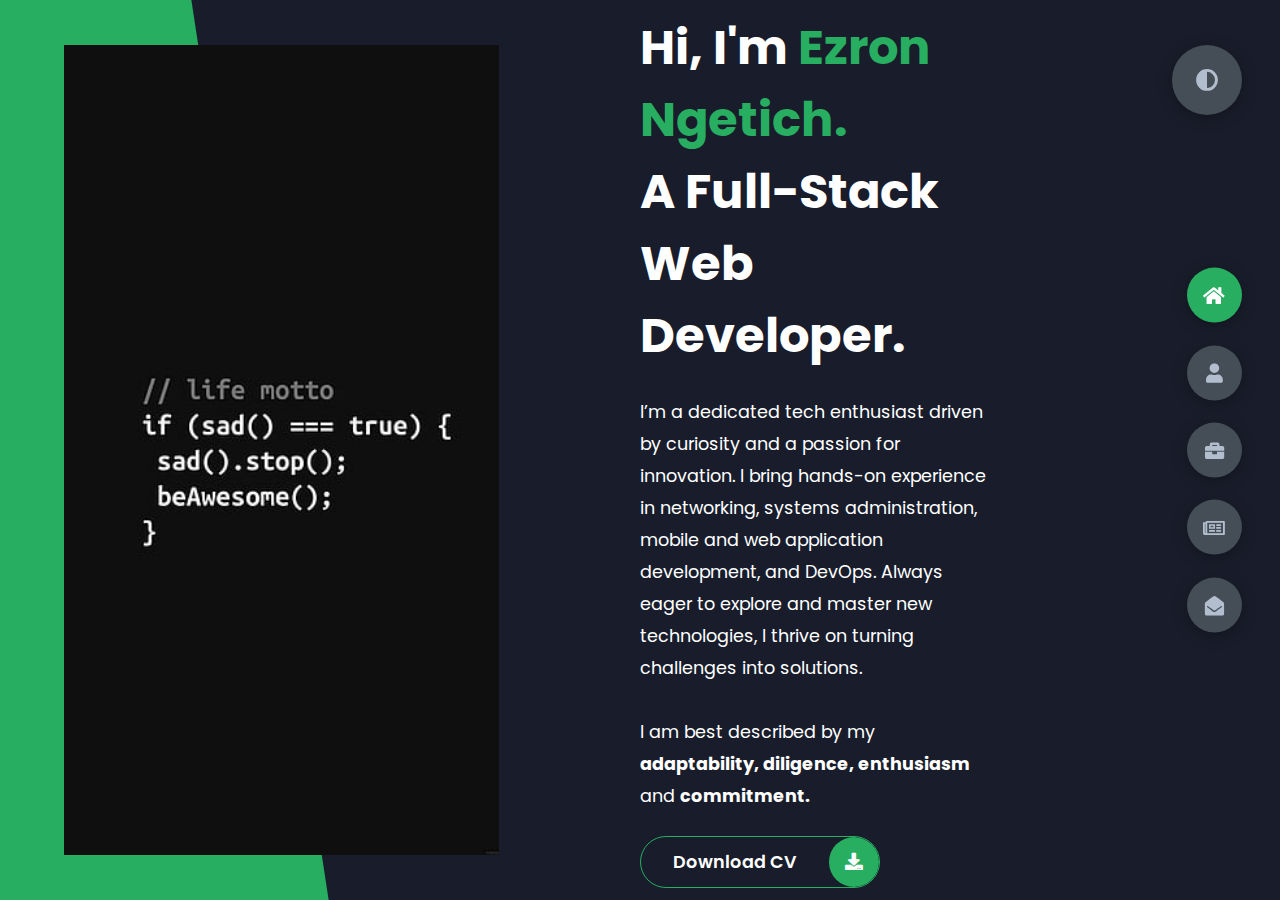
<file: index.html>
<!DOCTYPE html>
<html lang="en">
<head>
    <meta charset="UTF-8">
    <meta http-equiv="X-UA-Compatible" content="IE=edge">
    <meta name="viewport" content="width=device-width, initial-scale=1.0">
    <title>Ezron | Portfolio</title>
    <link rel="stylesheet" href="styles/styles.css">
    <link rel="preconnect" href="https://fonts.googleapis.com">
    <link rel="preconnect" href="https://fonts.gstatic.com" crossorigin>
    <link rel="stylesheet" href="https://cdnjs.cloudflare.com/ajax/libs/font-awesome/5.15.4/css/all.min.css" integrity="sha512-1ycn6IcaQQ40/MKBW2W4Rhis/DbILU74C1vSrLJxCq57o941Ym01SwNsOMqvEBFlcgUa6xLiPY/NS5R+E6ztJQ==" crossorigin="anonymous" referrerpolicy="no-referrer" />
    <link href="https://fonts.googleapis.com/css2?family=Poppins:wght@400;500;600;700;800&display=swap" rel="stylesheet">
</head>
<body class="main-content">
    <header class="container header active" id="home">
        <div class="header-content">
            <div class="left-header">
                <div class="h-shape"></div>
                <div class="image">
                    <img src="img/hero.jpg" alt="">
                </div>
            </div>
            <div class="right-header">
                <h1 class="name">
                    Hi, I'm <span>Ezron Ngetich.</span>
                    <br>A  Full-Stack Web Developer.
                </h1>
                <p>
                    I’m a dedicated tech enthusiast driven by curiosity and a passion for innovation. 
                    I bring hands-on experience in networking, systems administration, mobile and web application development, and DevOps. 
                    Always eager to explore and master new technologies, I thrive on turning challenges into solutions. 

                    <br> 
                    <br>

                    I am best described by my <strong>adaptability, diligence, enthusiasm</strong> 
                    and <strong>commitment.</strong>                     
                </p>
                <div class="btn-con">
                    <a href="CV/ezron_resume.pdf" download="Ngetich Ezron CV" class="main-btn">
                        <span class="btn-text">Download CV</span>
                        <span class="btn-icon"><i class="fas fa-download"></i></span>
                    </a>
                </div>
            </div>
        </div>
    </header>
    <main>
        <section class="container about" id="about">
            <div class="main-title">
                <h2>About <span>me</span><span class="bg-text">my stats</span></h2>
            </div>
            <div class="about-container">
                <div class="left-about">
                    <h4>Who is Ezron?</h4>
                    <p>
                        I am a passionate <strong>IT Specialist</strong> with passion for innovation. <br>
                        I <strong>love</strong> 
                        bringing ideas to life. My curiosity drives me to constantly 
                        learn and grow and I thorougly enjoy tackling complex problems and creating 
                        elegant solutions. <br>
                        Whether its building a network configurations, building mobile and web applications, system administration tasks, automations, I approach 
                        every project with a creative and detail oriented mindset, dedicated to delivering the best 
                        possible results.<br><br>

                        I'm <strong>happy</strong> when I'm creating, learning, exploring and thinking how to make things better. 
                        I have recently completed my <strong>Software Development Course</strong> and I am 
                        <strong>available</strong> for any innovative, explorative and creative works in this field. 
                        <br><br>
                        <strong>Thank you</strong> For visiting my Portfolio. I look forward to collaborating with you on your 
                        next project. Feel free to reach out and say hello!                                               
                    </p>
                    <div class="btn-con">
                        <a href="CV/ezron_resume.pdf" download="Ngetich Ezron CV" class="main-btn">
                            <span class="btn-text">Download CV</span>
                            <span class="btn-icon"><i class="fas fa-download"></i></span>
                        </a>
                    </div>
                </div>
                <div class="right-about">
                    <div class="about-item">
                        <div class="abt-text">
                            <p class="large-text">120+</p>
                            <p class="small-text">Projects <br /> Completed</p>
                        </div>
                    </div>
                    <div class="about-item">
                        <div class="abt-text">
                            <p class="large-text">3+</p>
                            <p class="small-text">Years of <br /> experience</p>
                        </div>
                    </div>
                    <div class="about-item">
                        <div class="abt-text">
                            <p class="large-text">70+</p>
                            <p class="small-text">Happy <br /> Clients</p>
                        </div>
                    </div>
                    <div class="about-item">
                        <div class="abt-text">
                            <p class="large-text">30+</p>
                            <p class="small-text">Customer <br /> reviews</p>
                        </div>
                    </div>
                </div>
            </div>
            <div class="about-stats">
                <h4 class="stat-title">Skills, tools and technologies I use to bring products to life.</h4>
                <div class="progress-bars">
                    <div class="progress-bar">
                        <p class="prog-title">Laravel</p>
                        <div class="progress-con">
                            <p class="prog-text">80%</p>
                            <div class="progress">
                                <span class="html"></span>
                            </div>
                        </div>
                    </div>
                    <div class="progress-bar">
                        <p class="prog-title">MySQL</p>
                        <div class="progress-con">
                            <p class="prog-text">80%</p>
                            <div class="progress">
                                <span class="css"></span>
                            </div>
                        </div>
                    </div>
                    <div class="progress-bar">
                        <p class="prog-title">React</p>
                        <div class="progress-con">
                            <p class="prog-text">75%</p>
                            <div class="progress">
                                <span class="js"></span>
                            </div>
                        </div>
                    </div>
                    <div class="progress-bar">
                        <p class="prog-title">React Native</p>
                        <div class="progress-con">
                            <p class="prog-text">75%</p>
                            <div class="progress">
                                <span class="react"></span>
                            </div>
                        </div>
                    </div>
                    <div class="progress-bar">
                        <p class="prog-title">NodeJS</p>
                        <div class="progress-con">
                            <p class="prog-text">87%</p>
                            <div class="progress">
                                <span class="node"></span>
                            </div>
                        </div>
                    </div>
                    <div class="progress-bar">
                        <p class="prog-title">C#</p>
                        <div class="progress-con">
                            <p class="prog-text">65%</p>
                            <div class="progress">
                                <span class="mongodb"></span>
                            </div>
                        </div>
                    </div>
                    <div class="progress-bar">
                        <p class="prog-title">Python</p>
                        <div class="progress-con">
                            <p class="prog-text">45%</p>
                            <div class="progress">
                                <span class="sql"></span>
                            </div>
                        </div>
                    </div>
                    
                    <div class="progress-bar">
                        <p class="prog-title">Ansible</p>
                        <div class="progress-con">
                            <p class="prog-text">75%</p>
                            <div class="progress">
                                <span class="python"></span>
                            </div>
                        </div>
                    </div>
                    <div class="progress-bar">
                        <p class="prog-title">Bash</p>
                        <div class="progress-con">
                            <p class="prog-text">65%</p>
                            <div class="progress">
                                <span class="Java"></span>
                            </div>
                        </div>
                    </div>
                    



                </div>


            </div>
            <h4 class="stat-title">My Timeline</h4>
            <div class="timeline">
                <div class="timeline-item">
                    <div class="tl-icon">
                        <i class="fas fa-briefcase"></i>
                    </div>
                    <p class="tl-duration">June 2023 - present</p>
                    <h5>Avitech Solutions Limited<span> NOC Engineer / developer</span></h5>
                    <p>
                        At Avitech, I have taken on diverse roles that have shaped my professional journey. <br>
                        As a <strong>NOC Engineer </strong>, I have configured network devices, managed monitoring systems, and supported DIA customers. 
                        My role as a Field Technician allowed me to install home internet, maintain data center equipment, 
                        and implement CCTV solutions. <br><br>
                        
                        As a <strong>Systems Administrator </strong>, I have deployed Proxmox, VPNs, email servers, 
                        and internal collaboration tools. I have also designed and maintained the company’s websites and internal 
                        applications as a <strong> Web Developer</strong>. 

                        <br><br>
                        Additionally, mentoring university attachment students as a <strong>Supervisor </strong> provided a rewarding opportunity to 
                        impart practical knowledge in programming, networking, and system management. <br><br>
                        
                        Together, these roles underscore my commitment to delivering innovative solutions and fostering growth within Avitech.                       
                    </p>
                </div>


                <div class="timeline-item">
                    <div class="tl-icon">
                        <i class="fas fa-briefcase"></i>
                    </div>
                    <p class="tl-duration">MARCH 2023 - MAY 2023</p>
                    <h5>Samchi Digital<span> - Attachment</span></h5>
                    <p>
                        Samchi Digital, located at Absa Towers, Nairobi, provided me with an invaluable opportunity to gain industry experience 
                        during my attachment. In this dual role, I contributed to both <strong>web advisory </strong> and <strong> sales</strong> initiatives, enhancing 
                        the company’s digital presence and marketing strategies. <br><br>
                        
                        Additionally, I supported the sales team by <strong>engaging potential clients </strong> 
                        and promoting advertising opportunities during the airing of Samchi Digital's TV programs.<br><br>

                        I also crafted and sent professional <strong>emails </strong> to promote advertising opportunities and actively participated in strategy meetings, 
                        offering insights to refine customer engagement efforts. This experience honed my skills in digital strategy, 
                        client communication, and collaborative teamwork.                        
                    </p>
                </div>

                

                <div class="timeline-item">
                    <div class="tl-icon">
                        <i class="fas fa-briefcase"></i>
                    </div>
                    <p class="tl-duration">2019 - 2022</p>
                    <h5>Software Development Degree<span> - KCA University</span></h5>
                    <p>
                        In my Software Development Course, I have enjoyed diving deep into the world of 
                        coding and exploring the possibilities of Software Development. Some of the key things 
                        I have learnt along this term include Value of <strong>collaboration and team work</strong>, 
                        importance of good <strong>software design and architectre</strong> and also the need to stay 
                        up-to-date with the latest technologies and programming languages.<br><br>
                        
                        My course has been an incredibly rewarding experience that has helped me develop the skills and 
                        knowledge necessary to succeed in a rapidly evolving field.                        
                    </p>
                </div>
                

                <div class="timeline-item">
                    <div class="tl-icon">
                        <i class="fas fa-briefcase"></i>
                    </div>
                    <p class="tl-duration">2020 - present</p>
                    <h5>Web Developer<span> / Freelancing</span></h5>
                    <p>
                        Over the past three years of freelancing in web development, I have found immense joy 
                        in turning clients' vision into reality.<br>
                        Along the way, I have learnt several key lessons that have helped me become a better
                        developer: importance of <strong>clear communication</strong>, value of <strong>time management</strong>, need to be adaptible 
                        and willing to learn new technologies.<br><br>

                        With every project I have undertaken, I have strived to build strong relationships with my clients
                        and deliver high quality work that meets their unique needs and exceeds their expectations.                        
                    </p>
                </div>
               
                
                
            </div>
        </section>
        <section class="container" id="portfolio">
            <div class="main-title">
                <h2>My <span>Portfolio</span><span class="bg-text">My Work</span></h2>
            </div>
            <p class="port-text">
                I love building stuff. Hover the images to get links for the live project and the source code in my GitHub. 
                <br>
                Better yet, you can explore the project to read on the things I learnt, the challenges faced and my 
                thought process.                
            </p>
            <div class="portfolios">
                <div class="portfolio-item-item">
                    <div class="portfolio-item">
                        <div class="image">
                            <img src="img/port1.png" alt="">
                        </div>
                        <div class="hover-items">
                            <h3>Project Source</h3>
                            <div class="icons">
                                <a class="icon">
                                    <i class="fab fa-github"></i>
                                </a>
                                <a href="https://ezreactcalculator.netlify.app/" class="icon">
                                    <i class="fas fa-external-link-alt"></i></i>
                                </a>
                            </div>
                        </div>
                    </div>
                    <div class="descriptive-text">
                        <h2>React-Calculator</h2>
                        <div>
                            <p><strong><u>Summary</u></strong></p>
                            <p>
                                The Development process involved using React component architecture, managing state effectively, designing a
                                user-friendly interface, and writing tests to ensure the calculator was robust and reliable. <br>React, CSS, and HTML were used to develop the application. <br>The project provided an
                                opportunity to learn and develop fundamental skills in React development.</p>
                        </div>

                        <a href="rsces/calculator.html">
                            Explore more 
                        </a>



                    </div>
                </div>
            </div>
            
            <div class="portfolios">
                <div class="portfolio-item-item">
                    <div class="portfolio-item">
                        <div class="image">
                            <img src="img/port2.png" alt="">
                        </div>
                        <div class="hover-items">
                            <h3>Project Source</h3>
                            <div class="icons">
                                <a class="icon">
                                    <i class="fab fa-github"></i>
                                </a>
                                <a href="https://ezcocktailsdb.netlify.app/" class="icon">
                                    <i class="fas fa-external-link-alt"></i></i>
                                </a>
                            </div>
                        </div>
                    </div>
                    <div class="descriptive-text">
                        <h2>Cocktails Db</h2>
                        <div>
                            <p><strong><u>Summary</u></strong></p>
                            <p>
                                This project provided me a comprehensive understanding of how different technologies like ReactJS, Axios,
                                and React Router DOM can be used together to build a functional and user-friendly web application. It provided a
                                practical working experience of ReactJS and its associated libraries, which can be applied in building other web
                                applications.
                            </p>

                        <a href="rsces/cocktails.html">
                            Explore more 
                        </a>

                        
                    </div>
                </div>
            </div>
            
            <div class="portfolios">
                <div class="portfolio-item-item">
                    <div class="portfolio-item">
                        <div class="image">
                            <img src="img/port3.png" alt="">
                        </div>
                        <div class="hover-items">
                            <h3>Project Source</h3>
                            <div class="icons">
                                <a class="icon">
                                    <i class="fab fa-github"></i>
                                </a>
                                <a href="https://ngetichstoreproj.netlify.app/" class="icon">
                                    <i class="fas fa-external-link-alt"></i></i>
                                </a>
                                
                            </div>
                        </div>
                    </div>
                    <div class="descriptive-text">
                        <h2>Comfy Store</h2>
                        <div>
                            <p><strong><u>Summary</u></strong></p>
                            <p>                       
                                Comfy Store is a comprehensive e-commerce platform that provides customers
                                with a
                                seamless shopping experience. The project highlights the importance of using a combination of client-side and
                                server-side technologies to create a responsive and engaging web application. It features a fully functional
                                cart and an advanced search functionality.</p>
                        </div>

                        <a href="rsces/comfy.html">
                            Explore more 
                        </a>


                    </div>
                </div>
            </div>
            
            <div class="portfolios">
                <div class="portfolio-item-item">
                    <div class="portfolio-item">
                        <div class="image">
                            <img src="img/port4.png" alt="">
                        </div>
                        <div class="hover-items">
                            <h3>Project Source</h3>
                            <div class="icons">
                                <a class="icon">
                                    <i class="fab fa-github"></i>
                                </a>
                                <a href="#" class="icon">
                                    <i class="fas fa-external-link-alt"></i></i>
                                </a>
                                
                            </div>
                        </div>
                    </div>
                    <div class="descriptive-text">
                        <h2>Complaint Management System</h2>
                        <div>
                            <p><strong><u>Summary</u></strong></p>
                            <p>                        
                                CMS provides an example of how Python,
                                SQLite3 database, and Tkinter GUI library can be used to develop a simple yet effective desktop application for
                                managing
                                customer complaints. It highlights the importance of clear requirements, efficient architecture design,
                                testing
                                and debugging, and the use of software development best practices for a successful project.
                            </p>
                        </div>

                        <a href="rsces/complaint.html">
                            Explore more 
                        </a>


                    </div>
                </div>
            </div>
            
            
            <div class="portfolios">
                <div class="portfolio-item-item">
                    <div class="portfolio-item">
                        <div class="image">
                            <img src="img/port5.png" alt="">
                        </div>
                        <div class="hover-items">
                            <h3>Project Source</h3>
                            <div class="icons">
                                <a class="icon">
                                    <i class="fab fa-github"></i>
                                </a>
                               
                                <a href="https://ezweatherfinder.netlify.app/" class="icon">
                                    <i class="fas fa-external-link-alt"></i></i>
                                </a>
                            </div>
                        </div>
                    </div>
                    <div class="descriptive-text">
                        <h2>React-Weather-Finder</h2>
                        <div>
                            <p><strong><u>Summary</u></strong></p>
                            <p>                        
                                In this project, I aimed to provide a user-friendly and responsive web app that delivers accurate and
                                up-to-date weather info to users. <br>It requires careful planning, attention to detail, and problem-solving
                                skills to overcome challenges and create a robust and efficient application.
                            </p>
                        </div>

                        <a href="rsces/weather.html">
                            Explore more
                        </a>


                    </div>
                </div>
            </div>
            
            <!-- <div class="portfolios">
                <div class="portfolio-item-item">
                    <div class="portfolio-item">
                        <div class="image">
                            <img src="img/github.png" alt="">
                        </div>
                        <div class="hover-items">
                            <h3>Project Source</h3>
                            <div class="icons">
                                <a href="https://github.com/ngetichezron?tab=repositories" class="icon">
                                    <i class="fab fa-github"></i>
                                </a>
                                
                            </div>
                        </div>
                    </div>
                    <div class="descriptive-text">
                        <p>
                            If you are interested in more of my projects, you can head 
                            over to my GitHub account to check them out.
                        </p>

                        <a href="rsces/cocktails.html">
                            Check out more of my projects...
                        </a>
                        
                    </div>
                </div>
            </div> -->
            



        </section>
        <section class="container" id="blogs">
            <div class="blogs-content">
                <div class="main-title">
                    <h2>My <span>Blogs</span><span class="bg-text">My Blogs</span></h2>
                </div>
                <div class="blogs">
                    <div class="blog">
                        <a href="https://futureofar.blogspot.com/">
                            <img src="img/blog1.png" alt="">
                        </a>
                        <div class="blog-text">
                            <h4>
                                The Future of Augmented Reality
                            </h4>
                            <p>
                                Have you ever wondered what the future holds for Augmented Reality? Will we be able to seamlessly merge the digital and
                                physical worlds? How will AR change the way we work, learn, and play? If you are curious and want
                                to explore the exciting possibilities of AR technology, join me on this journey as we dive deep into the future of
                                Augmented Reality!
                            </p>
                        </div>
                    </div>
                    <div class="blog">
                        <a href="https://stepstobecomedesignexpert.blogspot.com/">
                            <img src="img/blog2.png" alt="">
                        </a>
                        <div class="blog-text">
                            <h4>
                                How to Become an Expert in Web Design
                            </h4>
                            <p>
                                Do you aspire to become an expert in web design and create stunning websites that engage and inspire users? Are you
                                looking to hone your skills and stay up-to-date with the latest design trends and tools? Do you
                                want to unlock the secrets of creating websites that are visually appealing and optimized for usability? In this blog,
                                we will explore the key principles, best practices, and essential resources that can help you become a master of web
                                design.
                            </p>
                        </div>
                    </div>
                    <div class="blog">
                        <a href="https://iamsupported.blogspot.com/">
                            <img src="img/blog3.png" alt="">
                        </a>
                        
                        <div class="blog-text">
                            <h4>
                                We Are Never Alone
                            </h4>
                            <p>
                                Have you ever felt like you were completely alone in this world? Have you ever experienced a sense of isolation or
                                disconnectedness from others? What if I told you that we are never truly alone even in our lowest moments?  In this blog, 
                                I talk about how we can harness the support that is always available to use so that we can experience a more fulfilling life.
                                networks,
                            </p>
                        </div>
                    </div>
                </div>
            </div>
        </section>
        <section class="container contact" id="contact">
            <div class="contact-container">
                <div class="main-title">
                    <h2>Contact <span>Me</span><span class="bg-text">Contact</span></h2>
                </div>
                <div class="contact-content-con">
                    <div class="left-contact">
                        <h4>Contact me here</h4>
                        <p>
                            Whether you are a potential client, employer or someone interested in my 
                            my work, I'd love to hear from you! <br>
                            Please use the contact form below to send me a message or email me directly
                            at the email given below. I'm happy to answer any questions you may have or 
                            discuss potential projects.
                        </p>
                        <div class="contact-info">
                            <div class="contact-item">
                                <div class="icon">
                                    <i class="fas fa-map-marker-alt"></i>
                                    <span>Location</span>
                                </div>
                                <p>
                                    : Nairobi, Kenya
                                </p>
                            </div>
                            <div class="contact-item">
                                <div class="icon">
                                    <i class="fas fa-envelope"></i>
                                    <span>Email</span>
                                </div>
                                <p>
                                    <span>: ngetichezron4@gmail.com</span>
                                </p>
                            </div>
                            <div class="contact-item">
                                <div class="icon">
                                    <i class="fas fa-user-graduate"></i>
                                    <span>Education</span>
                                </div>
                                <p>
                                    <span>: KCA University, Alliance High School </span>
                                </p>
                            </div>
                            <div class="contact-item">
                                <div class="icon">
                                    <i class="fas fa-user-graduate"></i>
                                    <span>Mobile Number</span>
                                </div>
                                <p>
                                    <span>: 0704176838</span>
                                </p>
                            </div>
                            <div class="contact-item">
                                <div class="icon">
                                    <i class="fas fa-globe-africa"></i>
                                    <span>Languages</span>
                                </div>
                                <p>
                                    <span>: English, Kiswahili, German</span>
                                </p>
                            </div>
                        </div>
                        <div class="contact-icons">
                            <div class="contact-icon">
                                <a href="www.facebook.com" target="_blank">
                                    <i class="fab fa-facebook-f"></i>
                                </a>
                                <a href="#" target="_blank">
                                    <i class="fab fa-twitter"></i>
                                </a>
                                <a href="#" target="_blank">
                                    <i class="fab fa-github"></i>
                                </a>
                                <!-- <a href="#" target="_blank">
                                    <i class="fab fa-youtube"></i>
                                </a> -->

                                <!-- Linked in please-->
                            </div>
                        </div>
                    </div>
                    <div class="right-contact">
                        <form action="#" method="post" id="contact-form" class="contact-form">
                            <div class="input-control i-c-2">
                                <input type="text" id="name" required placeholder="YOUR NAME">
                                <input type="email" id="email" required placeholder="YOUR EMAIL">
                            </div>
                            <div class="input-control">
                                <input type="text" id="subject" required placeholder="ENTER SUBJECT">
                            </div>
                            <div class="input-control">
                                <textarea name="" id="message" cols="15" rows="8" placeholder="Message Here..."></textarea>
                            </div>
                            <div class="padbtm">
                                <button type="submit" id="submit-btn" class="button1">send</button>
                            </div>
                            <div class="submit-btn">
                                <a href="CV/ezron_resume.pdf" download="Ngetich Ezron CV" class="main-btn">
                                    <span class="btn-text">Download CV</span>
                                    <span class="btn-icon"><i class="fas fa-download"></i></span>
                                </a>
                            </div>
                        </form>
                    </div>
                </div>
            </div>
        </section>
    </main>

    <div class="controls">
        <div class="control active-btn" data-id="home" >
            <i class="fas fa-home"></i>
        </div>
        <div class="control" data-id="about">
            <i class="fas fa-user"></i>
        </div>
        <div class="control" data-id="portfolio">
            <i class="fas fa-briefcase"></i>
        </div>
        <div class="control" data-id="blogs">
            <i class="far fa-newspaper"></i>
        </div>
        <div class="control" data-id="contact">
            <i class="fas fa-envelope-open"></i>
        </div>
    </div>
    <div class="theme-btn">
        <i class="fas fa-adjust"></i>
    </div>
    <script src="app.js"></script>
</body>
</html>
</file>
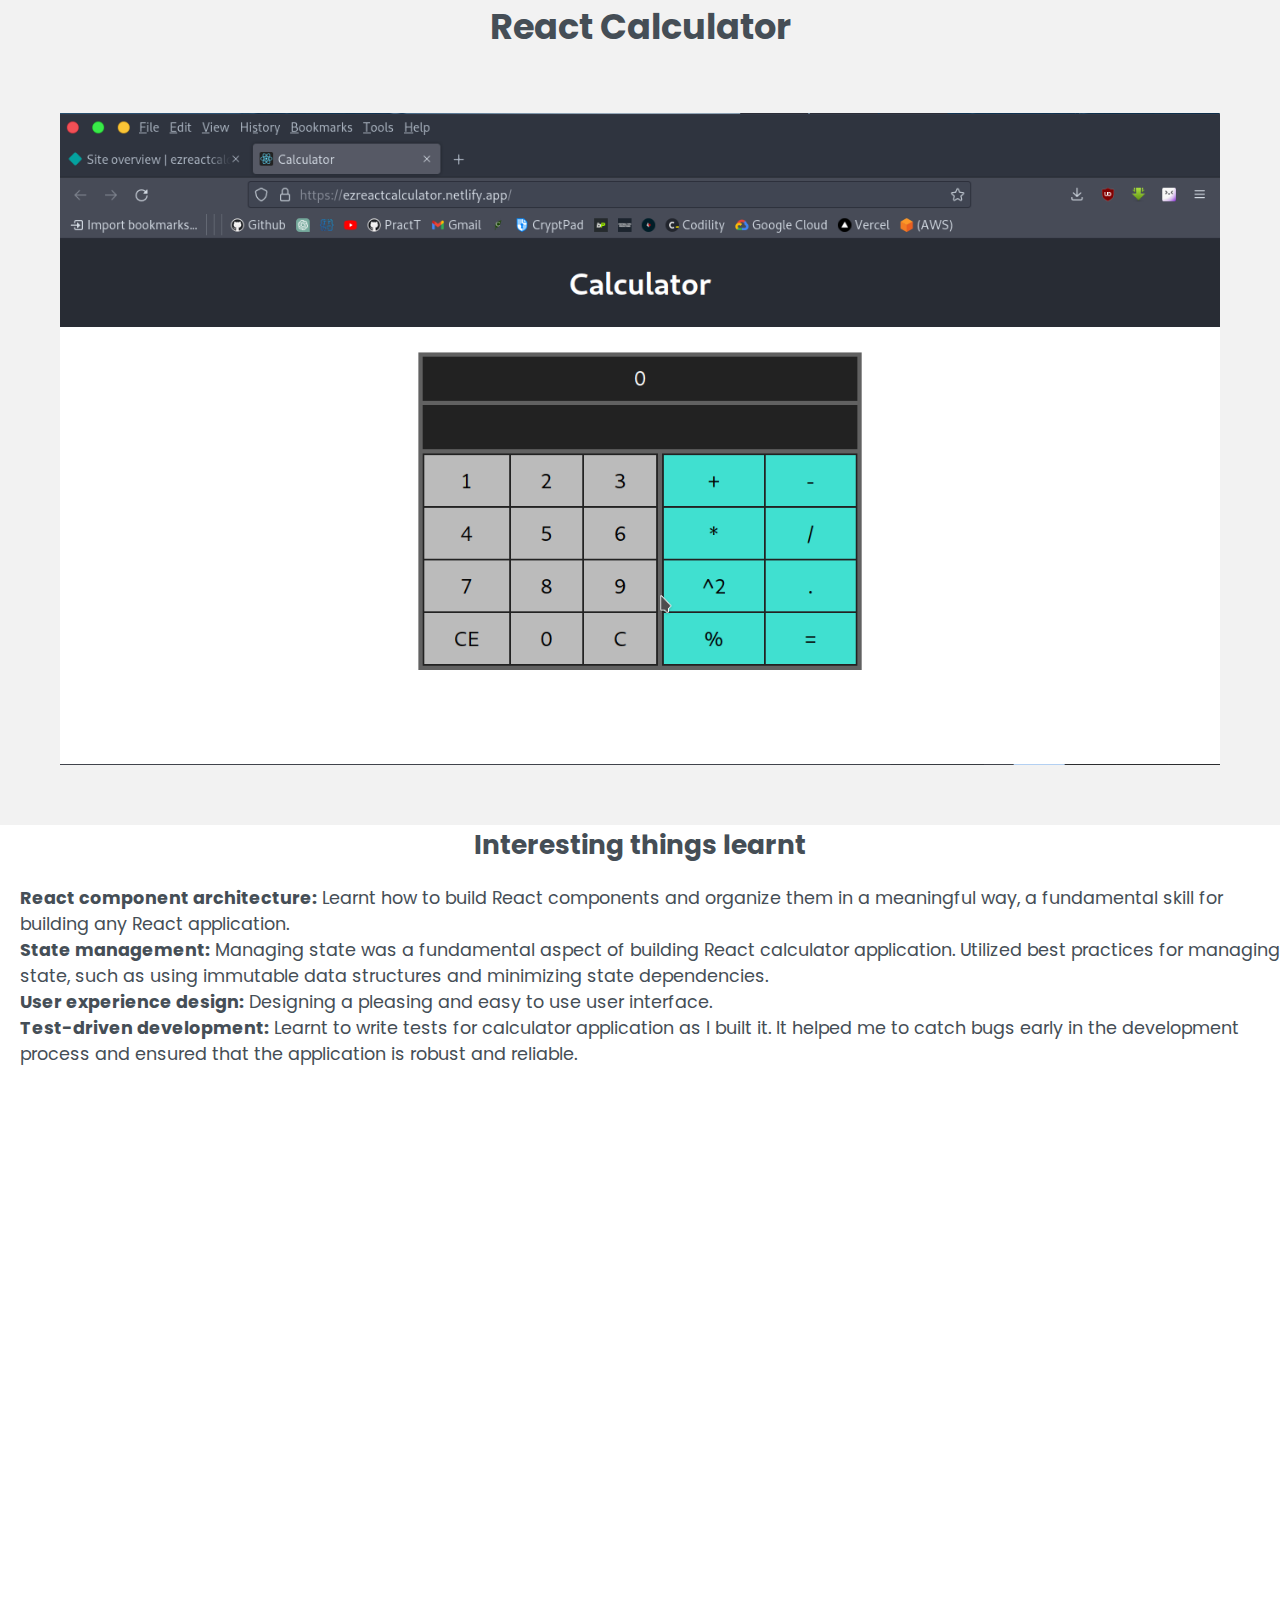
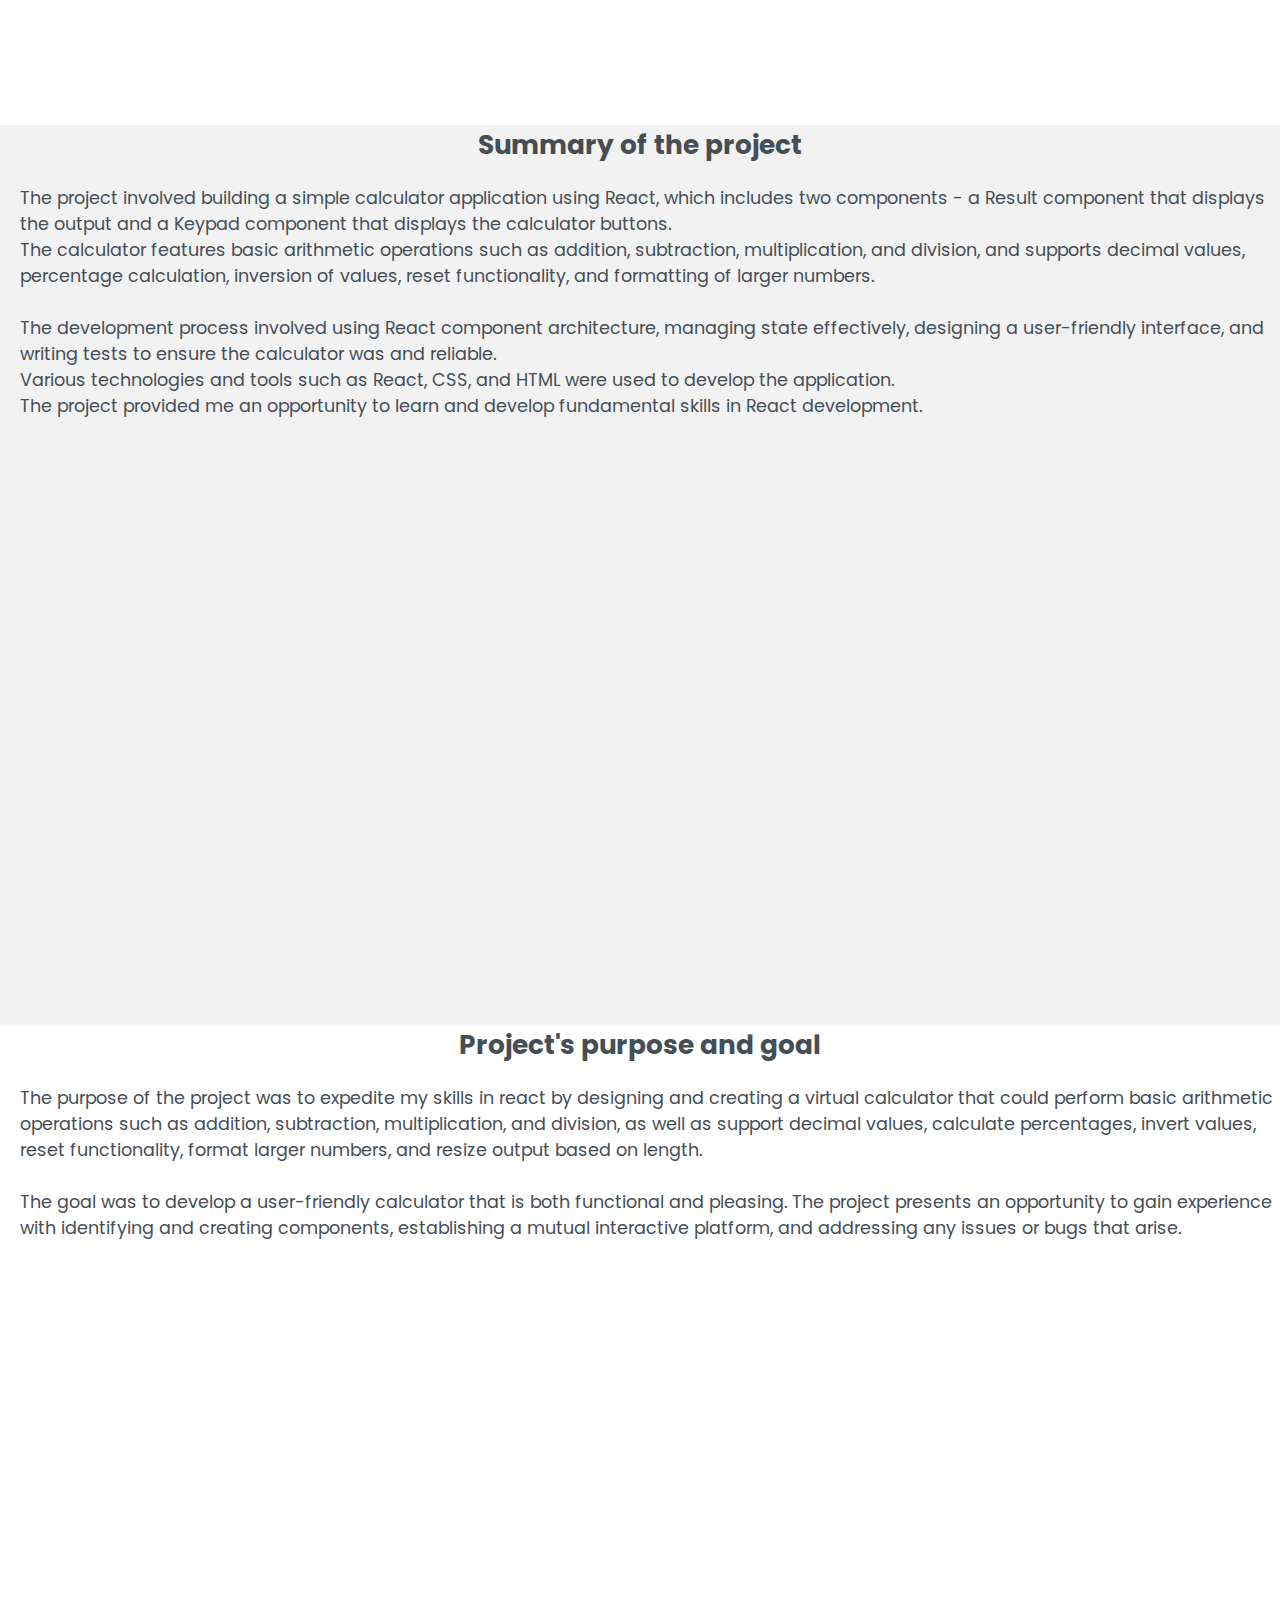
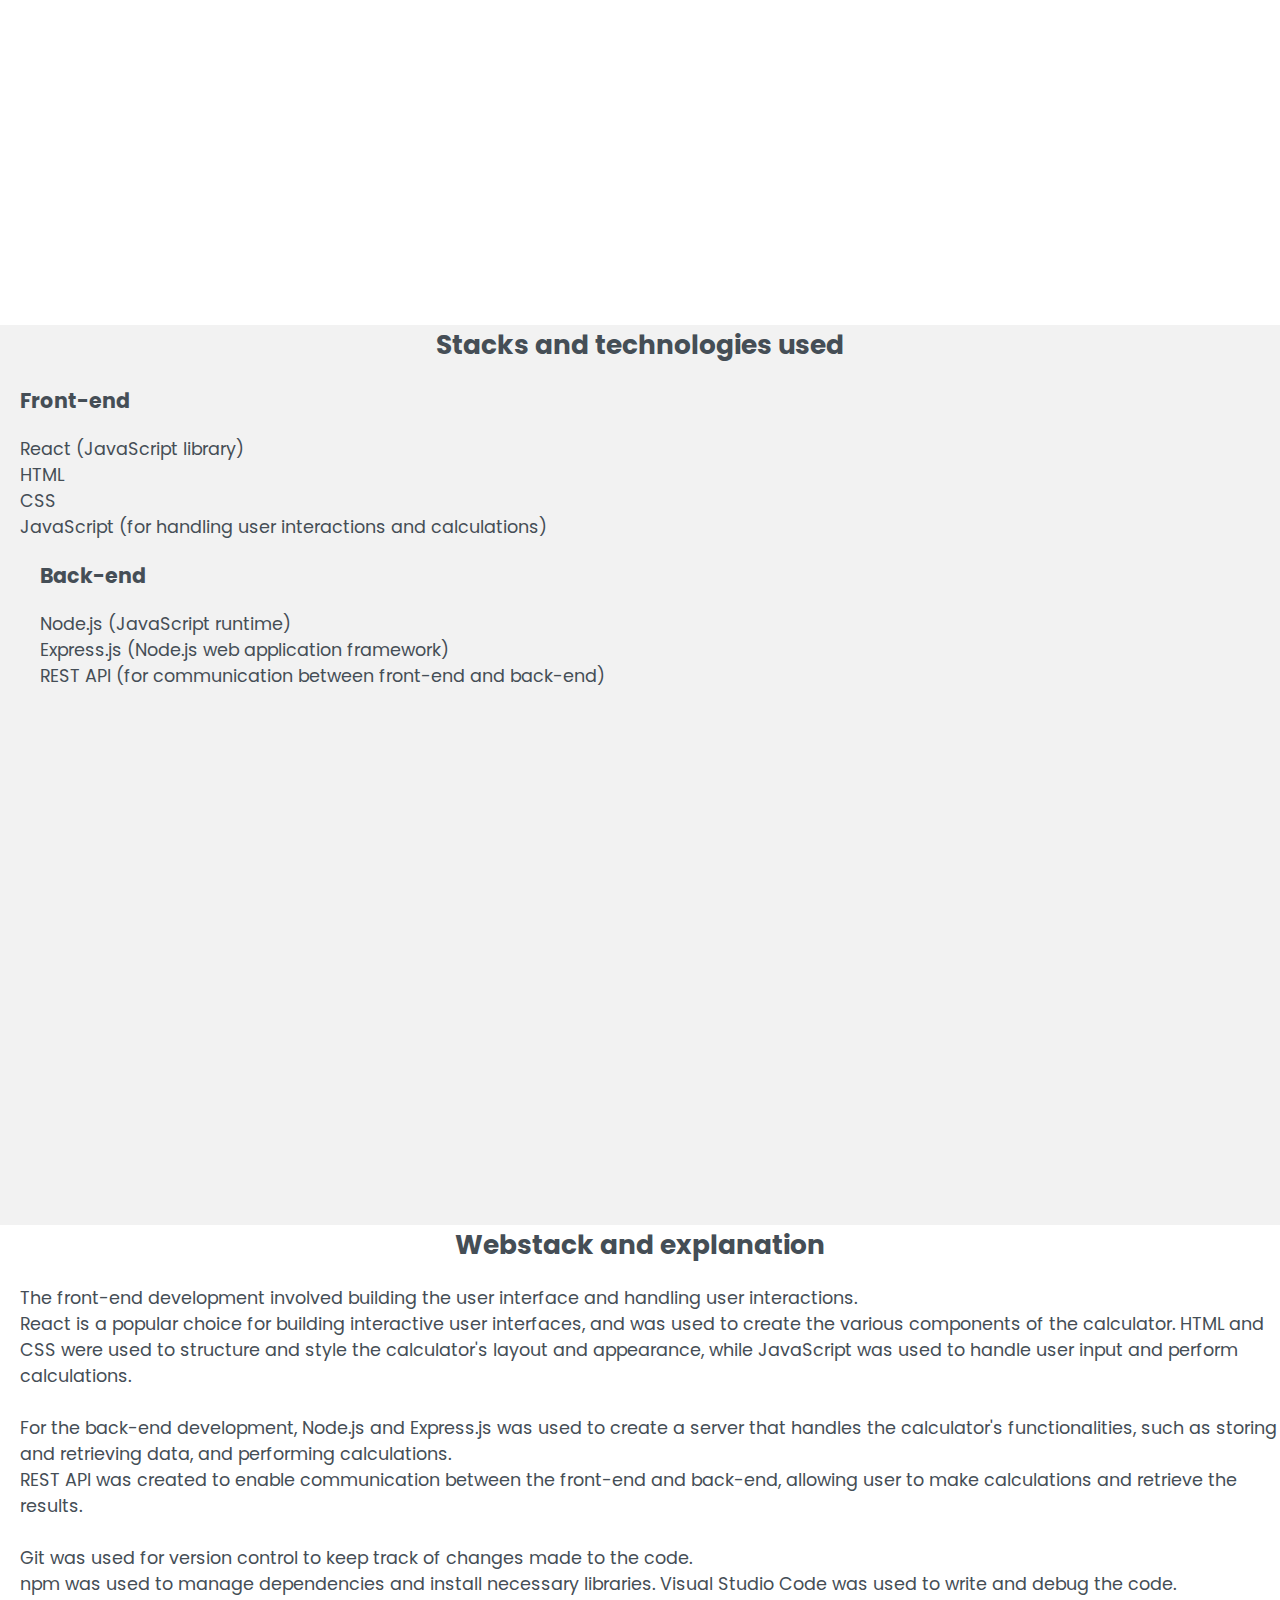
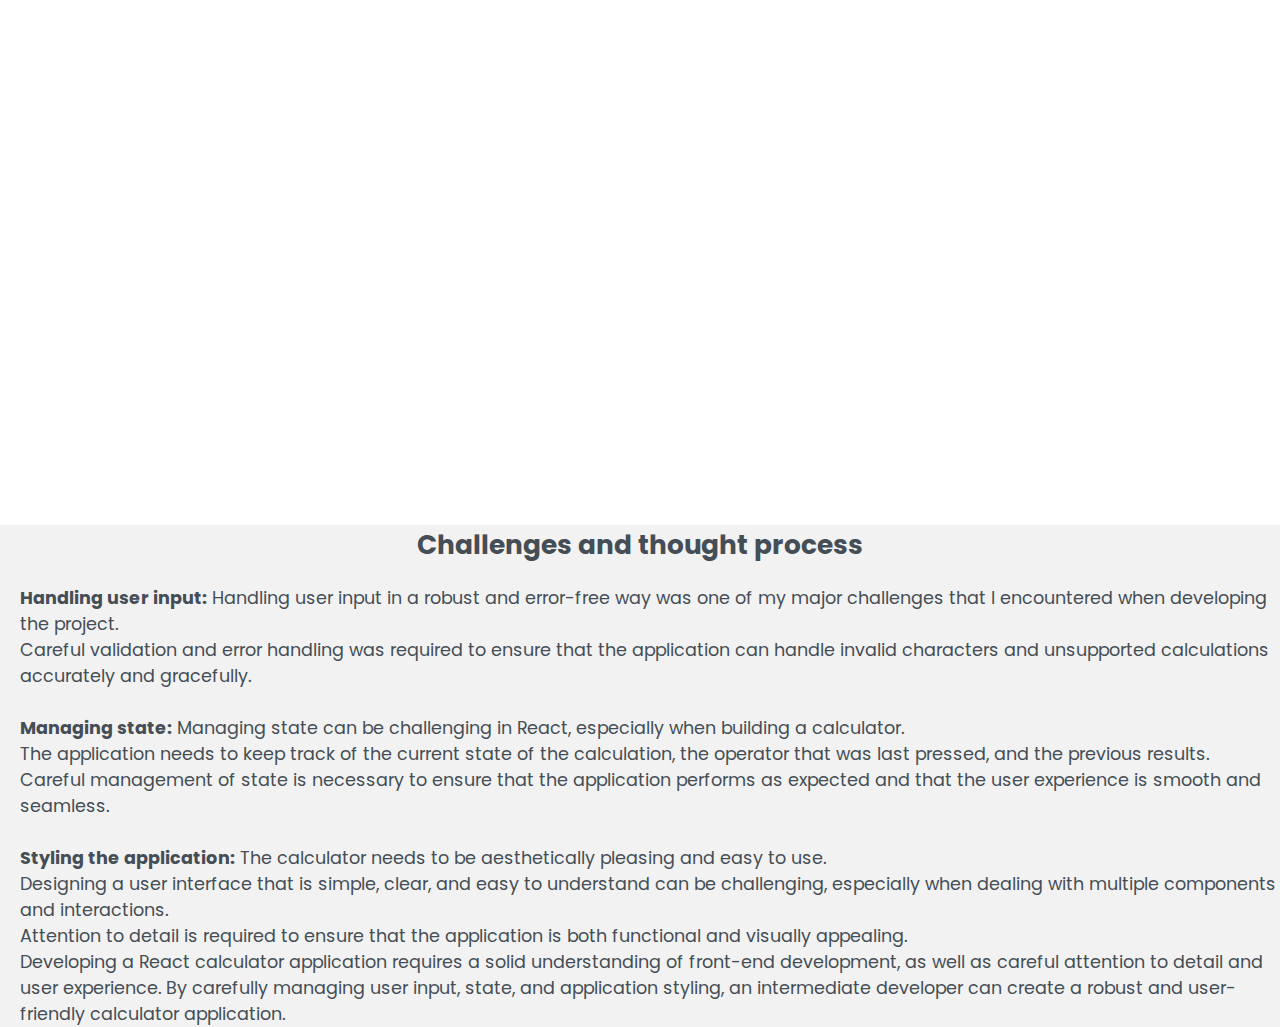
<file: rsces/calculator.html>
<!DOCTYPE html>
<html lang="en">
<head>
    <meta charset="UTF-8">
    <meta http-equiv="X-UA-Compatible" content="IE=edge">
    <meta name="viewport" content="width=device-width, initial-scale=1.0">
    <title>About Calculator</title>
    <link rel="stylesheet" href="style2.css">
    <link rel="preconnect" href="https://fonts.googleapis.com">
    <link rel="preconnect" href="https://fonts.gstatic.com" crossorigin>
    <link rel="stylesheet" href="https://cdnjs.cloudflare.com/ajax/libs/font-awesome/5.15.4/css/all.min.css"
        integrity="sha512-1ycn6IcaQQ40/MKBW2W4Rhis/DbILU74C1vSrLJxCq57o941Ym01SwNsOMqvEBFlcgUa6xLiPY/NS5R+E6ztJQ=="
        crossorigin="anonymous" referrerpolicy="no-referrer" />
    <link href="https://fonts.googleapis.com/css2?family=Poppins:wght@400;500;600;700;800&display=swap" rel="stylesheet">

</head>
<body>
    <div class="extend">
        <h1>React Calculator</h1>
        <img src="imgs/port1.png" alt="Project Image">
    </div>
    <div>
        <h2>Interesting things learnt</h2>
        <p> <strong>React component architecture:</strong> Learnt how to build React components and organize them in a meaningful way, a
            fundamental skill for building any React application.<br>
    
            <strong>State management:</strong> Managing state was a fundamental aspect of building React calculator application.
            Utilized best practices for managing state, such as using immutable data structures and minimizing state
            dependencies.<br>
    
            <strong>User experience design:</strong> Designing a pleasing and easy to use user interface.<br>
    
            <strong>Test-driven development:</strong>
            Learnt to write tests for calculator application as I built it. It helped me to catch bugs early in the
            development process and ensured that the application is robust and reliable.</p>
    </div>
    <div>
        <h2>Summary of the project</h2>
        <p>The project involved building a simple calculator application using React, which includes two components - a Result
        component that displays the output and a Keypad component that displays the calculator buttons. <br>The calculator features
        basic arithmetic operations such as addition, subtraction, multiplication, and division, and supports decimal values,
        percentage calculation, inversion of values, reset functionality, and formatting of larger numbers. <br><br>
        
        The development process involved using React component architecture, managing state effectively, designing a
        user-friendly interface, and writing tests to ensure the calculator was and reliable. <br>Various technologies and
        tools such as React, CSS, and HTML were used to develop the application. <br>The project provided me an
        opportunity to learn and develop fundamental skills in React development.</p>
    </div>
    <div>
        <h2>Project's purpose and goal</h2>
        <p>The purpose of the project was to expedite my skills in react by designing and creating a virtual calculator that could perform basic arithmetic
        operations such as addition, subtraction, multiplication, and division,       
        as well as support decimal values, calculate percentages, invert values, reset functionality, format larger numbers, and
        resize output based on length. <br><br>
        
        The goal was to develop a user-friendly calculator that is both functional and pleasing.
        The project presents an opportunity to gain experience with identifying and creating components, establishing a
        mutual interactive platform, and addressing any issues or bugs that arise.</p>
    </div>
    <div>
        <h2>Stacks and technologies used</h2>

        <h3>Front-end</h3>
        <ul>
            <li>React (JavaScript library)</li>
            <li>HTML</li>
            <li>CSS</li>
            <li>JavaScript (for handling user interactions and calculations)</li>
            

        <h3>Back-end</h3>
        <ul>
            <li>Node.js (JavaScript runtime)</li>
            <li>Express.js (Node.js web application framework)</li>
            <li>REST API (for communication between front-end and back-end)</li>
            
        </ul>
    </div>
    <div>
        <h2>Webstack and explanation</h2>
        <p>The front-end development involved building the user interface and handling user interactions. <br>React is a popular choice
        for building interactive user interfaces, and was used to create the various components of the calculator. 
        HTML and CSS were used to structure and style the calculator's layout and appearance,
        while JavaScript was used to handle user input and perform calculations.<br><br>
        
        For the back-end development, Node.js and Express.js was used to create a server that handles the calculator's
        functionalities, such as storing and retrieving data, and performing calculations. <br>REST API was created to enable
        communication between the front-end and back-end, allowing user to make calculations and retrieve the results.<br><br>
        
        Git was used for version control to keep track of changes made to the code. <br>npm was used to manage dependencies and
        install necessary libraries. Visual Studio Code was used to write and debug the code.</p>
    </div>
    <div class="extend">
        <h2>Challenges and thought process</h2>
        <p>        
        <strong>Handling user input:</strong> Handling user input in a robust and error-free way was one of my major challenges that I encountered
        when developing the project. <br>Careful validation and error handling was required to ensure that the application can
        handle invalid characters and unsupported calculations accurately and gracefully.<br><br>
        
        <strong>Managing state:</strong> Managing state can be challenging in React, especially when building a calculator.<br>
        The application needs to keep track of the current state of the calculation, the operator that was last pressed, and the
        previous results. <br>Careful management of state is necessary to ensure that the application performs as expected and that
        the user experience is smooth and seamless. <br><br>
        
        <strong>Styling the application:</strong> The calculator needs to be aesthetically pleasing and easy to use.<br> Designing a user
        interface that is simple, clear, and easy to understand can be challenging, especially when dealing with multiple
        components and interactions.<br> Attention to detail is required to ensure that the application is both functional and
        visually appealing.<br>
        
        Developing a React calculator application requires a solid understanding of front-end development, as well as
        careful attention to detail and user experience. By carefully managing user input, state, and application styling, an
        intermediate developer can create a robust and user-friendly calculator application.</p>
    </div>
    
    <script src="app2.js"></script>
</body>
</html>
</file>
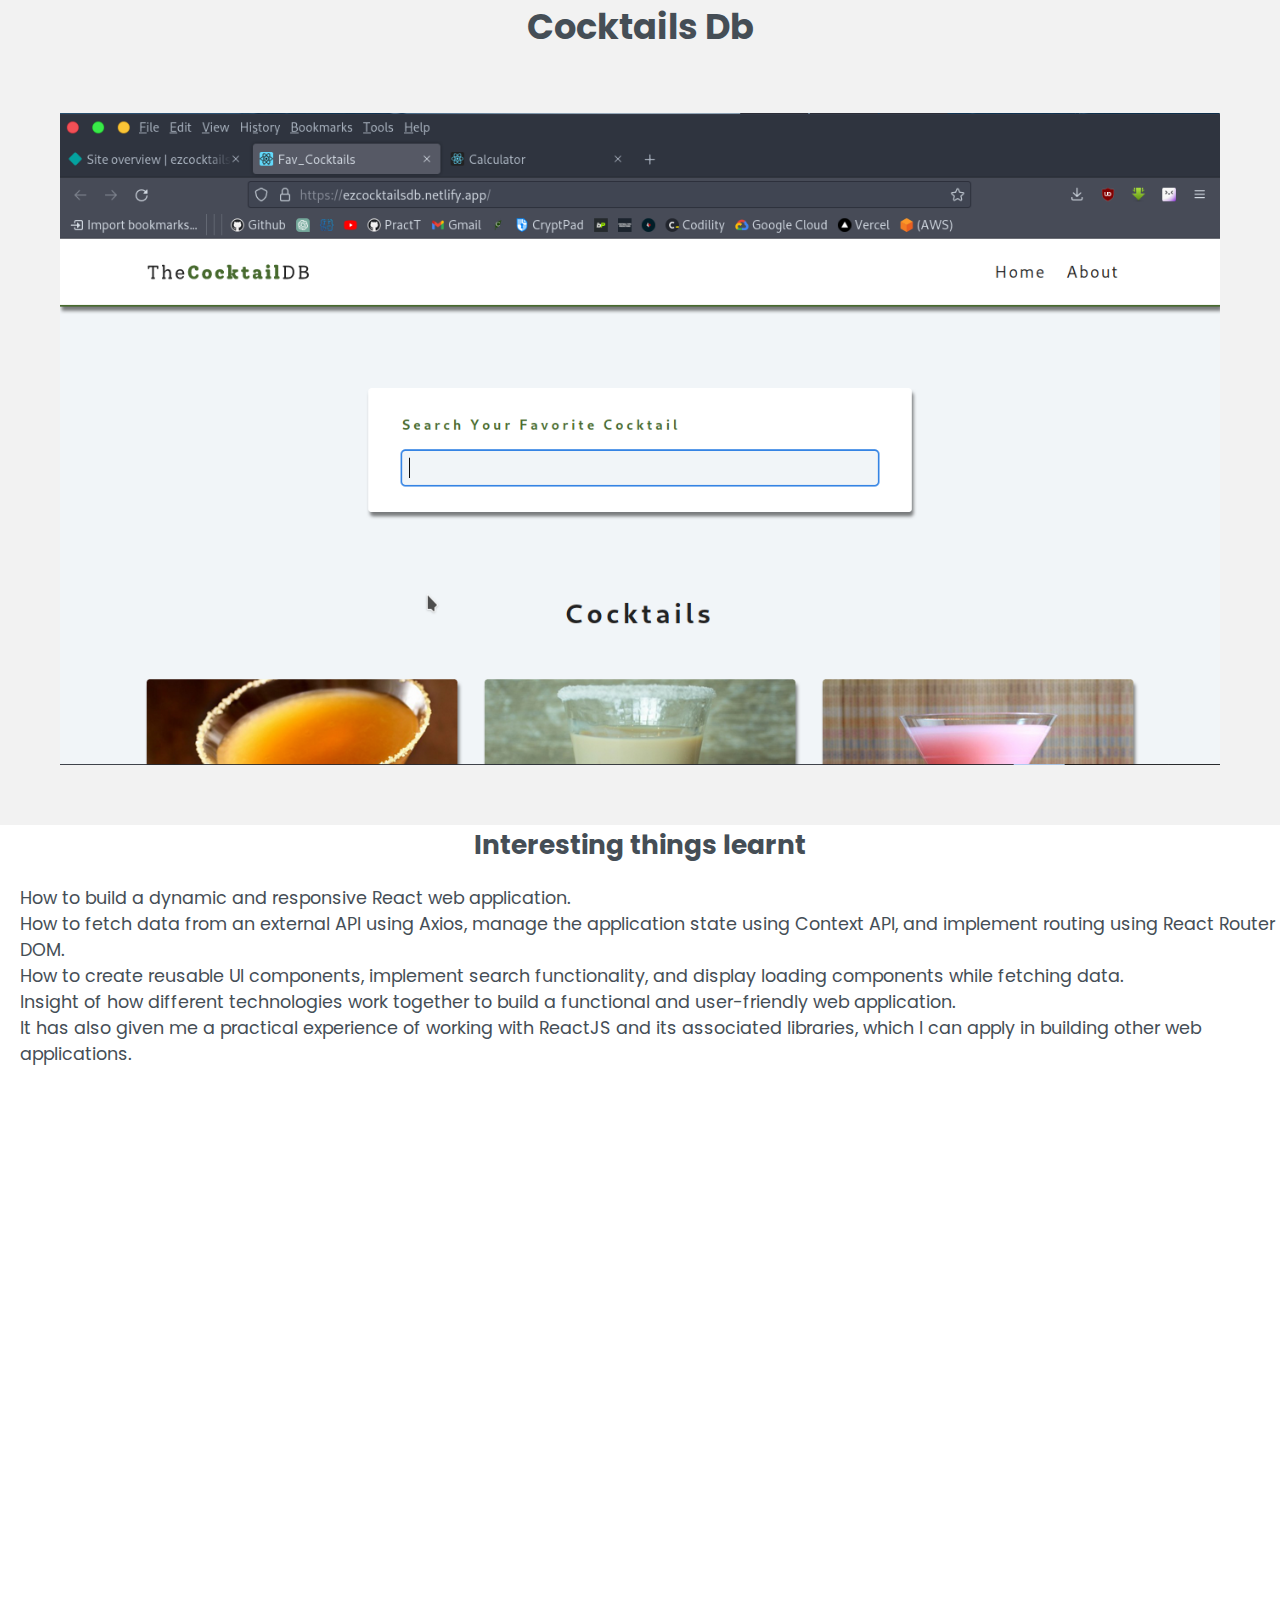
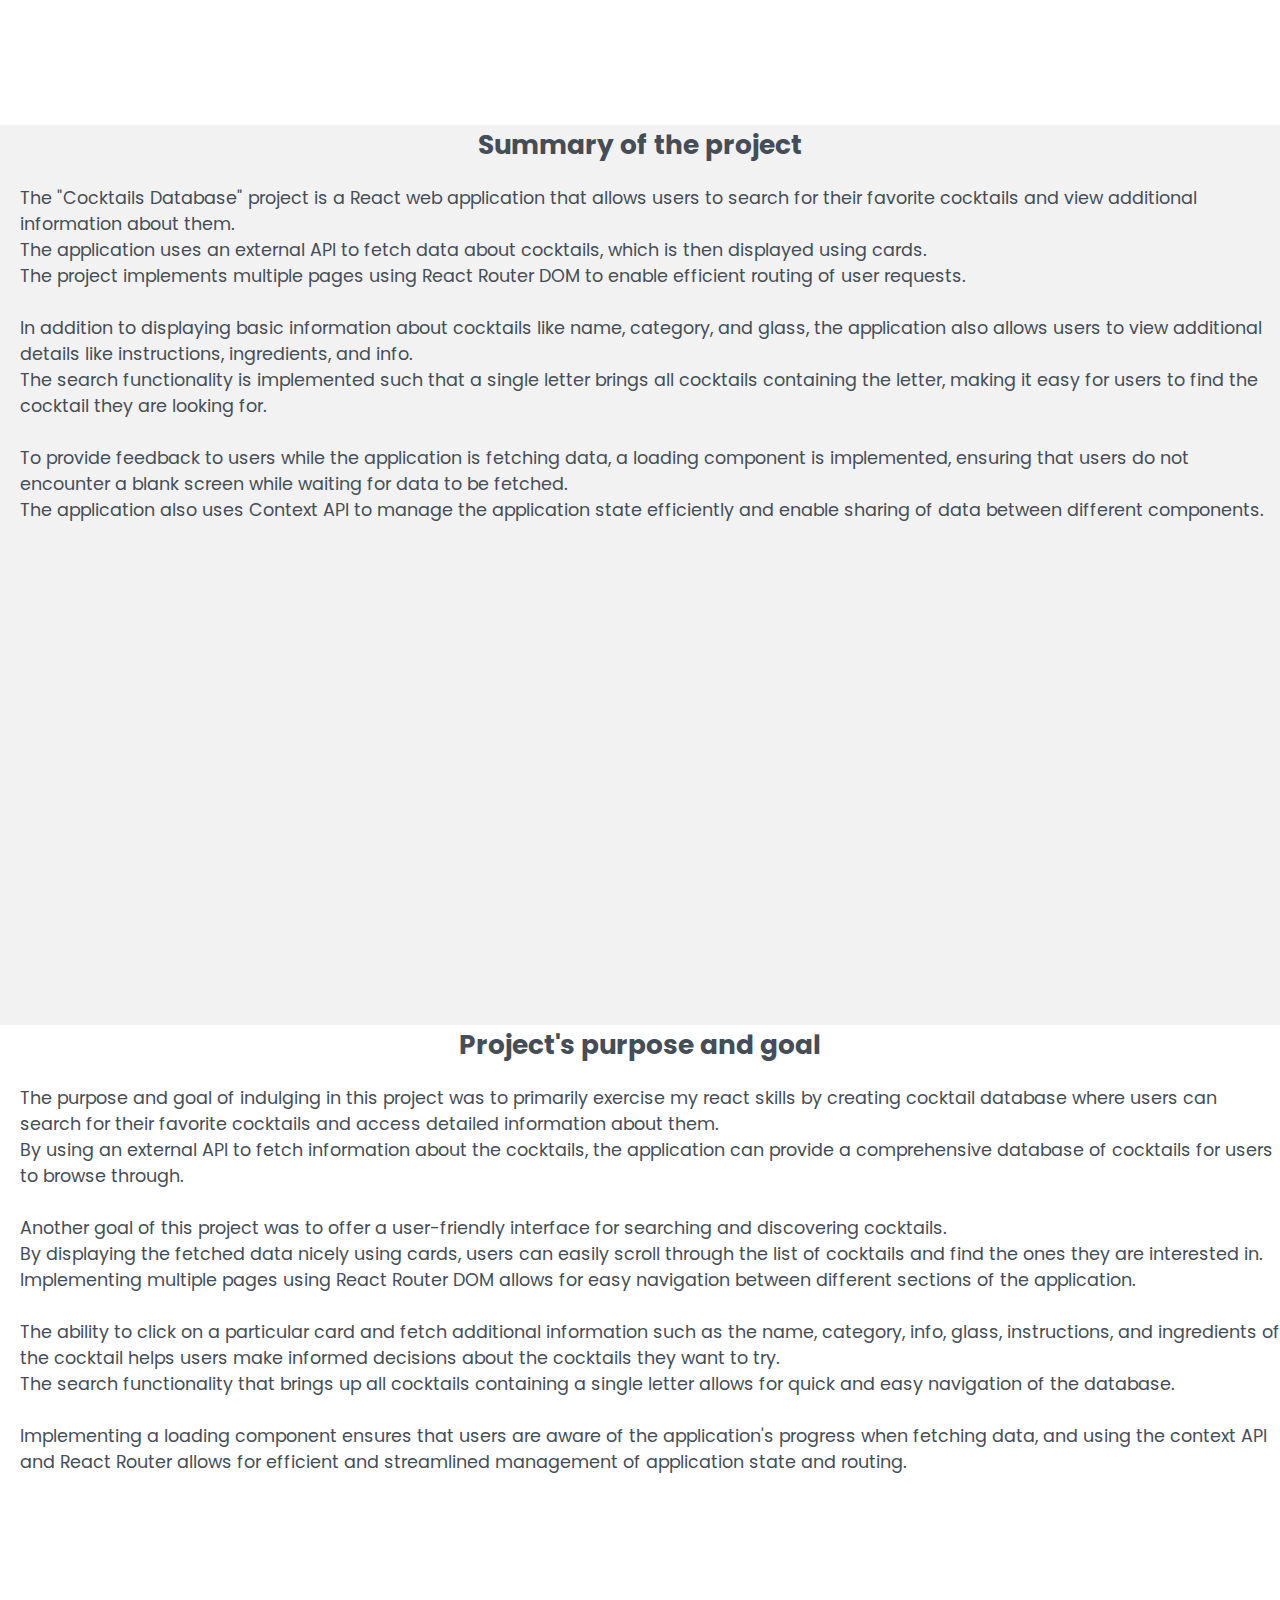
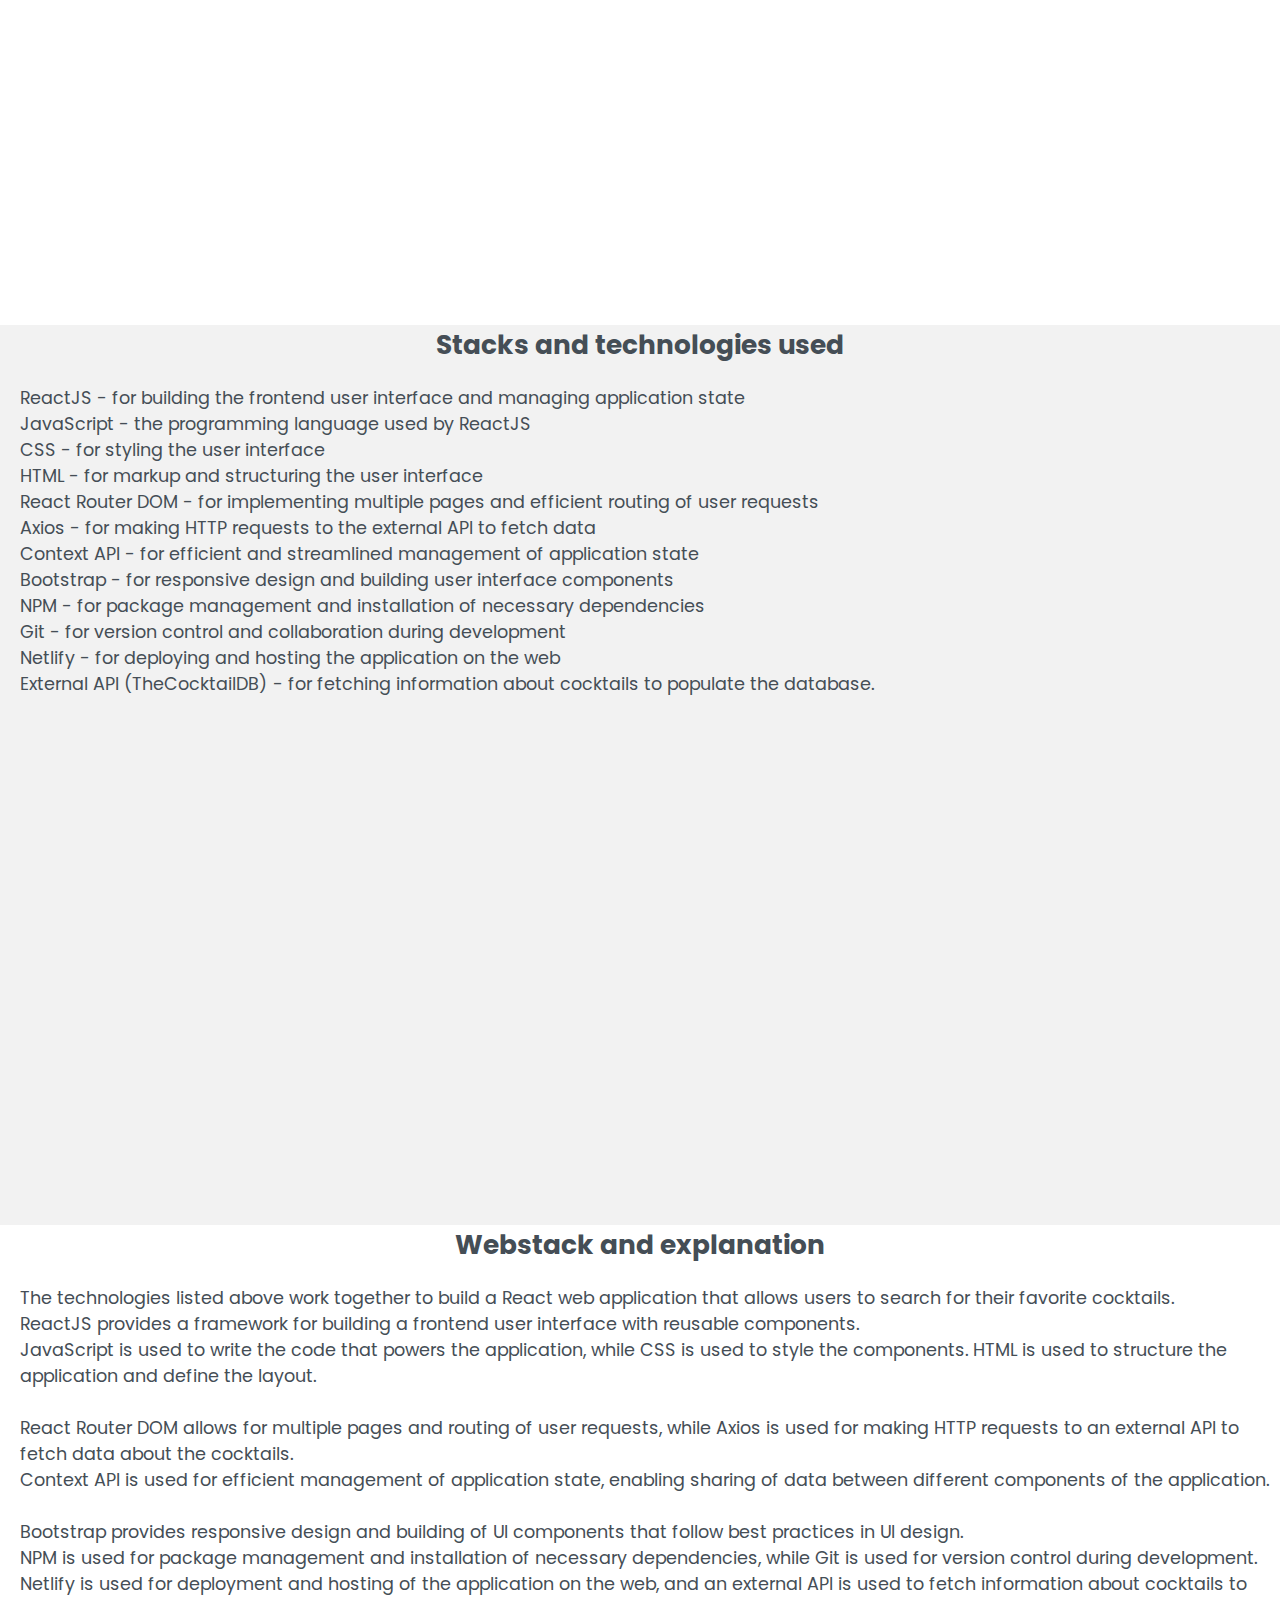
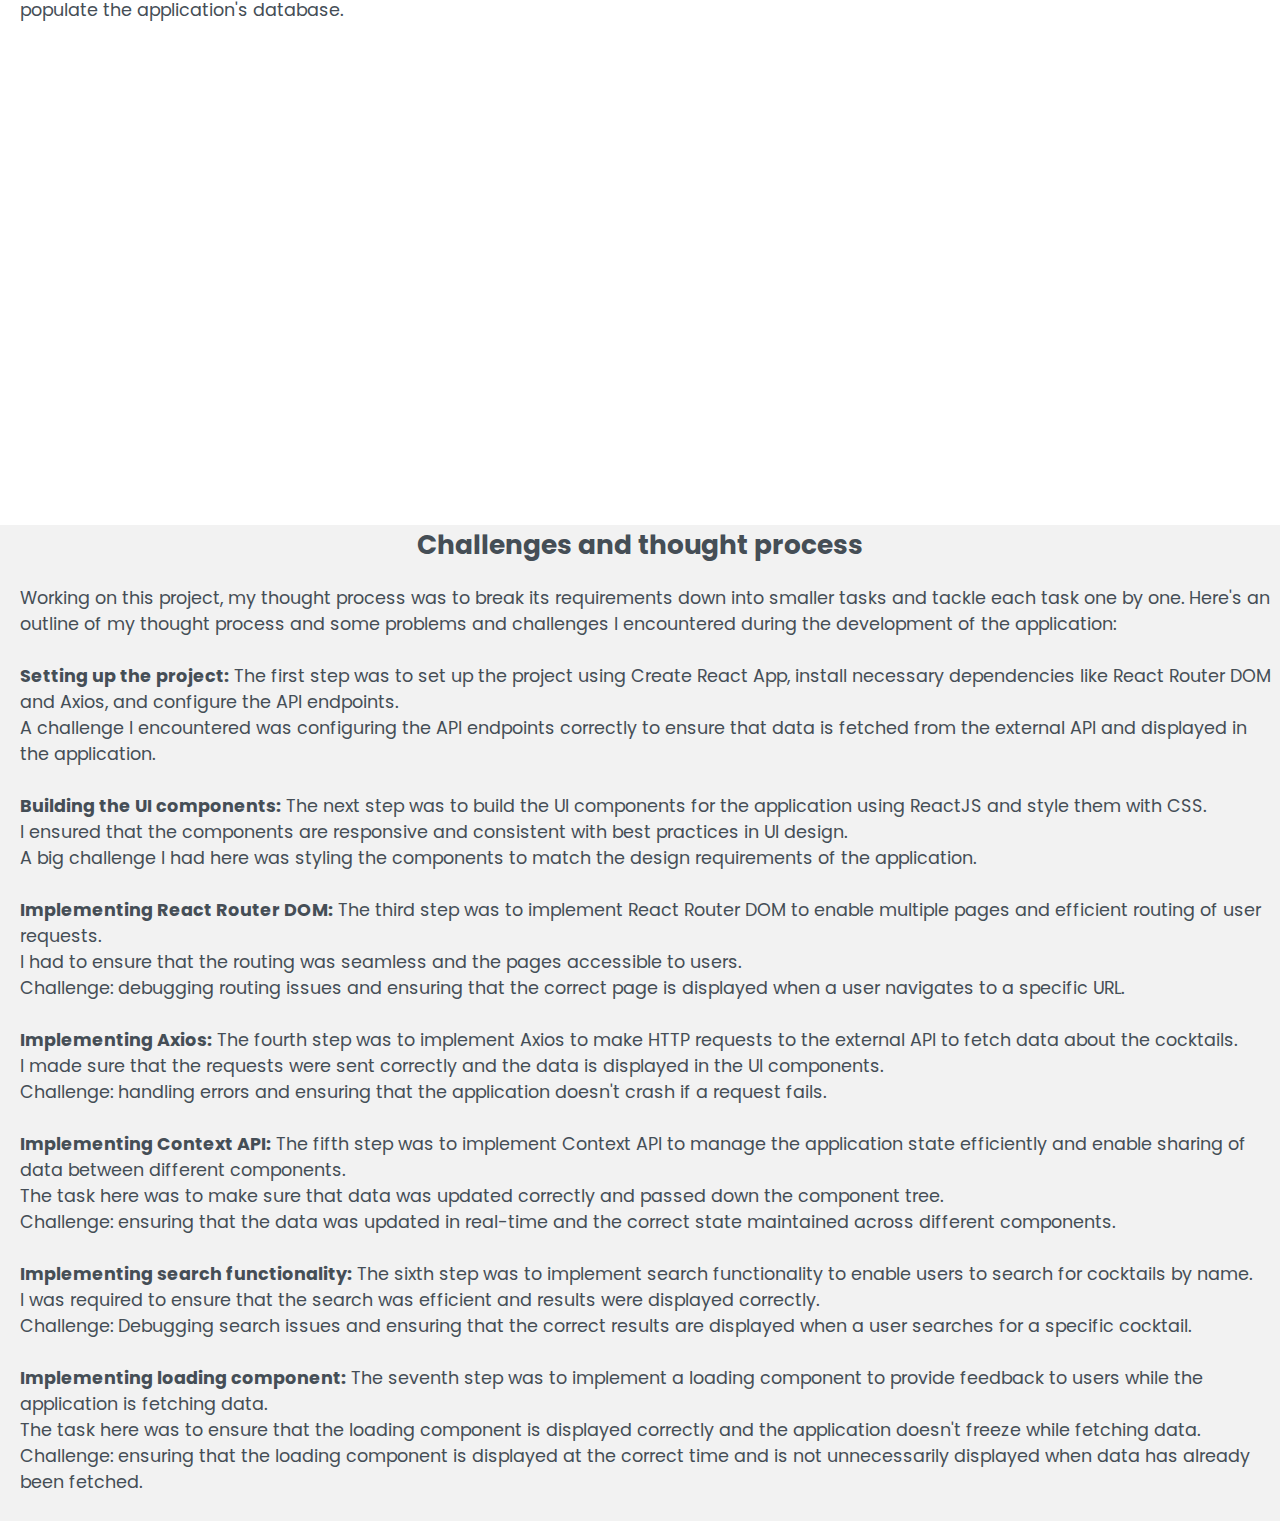
<file: rsces/cocktails.html>
<!DOCTYPE html>
<html lang="en">
<head>
    <meta charset="UTF-8">
    <meta http-equiv="X-UA-Compatible" content="IE=edge">
    <meta name="viewport" content="width=device-width, initial-scale=1.0">
    <title>About cocktails</title>
    <link rel="stylesheet" href="style2.css">
    <link rel="preconnect" href="https://fonts.googleapis.com">
    <link rel="preconnect" href="https://fonts.gstatic.com" crossorigin>
    <link rel="stylesheet" href="https://cdnjs.cloudflare.com/ajax/libs/font-awesome/5.15.4/css/all.min.css"
        integrity="sha512-1ycn6IcaQQ40/MKBW2W4Rhis/DbILU74C1vSrLJxCq57o941Ym01SwNsOMqvEBFlcgUa6xLiPY/NS5R+E6ztJQ=="
        crossorigin="anonymous" referrerpolicy="no-referrer" />
    <link href="https://fonts.googleapis.com/css2?family=Poppins:wght@400;500;600;700;800&display=swap" rel="stylesheet">

</head>
<body>
    <div class="extend">
        <h1>Cocktails Db</h1>
        <img src="imgs/port2.png" alt="Project Image">
    </div>
    <div>
        <h2>Interesting things learnt</h2>
        <p> 
            How to build a dynamic and responsive React web application. <br>

            How to fetch data from an external API using Axios, manage the application state using 
            Context API, and implement routing using React Router DOM.<br>

            How to create reusable UI components, implement search functionality, and display loading components
            while fetching data. <br>
            
            Insight of how different technologies work
            together to build a functional and user-friendly web application. <br>
            
            It has also given me a practical experience of working with
            ReactJS and its associated libraries, which I can apply in building other web applications.
        </p>
    </div>
    <div>
        <h2>Summary of the project</h2>
        <p>
            The "Cocktails Database" project is a React web application that allows users to search for their favorite cocktails and
            view additional information about them.<br> The application uses an external API to fetch data about cocktails, which is
            then displayed using cards. <br>The project implements multiple pages using React Router
            DOM to enable efficient routing of user requests.<br><br>
            
            In addition to displaying basic information about cocktails like name, category, and glass, the application also allows
            users to view additional details like instructions, ingredients, and info. <br>The search functionality is implemented such
            that a single letter brings all cocktails containing the letter, making it easy for users to find the cocktail they are
            looking for.<br><br>
            
            To provide feedback to users while the application is fetching data, a loading component is implemented, ensuring that
            users do not encounter a blank screen while waiting for data to be fetched. <br>The application also uses Context API to
            manage the application state efficiently and enable sharing of data between different components.<br><br>
        
        </p>
    </div>
    <div>
        <h2>Project's purpose and goal</h2>
        <p>The purpose and goal of indulging in this project was to primarily exercise my react skills by creating cocktail 
        database where users can search for
        their favorite cocktails and access detailed information about them.<br> By using an external API to fetch information about
        the cocktails, the application can provide a comprehensive database of cocktails for users to browse through.<br><br>
        
        Another goal of this project was to offer a user-friendly interface for searching and discovering cocktails. <br>By
        displaying the fetched data nicely using cards, users can easily scroll through the list of cocktails and find the ones
        they are interested in. <br>Implementing multiple pages using React Router DOM allows for easy navigation between different
        sections of the application.<br><br>
        
        The ability to click on a particular card and fetch additional information such as the name, category, info, glass,
        instructions, and ingredients of the cocktail helps users make informed decisions about the cocktails they want to try.<br>
        The search functionality that brings up all cocktails containing a single letter allows for quick and easy navigation of
        the database.<br><br>
        
        Implementing a loading component ensures that users are aware of the application's progress when fetching data,
        and using the context API and React Router allows for efficient and streamlined management of application state and
        routing. 
    </div>
    <div>
        <h2>Stacks and technologies used</h2>
        <ul>
            <li>ReactJS - for building the frontend user interface and managing application state</li>
            <li>JavaScript - the programming language used by ReactJS</li>
            <li>CSS - for styling the user interface</li>
            <li>HTML - for markup and structuring the user interface</li>
            <li>React Router DOM - for implementing multiple pages and efficient routing of user requests</li>
            <li>Axios - for making HTTP requests to the external API to fetch data</li>
            <li>Context API - for efficient and streamlined management of application state</li>
            <li>Bootstrap - for responsive design and building user interface components</li>
            <li>NPM - for package management and installation of necessary dependencies</li>
            <li>Git - for version control and collaboration during development</li>
            <li>Netlify - for deploying and hosting the application on the web</li>
            <li>External API (TheCocktailDB) - for fetching information about cocktails to populate the database.</li>
            
        </ul>
    </div>
    <div>
        <h2>Webstack and explanation</h2>
        <p>
            The technologies listed above work together to build a React web application that allows users to search for their
            favorite cocktails. <br>ReactJS provides a framework for building a frontend user interface with reusable components.<br>
            JavaScript is used to write the code that powers the application, while CSS is used to style the components. HTML is
            used to structure the application and define the layout.<br><br>
            
            React Router DOM allows for multiple pages and routing of user requests, while Axios is used for making HTTP requests to
            an external API to fetch data about the cocktails. <br>Context API is used for efficient management of application state,
            enabling sharing of data between different components of the application.<br><br>
            
            Bootstrap provides responsive design and building of UI components that follow best practices in UI design. <br>NPM is used
            for package management and installation of necessary dependencies, while Git is used for version control during
            development. <br>Netlify is used for deployment and hosting of the application on the web, and an external API is used to
            fetch information about cocktails to populate the application's database.<br><br>
        
        </p>
    </div>
    <div class="extend">
        <h2>Challenges and thought process</h2>
        <p>
            Working on this project, my thought process was to break its requirements down into 
            smaller tasks and tackle each task one by one. Here's an outline of my thought process and some
            problems and challenges I encountered during the development of the application:<br><br>
            
            <strong>Setting up the project:</strong> The first step was to set up the project using Create React App, install necessary dependencies
            like React Router DOM and Axios, and configure the API endpoints. <br>A challenge I encountered was configuring the API
            endpoints correctly to ensure that data is fetched from the external API and displayed in the application.<br><br>
            
            <strong>Building the UI components:</strong> The next step was to build the UI components for the application using ReactJS and style
            them with CSS. <br>I ensured that the components are responsive and consistent with best practices in UI design.<br> A big
            challenge I had here was styling the components to match the design requirements of the application.<br><br>
            
            <strong>Implementing React Router DOM:</strong> The third step was to implement React Router DOM to enable multiple pages and
            efficient routing of user requests. <br>I had to ensure that the routing was seamless and the pages  accessible to
            users. <br>Challenge: debugging routing issues and ensuring that the correct page is
            displayed when a user navigates to a specific URL.<br><br>
            
            <strong>Implementing Axios:</strong> The fourth step was to implement Axios to make HTTP requests to the external API to fetch data about
            the cocktails. <Br>I made sure that the requests were sent correctly and the data is displayed in the UI components. <br>
            Challenge: handling errors and ensuring that the application doesn't crash if a request fails.<br><br>
            
            <strong>Implementing Context API:</strong> The fifth step was to implement Context API to manage the application state efficiently and
            enable sharing of data between different components. <br>The task here was to make sure that data was updated correctly and passed down the
            component tree. <br> Challenge: ensuring that the data was updated in real-time and the correct state
            maintained across different components.<br><br>
            
            <strong>Implementing search functionality:</strong> The sixth step was to implement search functionality to enable users to search for
            cocktails by name. <br>I was required to ensure that the search was efficient and results were displayed correctly. <br>
            Challenge: Debugging search issues and ensuring that the correct results are displayed when a user searches for a specific cocktail.<br><br>
            
            <strong>Implementing loading component:</strong> The seventh step was to implement a loading component to provide feedback to users while
            the application is fetching data. <br>The task here was to ensure that the loading component is displayed correctly and the
            application doesn't freeze while fetching data. <br>Challenge: ensuring that the loading component is
            displayed at the correct time and is not unnecessarily displayed when data has already been fetched.<br><br>
        
        </p>
    </div>
    <script src="app2.js"></script>
</body>
</html>
</file>
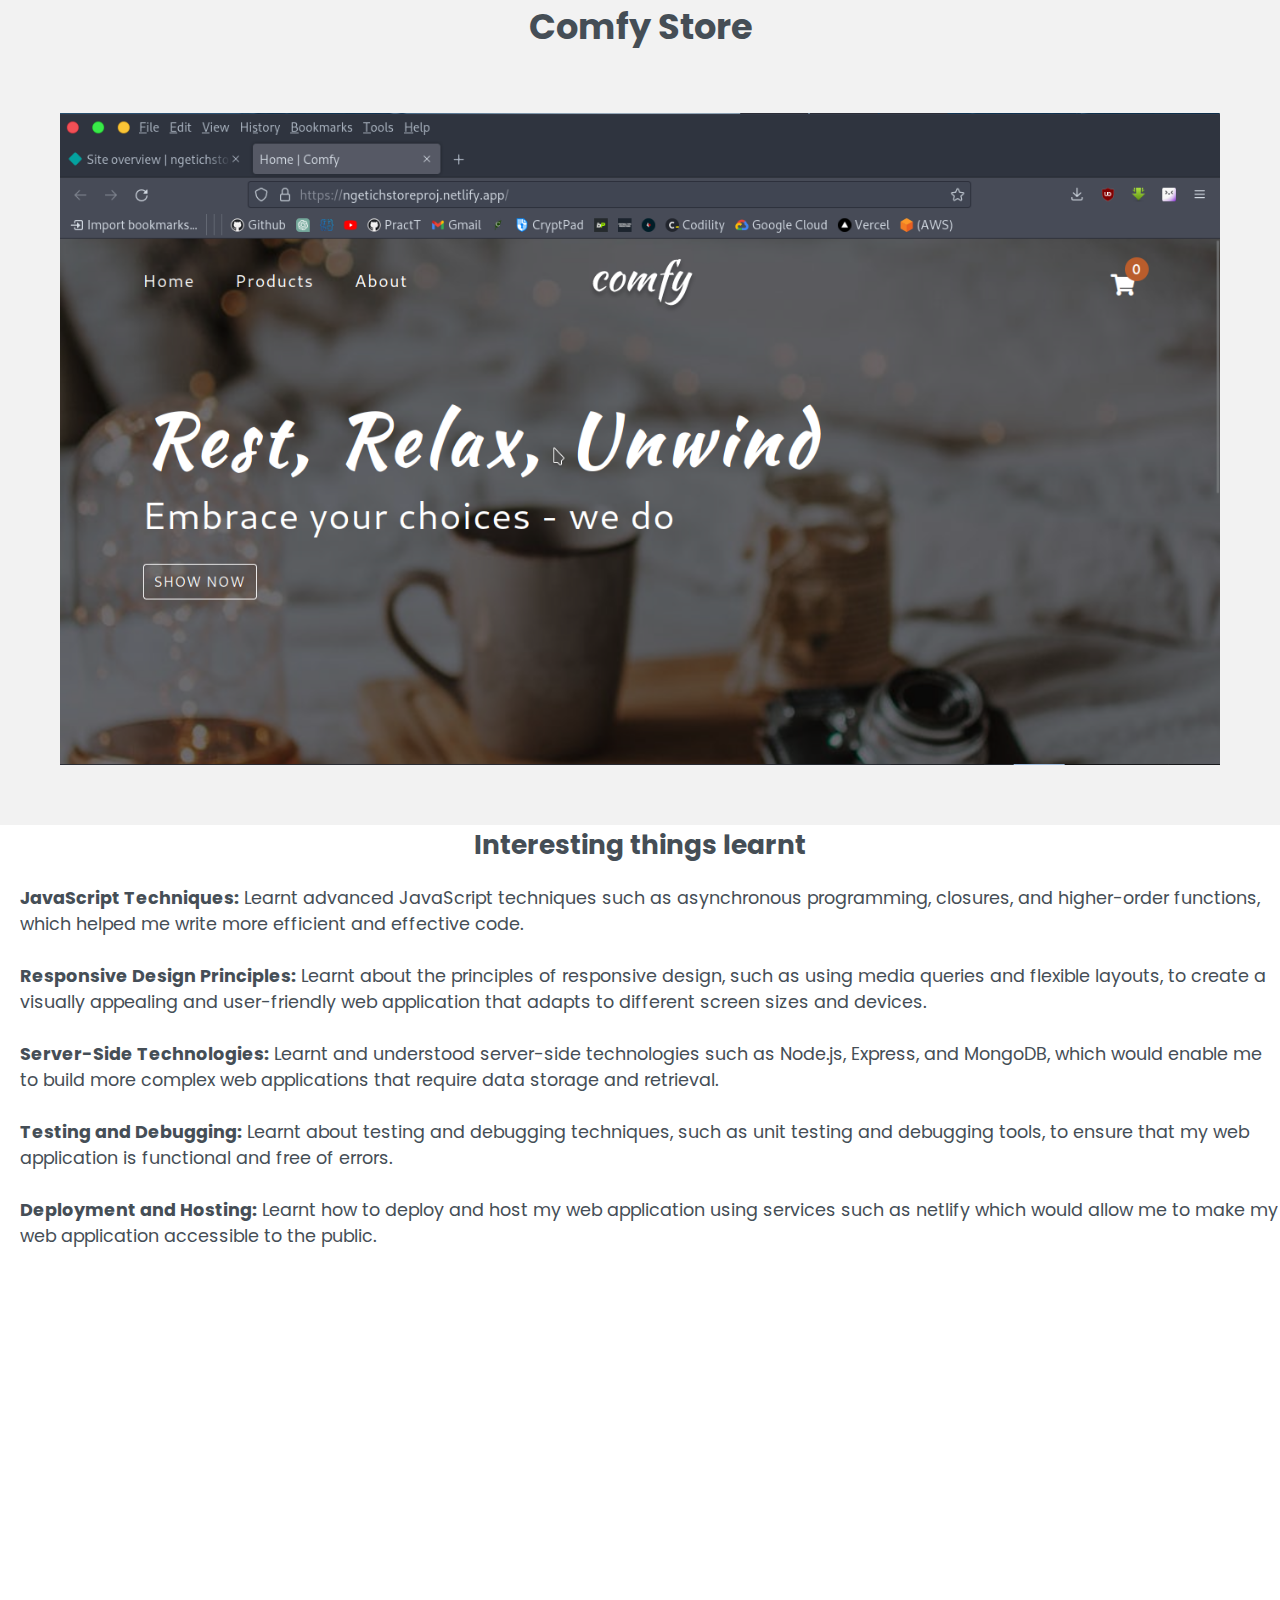
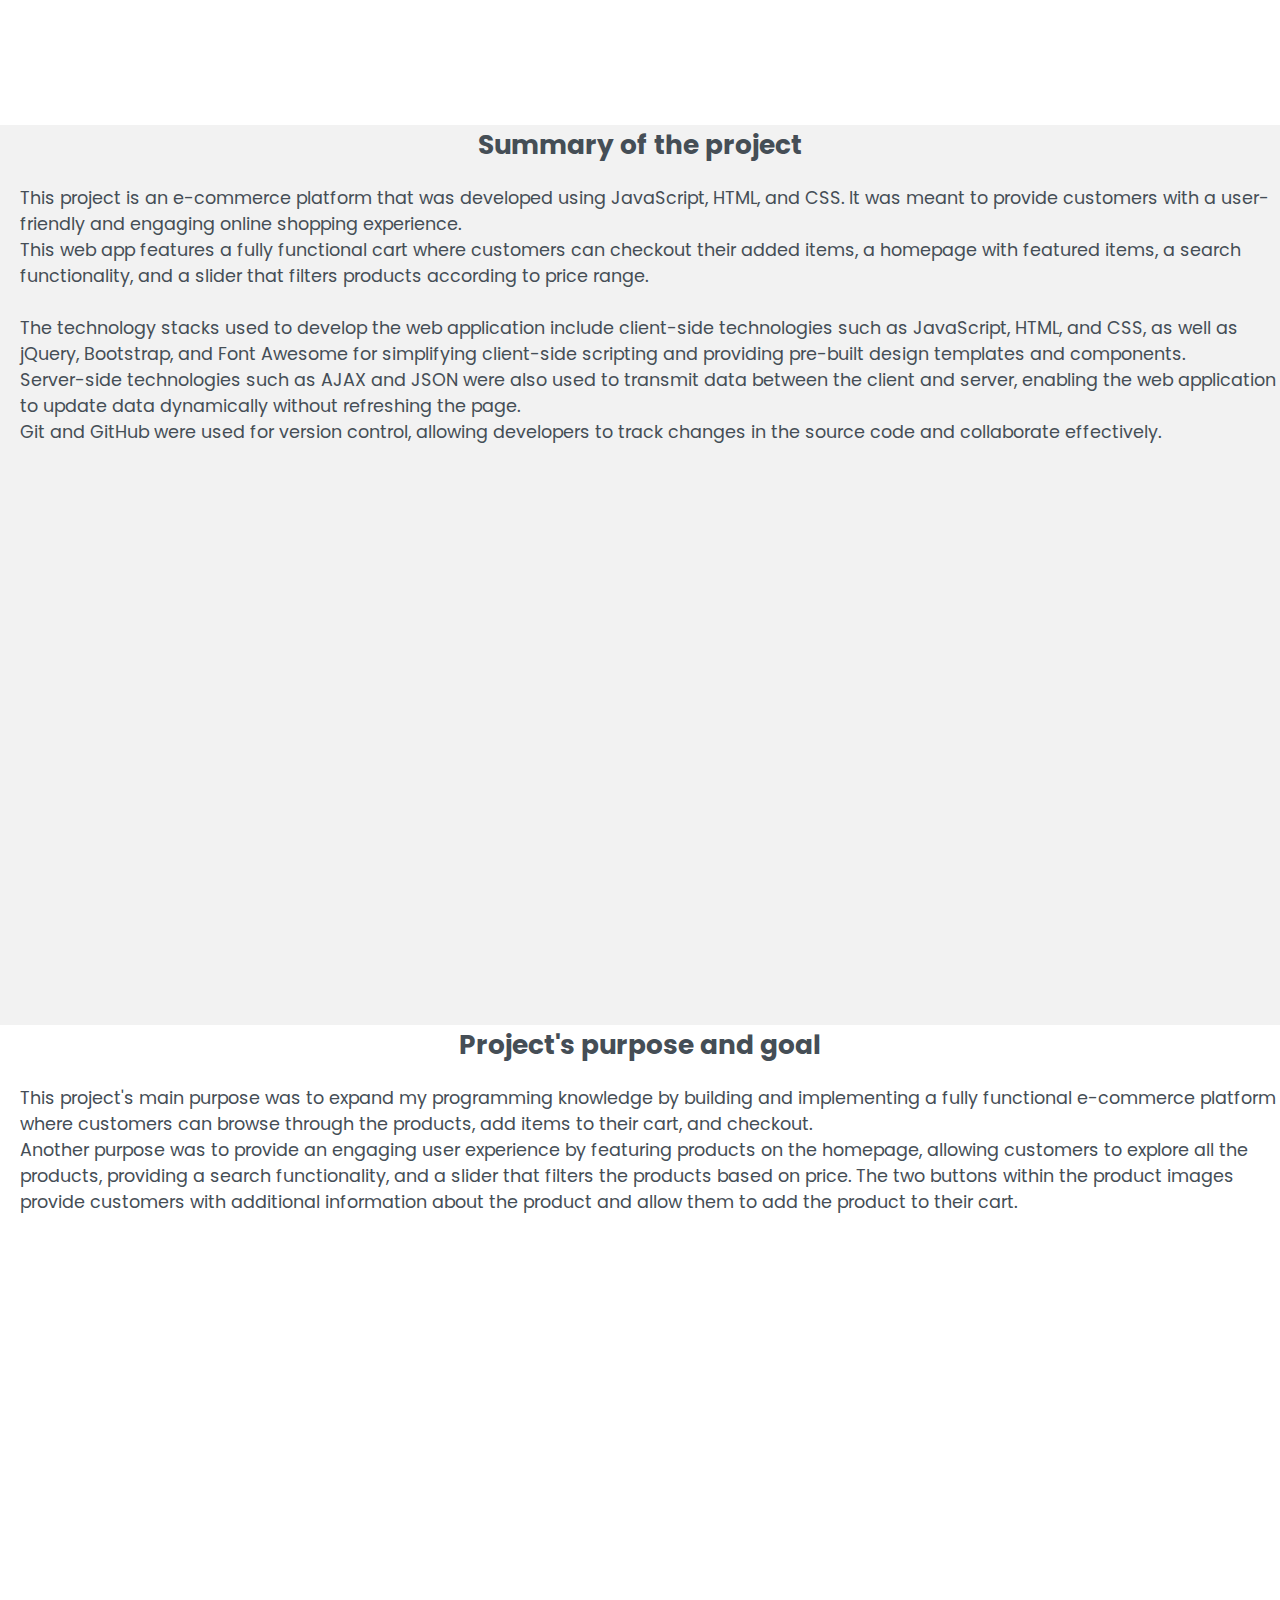
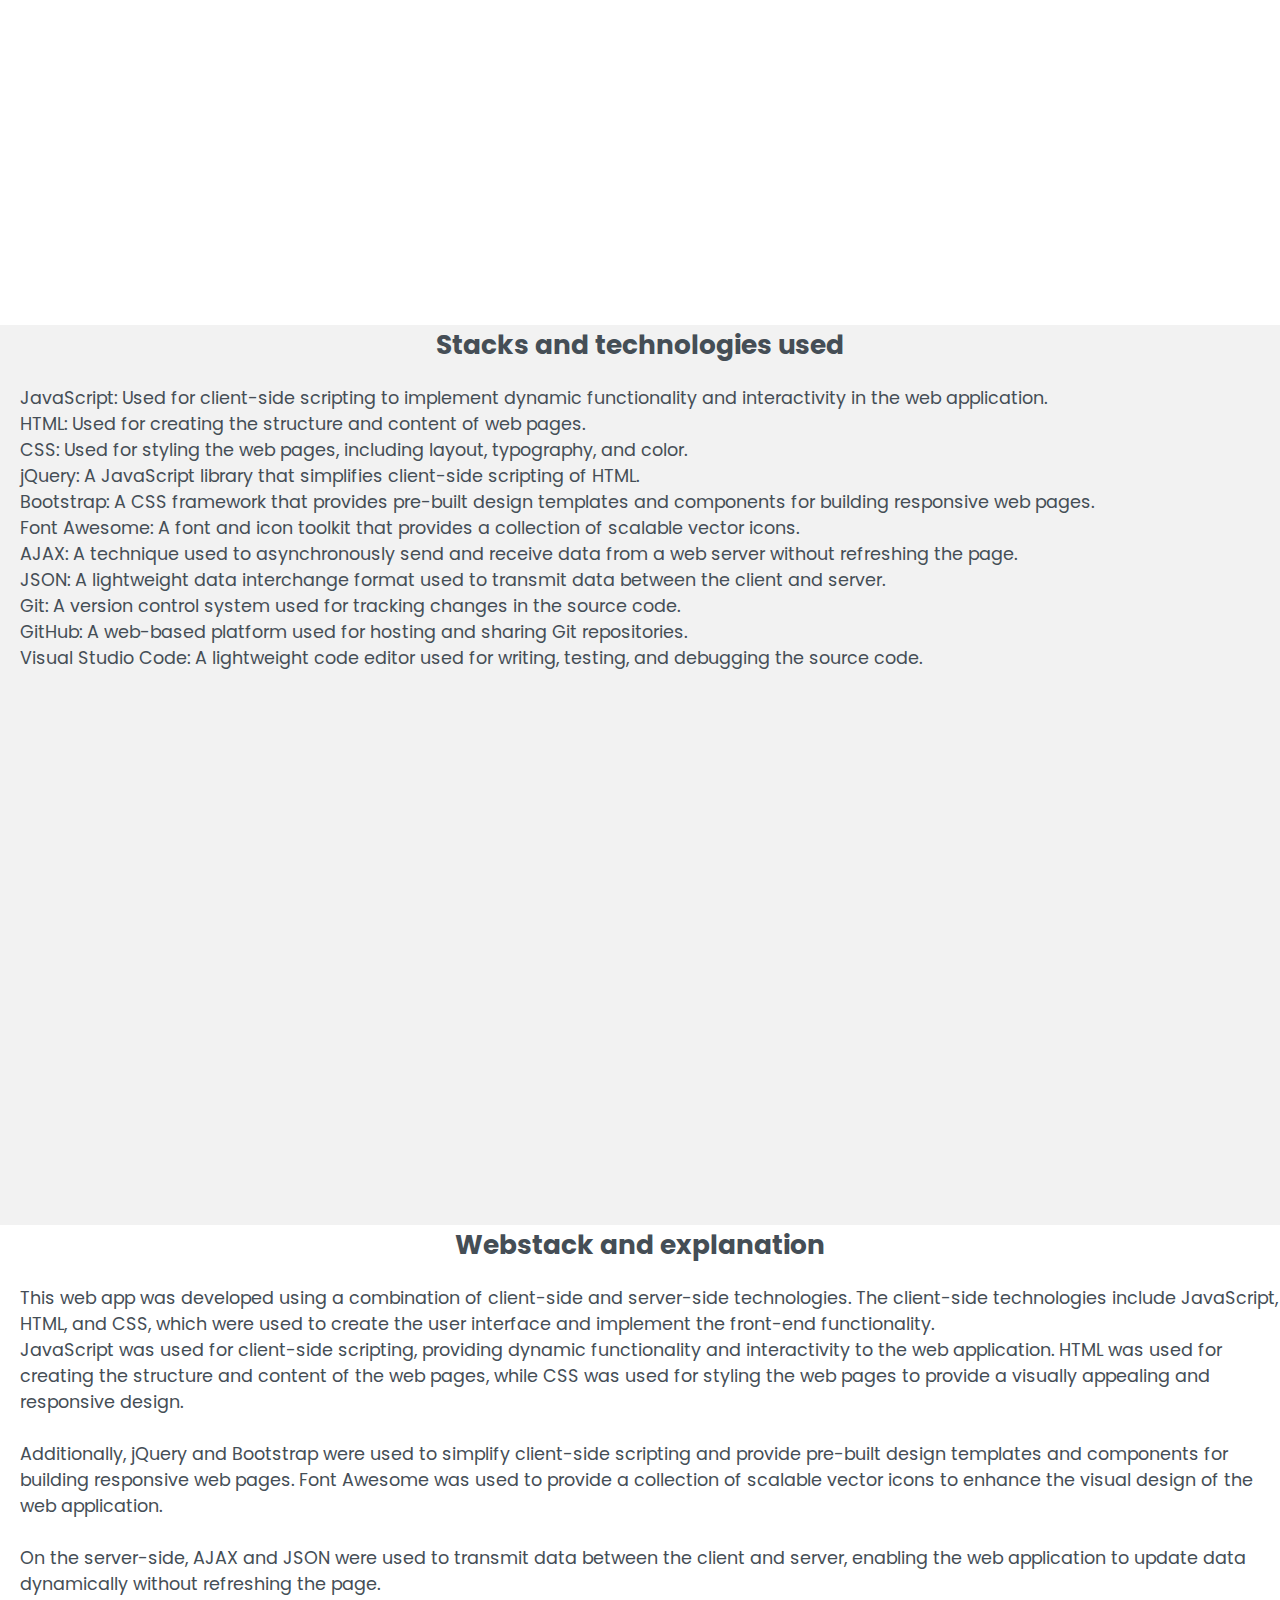
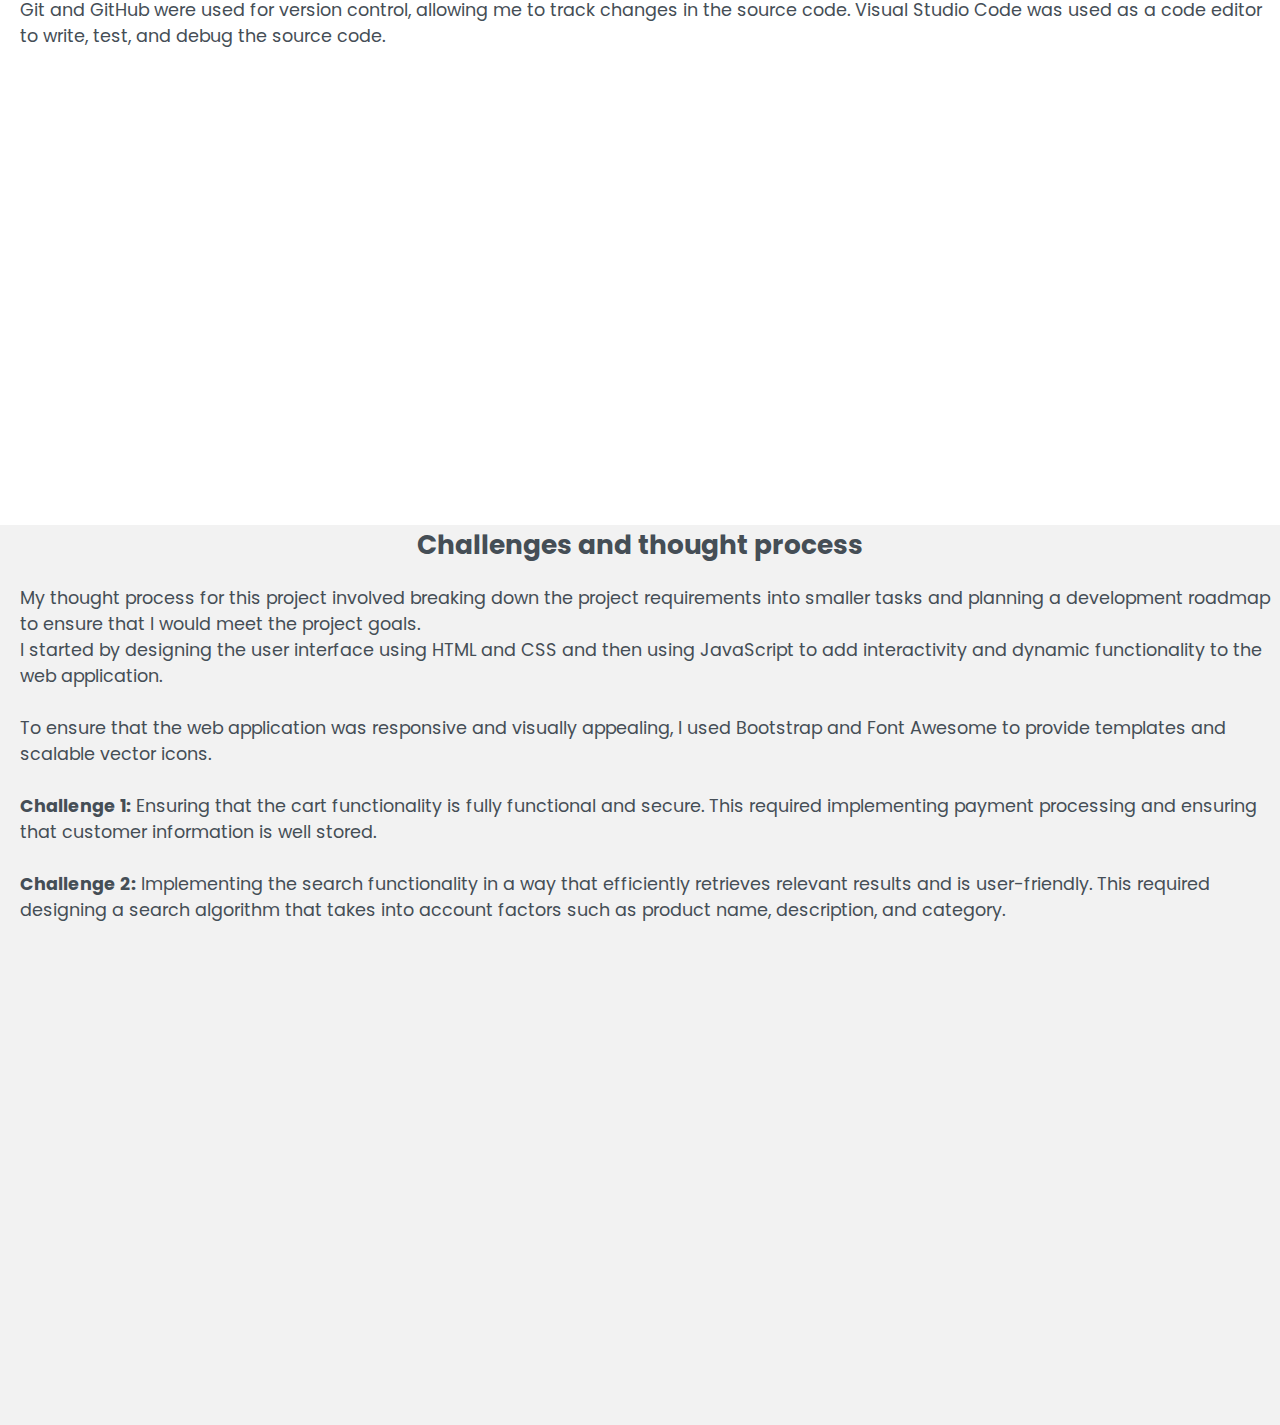
<file: rsces/comfy.html>
<!DOCTYPE html>
<html lang="en">
<head>
    <meta charset="UTF-8">
    <meta http-equiv="X-UA-Compatible" content="IE=edge">
    <meta name="viewport" content="width=device-width, initial-scale=1.0">
    <title>About Comfy</title>
    <link rel="stylesheet" href="style2.css">
    <link rel="preconnect" href="https://fonts.googleapis.com">
    <link rel="preconnect" href="https://fonts.gstatic.com" crossorigin>
    <link rel="stylesheet" href="https://cdnjs.cloudflare.com/ajax/libs/font-awesome/5.15.4/css/all.min.css"
        integrity="sha512-1ycn6IcaQQ40/MKBW2W4Rhis/DbILU74C1vSrLJxCq57o941Ym01SwNsOMqvEBFlcgUa6xLiPY/NS5R+E6ztJQ=="
        crossorigin="anonymous" referrerpolicy="no-referrer" />
    <link href="https://fonts.googleapis.com/css2?family=Poppins:wght@400;500;600;700;800&display=swap" rel="stylesheet">

</head>
<body>
    <div class="extend">
        <h1>Comfy Store</h1>
        <img src="imgs/port3.png" alt="Project Image">
    </div>
    <div>
        <h2>Interesting things learnt</h2>
        <p> 
            <strong>JavaScript Techniques:</strong>  Learnt advanced JavaScript techniques such as asynchronous programming, closures, and
            higher-order functions, which helped me write more efficient and effective code.<br><br>
            
            <strong>Responsive Design Principles:</strong> Learnt about the principles of responsive design, such as using media queries and
            flexible layouts, to create a visually appealing and user-friendly web application that adapts to different screen sizes
            and devices.<br><br>
            
            <strong>Server-Side Technologies:</strong> Learnt and understood server-side technologies such as Node.js, Express, and MongoDB, which
            would enable me to build more complex web applications that require data storage and retrieval.<br><br>
            
            <strong>Testing and Debugging:</strong> Learnt about testing and debugging techniques, such as unit testing and debugging tools, to
            ensure that my web application is functional and free of errors.<br><br>
            
            <strong>Deployment and Hosting:</strong> Learnt how to deploy and host my web application using services such as netlify which would
            allow me to make my web application accessible to the public.<br><br>
        
        </p>
    </div>
    <div>
        <h2>Summary of the project</h2>
        <p>
            This project is an e-commerce platform that was developed using JavaScript, HTML, and CSS.
            It was meant to provide customers with a user-friendly and engaging online shopping experience. <br>This web
            app features a fully functional cart where customers can checkout their added items, a homepage with featured
            items, a search functionality, and a slider that filters products according to price range.<br><br>
            
            The technology stacks used to develop the web application include client-side technologies such as JavaScript, HTML, and
            CSS, as well as jQuery, Bootstrap, and Font Awesome for simplifying client-side scripting and providing pre-built design
            templates and components. <br>Server-side technologies such as AJAX and JSON were also used to transmit data between the
            client and server, enabling the web application to update data dynamically without refreshing the page. <br>Git and GitHub
            were used for version control, allowing developers to track changes in the source code and collaborate effectively.<br><br>
        
        </p>
    </div>
    <div>
        <h2>Project's purpose and goal</h2>
        <p>
            This project's main purpose  was to expand my programming knowledge by building and implementing a fully functional e-commerce platform where customers
            can browse through the products, add items to their cart, and checkout. <br>Another purpose was to provide an
            engaging user experience by featuring products on the homepage, allowing customers to explore all the products,
            providing a search functionality, and a slider that filters the products based on price. The two buttons within the
            product images provide customers with additional information about the product and allow them to add the product to
            their cart. 
        </p>
    </div>
    <div>
        <h2>Stacks and technologies used</h2>
        <ul>
            <li>JavaScript: Used for client-side scripting to implement dynamic functionality and interactivity in the web application.</li>
            <li>HTML: Used for creating the structure and content of web pages.</li>
            <li>CSS: Used for styling the web pages, including layout, typography, and color.</li>
            <li>jQuery: A JavaScript library that simplifies client-side scripting of HTML.</li>
            <li>Bootstrap: A CSS framework that provides pre-built design templates and components for building responsive web pages.</li>
            <li>Font Awesome: A font and icon toolkit that provides a collection of scalable vector icons.</li>
            <li>AJAX: A technique used to asynchronously send and receive data from a web server without refreshing the page.</li>
            <li>JSON: A lightweight data interchange format used to transmit data between the client and server.</li>
            <li>Git: A version control system used for tracking changes in the source code.</li>
            <li>GitHub: A web-based platform used for hosting and sharing Git repositories.</li>
            <li>Visual Studio Code: A lightweight code editor used for writing, testing, and debugging the source code.</li>
        </ul>
    </div>
    <div>
        <h2>Webstack and explanation</h2>
        <p>
            This web app was developed using a combination of client-side and server-side technologies. The
            client-side technologies include JavaScript, HTML, and CSS, which were used to create the user interface and implement
            the front-end functionality. <br>JavaScript was used for client-side scripting, providing dynamic functionality
            and interactivity to the web application. HTML was used for creating the structure and content of the web pages, while
            CSS was used for styling the web pages to provide a visually appealing and responsive design.<br><br>
            
            Additionally, jQuery and Bootstrap were used to simplify client-side scripting and provide pre-built design templates
            and components for building responsive web pages. Font Awesome was used to provide a collection of scalable vector icons
            to enhance the visual design of the web application.<br><br>
            
            On the server-side, AJAX and JSON were used to transmit data between the client and server,
            enabling the web application to update data dynamically without refreshing the page. <br>Git and GitHub were used for
            version control, allowing me to track changes in the source code. Visual
            Studio Code was used as a code editor to write, test, and debug the source code.<br><br>
        
        </p>
    </div>
    <div>
        <h2>Challenges and thought process</h2>
        <p>
            My thought process for this project involved breaking down the project requirements into
            smaller tasks and planning a development roadmap to ensure that I would meet the project goals. <br>I started by
            designing the user interface using HTML and CSS and then using JavaScript to add interactivity and dynamic
            functionality to the web application. <br><br>To ensure that the web application was responsive and visually appealing, I 
            used Bootstrap and Font Awesome to provide templates and scalable vector icons.<br><br>
            
            <strong>Challenge 1:</strong> Ensuring that the cart functionality is fully
            functional and secure. This required implementing payment processing and ensuring that customer information is
            well stored.<br><br>
            
            <strong>Challenge 2:</strong> Implementing the search functionality in a way that efficiently retrieves relevant
            results and is user-friendly. This required designing a search algorithm that takes into account factors such as
            product name, description, and category.<br><br>
            
        </p>
    </div>
    <script src="app2.js"></script>
</body>
</html>
</file>
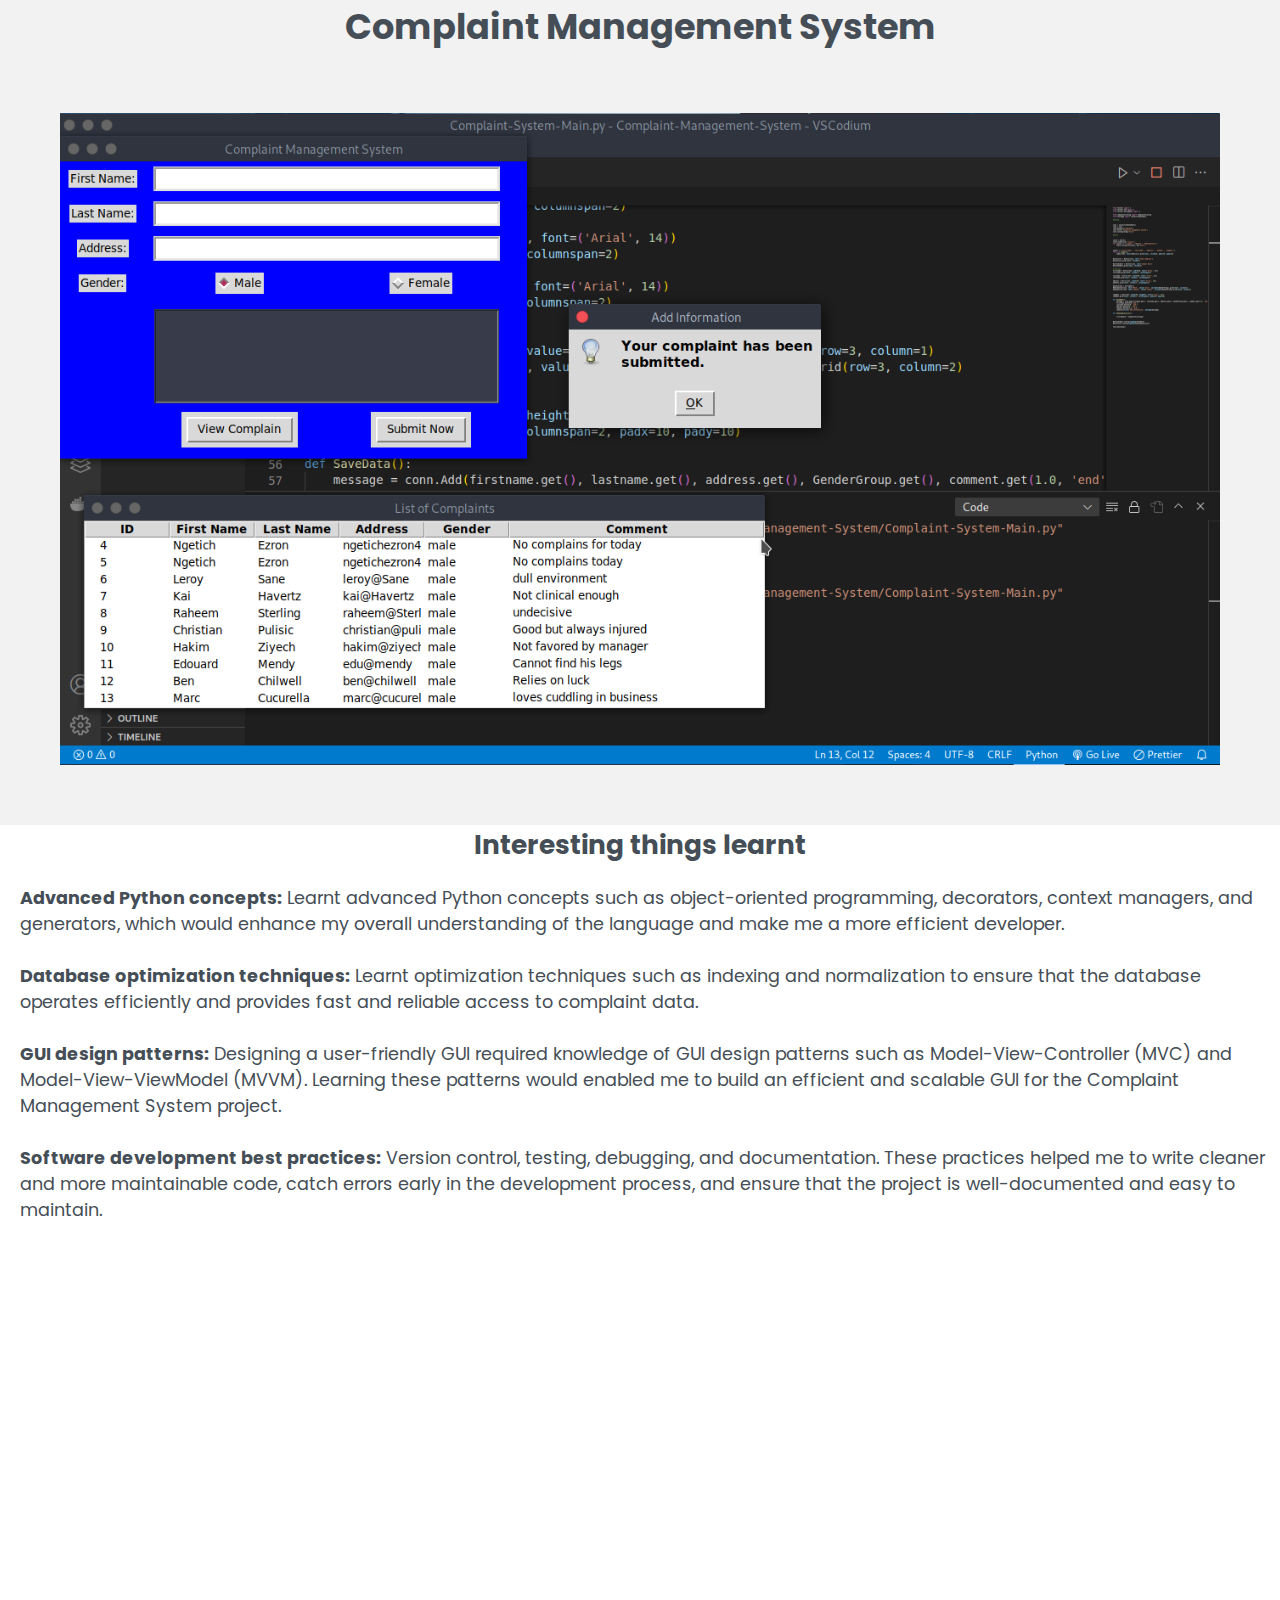
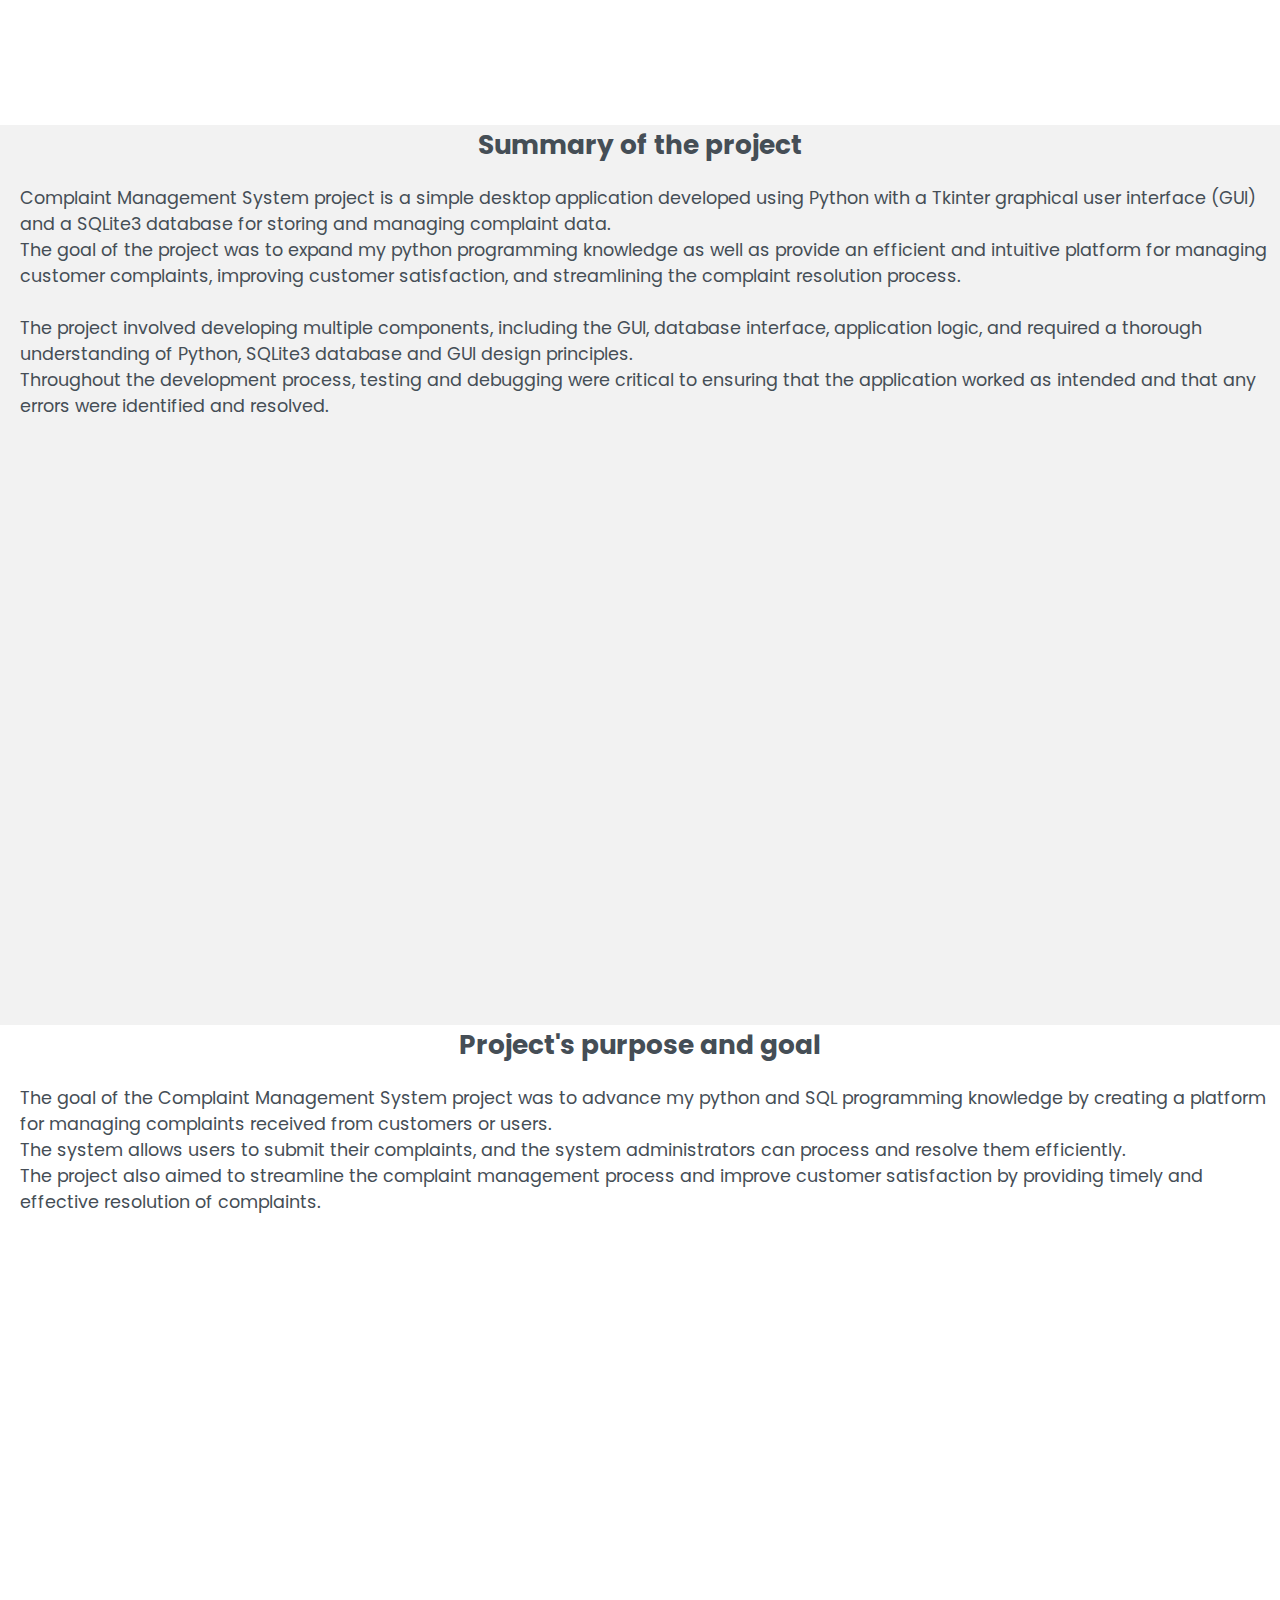
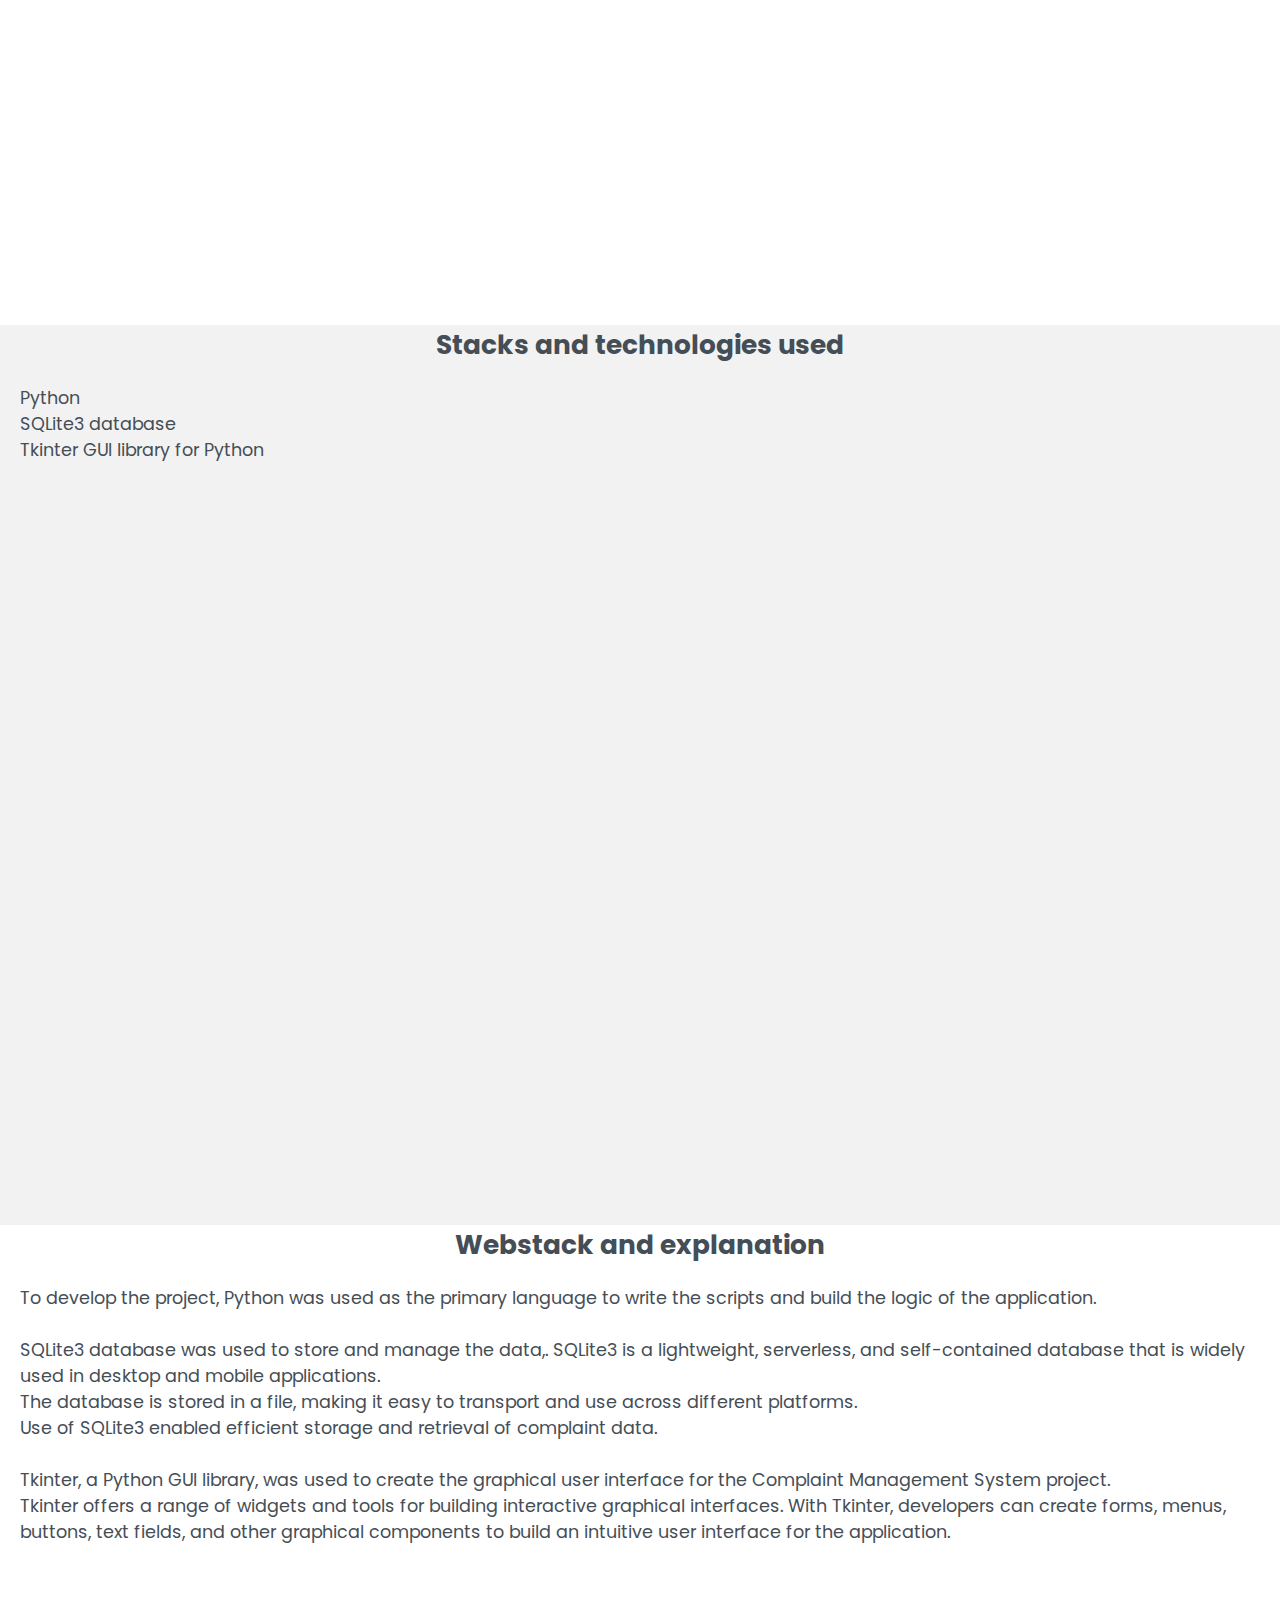
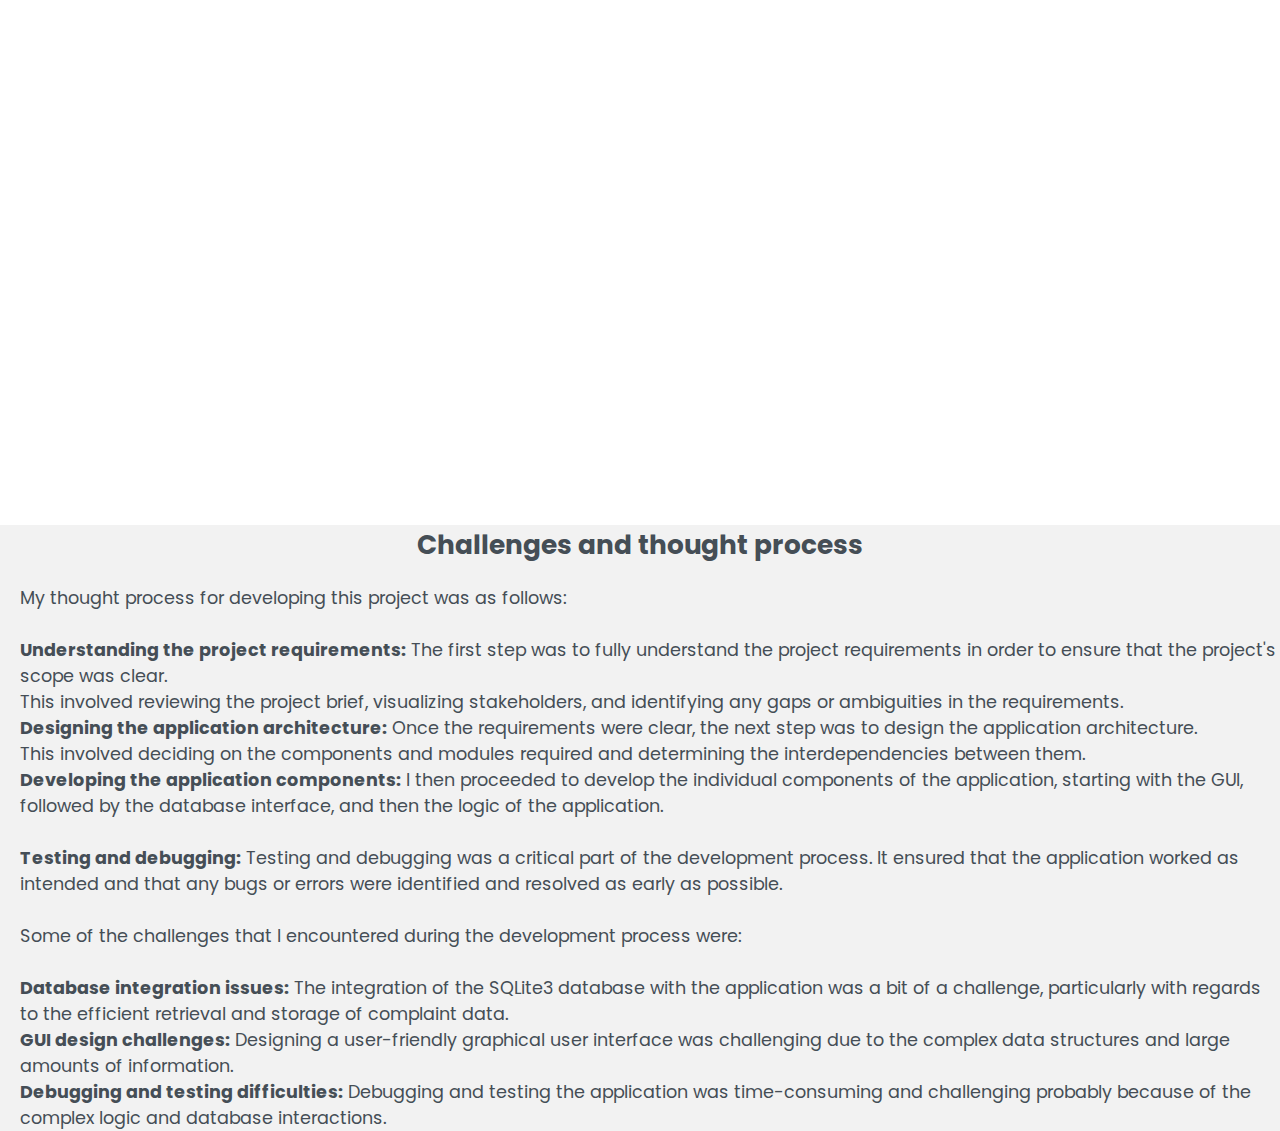
<file: rsces/complaint.html>
<!DOCTYPE html>
<html lang="en">
<head>
    <meta charset="UTF-8">
    <meta http-equiv="X-UA-Compatible" content="IE=edge">
    <meta name="viewport" content="width=device-width, initial-scale=1.0">
    <title>About Complaint</title>
    <link rel="stylesheet" href="style2.css">
    <link rel="preconnect" href="https://fonts.googleapis.com">
    <link rel="preconnect" href="https://fonts.gstatic.com" crossorigin>
    <link rel="stylesheet" href="https://cdnjs.cloudflare.com/ajax/libs/font-awesome/5.15.4/css/all.min.css"
        integrity="sha512-1ycn6IcaQQ40/MKBW2W4Rhis/DbILU74C1vSrLJxCq57o941Ym01SwNsOMqvEBFlcgUa6xLiPY/NS5R+E6ztJQ=="
        crossorigin="anonymous" referrerpolicy="no-referrer" />
    <link href="https://fonts.googleapis.com/css2?family=Poppins:wght@400;500;600;700;800&display=swap" rel="stylesheet">

</head>
<body>
    <div class="extend">
        <h1>Complaint Management System</h1>
        <img src="imgs/port4.png" alt="Project Image">
    </div>
    <div>
        <h2>Interesting things learnt</h2>
        <p>
            <strong>Advanced Python concepts:</strong> Learnt advanced Python concepts such as object-oriented programming, decorators, context
            managers, and generators, which would enhance my overall understanding of the language and make me a more efficient
            developer.<br><br>
            
            <strong>Database optimization techniques:</strong> Learnt optimization techniques such as indexing and normalization to ensure that the
            database operates efficiently and provides fast and reliable access to complaint data.<br><br>
            
            <strong>GUI design patterns:</strong> Designing a user-friendly GUI required knowledge of GUI design patterns such as
            Model-View-Controller (MVC) and Model-View-ViewModel (MVVM). Learning these patterns would enabled me to build an
            efficient and scalable GUI for the Complaint Management System project.<br><br>
            
            <strong>Software development best practices:</strong> Version control, testing,
            debugging, and documentation. These practices helped me to write cleaner and more maintainable code, catch errors early
            in the development process, and ensure that the project is well-documented and easy to maintain.<br><br>
            
        </p>
    </div>
    <div>
        <h2>Summary of the project</h2>
        <p>
            Complaint Management System project is a simple desktop application developed using Python 
            with a Tkinter graphical user interface (GUI) and a SQLite3 database for storing and managing complaint data. <br>The goal
            of the project was to expand my python programming knowledge as well as provide an efficient and intuitive platform for managing customer complaints, improving customer
            satisfaction, and streamlining the complaint resolution process.<br><br>
            
            The project involved developing multiple components, including the GUI, database interface, application logic, and
            required a thorough understanding of Python, SQLite3 database and GUI design principles.<br>
            Throughout the development process, testing and debugging were critical to ensuring that the application worked as
            intended and that any errors were identified and resolved.<br><br>
        
        
        </p>
    </div>
    <div>
        <h2>Project's purpose and goal</h2>
        <p>The goal of the Complaint Management System project was to advance my python and SQL programming knowledge
        by creating a platform for managing complaints received from customers or users. <br>The system allows users to submit their
        complaints, and the system administrators can process and resolve them efficiently. <br> The project also aimed to streamline the
        complaint management process and improve customer satisfaction by providing timely and effective resolution of
        complaints.</p>
    </div>
    <div>
        <h2>Stacks and technologies used</h2>
        <ul>
            <li>Python </li>
            <li>SQLite3 database</li>
            <li>Tkinter GUI library for Python</li>
            
        </ul>
    </div>
    <div>
        <h2>Webstack and explanation</h2>
        <p>
            To develop the project, Python was used as the primary language to write the scripts and build the logic of the
            application.<br><br>
            
            SQLite3 database was used to store and manage the data,. SQLite3 is a lightweight, serverless, and self-contained
            database that is widely used in desktop and mobile applications. <br>The database is stored in a file, making it easy to
            transport and use across different platforms. <br>Use of SQLite3 enabled efficient storage and retrieval
            of complaint data.<br><br>
            
            Tkinter, a Python GUI library, was used to create the graphical user interface for the Complaint Management System
            project. <br>Tkinter offers a range of widgets and tools for building interactive graphical interfaces. With
            Tkinter, developers can create forms, menus, buttons, text fields, and other graphical components to build an intuitive
            user interface for the application.<br><br>
            
        </p>
    </div>
    <div class="extend">
        <h2>Challenges and thought process</h2>
        <p>
            My thought process for developing this project was as follows:<br><br>
        
            <strong>Understanding the project requirements:</strong> The first step was to fully understand the project requirements in order to ensure that
            the project's scope was clear. <br>This involved reviewing the project brief, visualizing stakeholders, and identifying any
            gaps or ambiguities in the requirements.<br>
            
            <strong>Designing the application architecture:</strong> Once the requirements were clear, the next step was to design the application
            architecture. <br>This involved deciding on the components and modules required and determining the
            interdependencies between them.<br>
            
            <strong>Developing the application components:</strong> I then proceeded to develop the individual components of the application,
            starting with the GUI, followed by the database interface, and then the logic of the application.<br><br>
            
            <strong>Testing and debugging:</strong> Testing and debugging was a critical part of the development process. It ensured that the
            application worked as intended and that any bugs or errors were identified and resolved as early as possible.<br><br>
            
            
            
            Some of the challenges that I encountered during the development process were:<br><br>
            
            <strong>Database integration issues:</strong> The integration of the SQLite3 database with the application was a bit of a challenge,
            particularly with regards to the efficient retrieval and storage of complaint data.<br>
            
            <strong>GUI design challenges:</strong> Designing a user-friendly graphical user interface was challenging due to the complex data
            structures and large amounts of information.<br>
            
            <strong>Debugging and testing difficulties:</strong> Debugging and testing the application was time-consuming and challenging probably
            because of the complex logic and database interactions.<br>
        
        </p>
    </div>
    <script src="app2.js"></script>
</body>
</html>
</file>
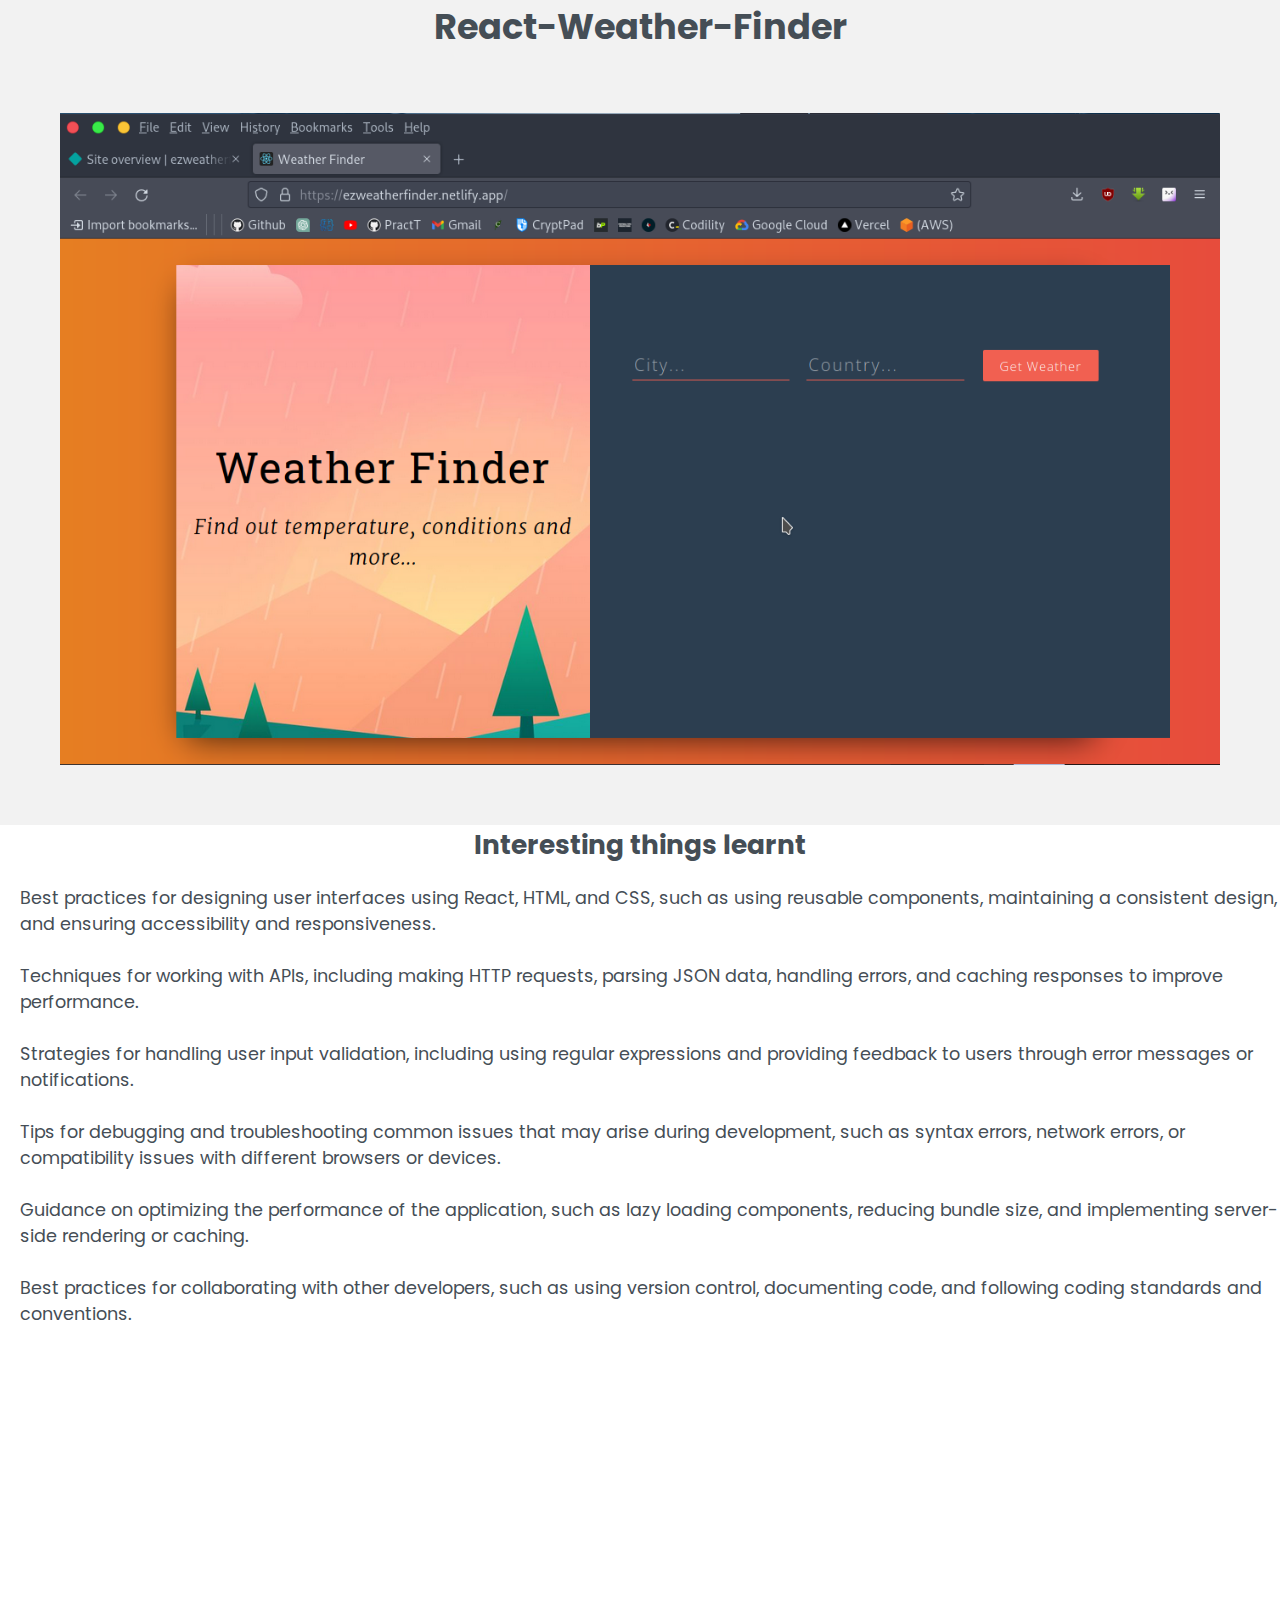
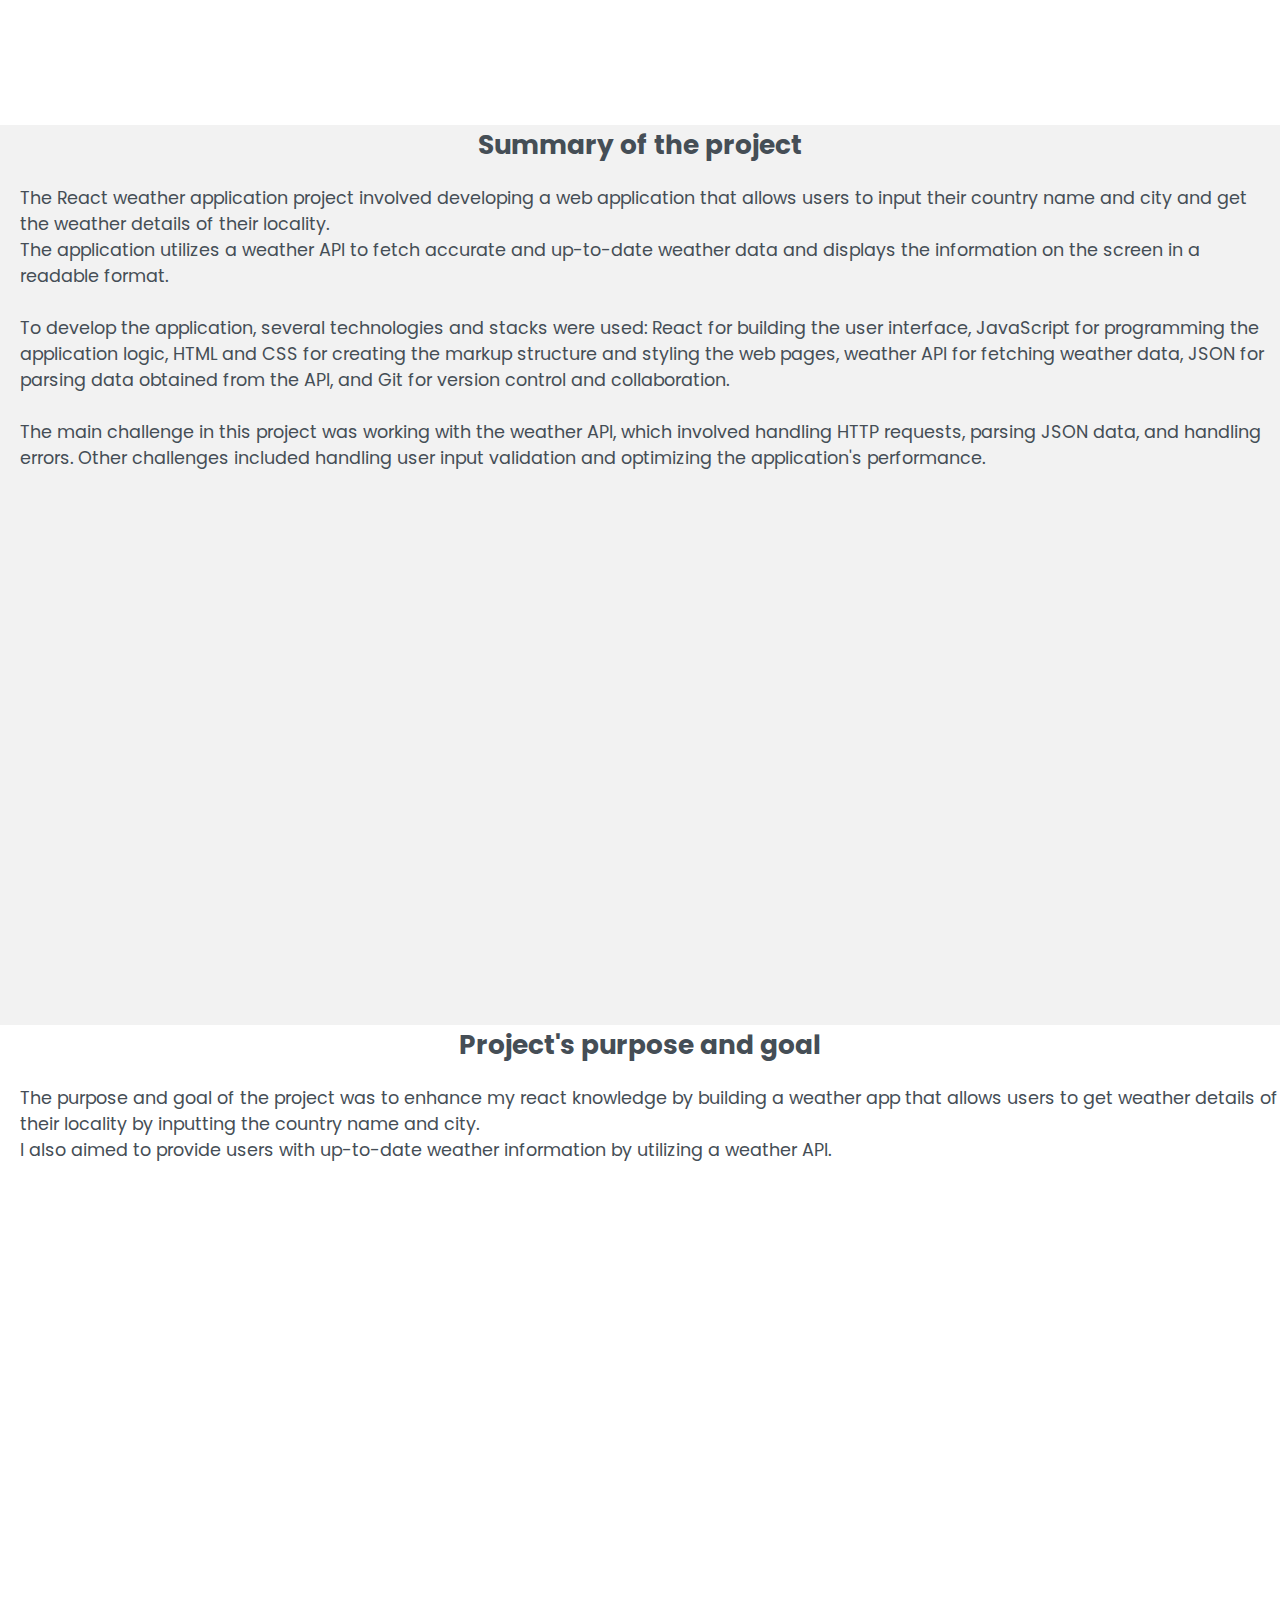
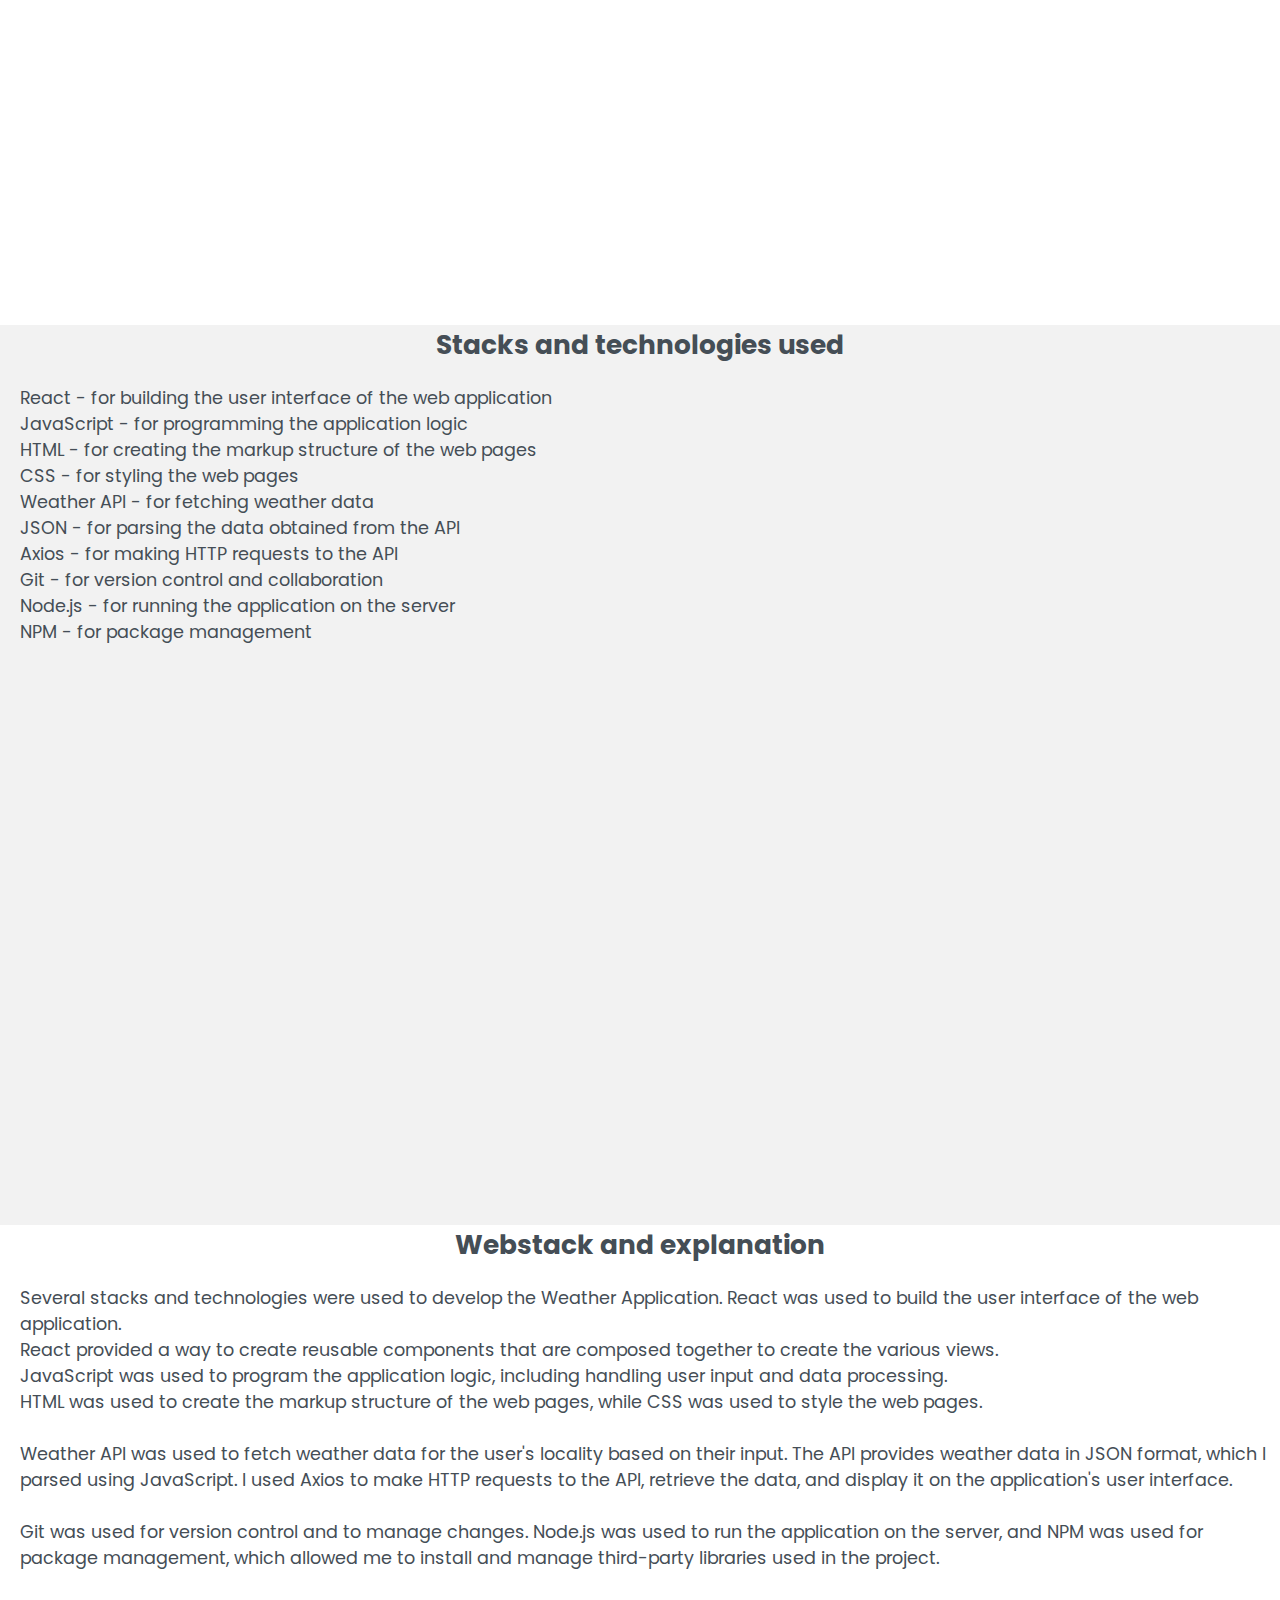
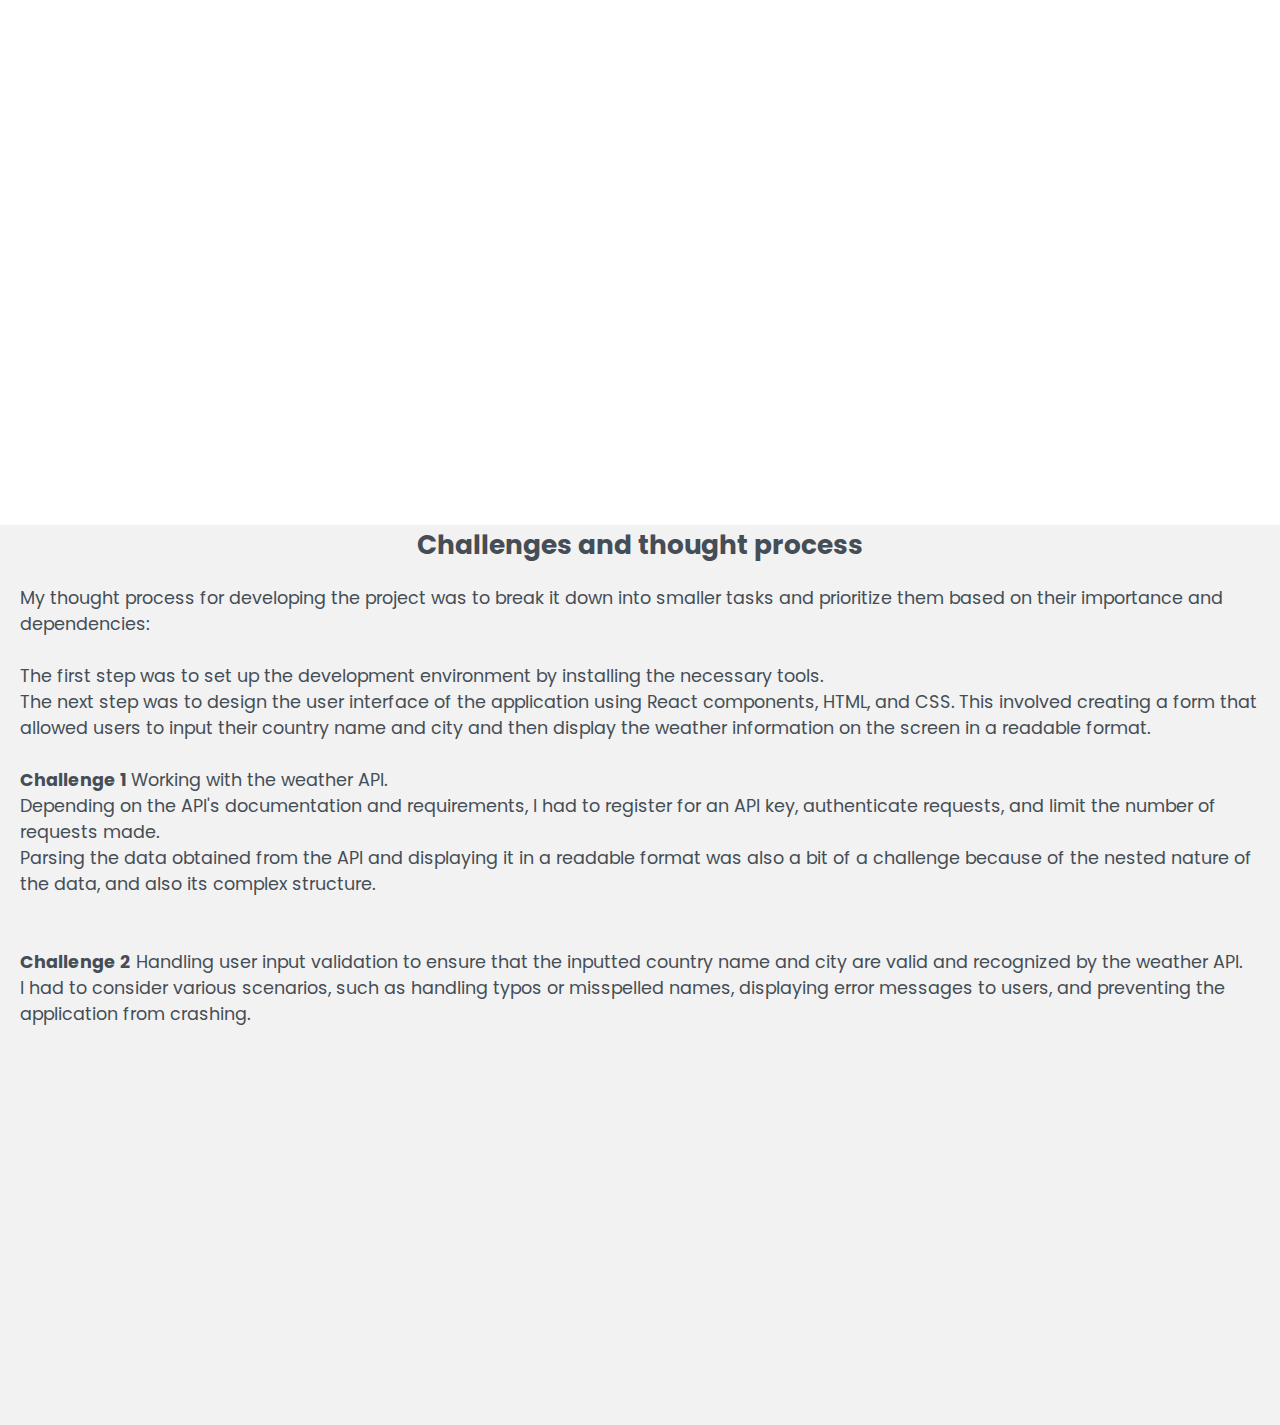
<file: rsces/weather.html>
<!DOCTYPE html>
<html lang="en">
<head>
    <meta charset="UTF-8">
    <meta http-equiv="X-UA-Compatible" content="IE=edge">
    <meta name="viewport" content="width=device-width, initial-scale=1.0">
    <title>About Weather Finder</title>
    <link rel="stylesheet" href="style2.css">
    <link rel="preconnect" href="https://fonts.googleapis.com">
    <link rel="preconnect" href="https://fonts.gstatic.com" crossorigin>
    <link rel="stylesheet" href="https://cdnjs.cloudflare.com/ajax/libs/font-awesome/5.15.4/css/all.min.css"
        integrity="sha512-1ycn6IcaQQ40/MKBW2W4Rhis/DbILU74C1vSrLJxCq57o941Ym01SwNsOMqvEBFlcgUa6xLiPY/NS5R+E6ztJQ=="
        crossorigin="anonymous" referrerpolicy="no-referrer" />
    <link href="https://fonts.googleapis.com/css2?family=Poppins:wght@400;500;600;700;800&display=swap" rel="stylesheet">

</head>
<body>
    <div class="extend">
        <h1>React-Weather-Finder</h1>
        <img src="imgs/port5.png" alt="Project Image">
    </div>
    <div>
        <h2>Interesting things learnt</h2>
        <p>
            Best practices for designing user interfaces using React, HTML, and CSS, such as using reusable components, maintaining
            a consistent design, and ensuring accessibility and responsiveness.<br><br>
            
            Techniques for working with APIs, including making HTTP requests, parsing JSON data, handling errors, and caching
            responses to improve performance.<br><br>
            
            Strategies for handling user input validation, including using regular expressions and providing feedback to users
            through error messages or notifications.<br><br>
            
            Tips for debugging and troubleshooting common issues that may arise during development, such as syntax errors, network
            errors, or compatibility issues with different browsers or devices.<br><br>
            
            Guidance on optimizing the performance of the application, such as lazy loading components, reducing bundle size, and
            implementing server-side rendering or caching.<br><br>
            
            Best practices for collaborating with other developers, such as using version control, documenting code, and following
            coding standards and conventions.<br><br>
        
        </p>
    </div>
    <div>
        <h2>Summary of the project</h2>
        <p>
            The React weather application project involved developing a web application that allows users to input their country
            name and city and get the weather details of their locality. <br>The application utilizes a weather API to fetch accurate
            and up-to-date weather data and displays the information on the screen in a readable format.<br><br>
            
            To develop the application, several technologies and stacks were used: React for building the user interface,
            JavaScript for programming the application logic, HTML and CSS for creating the markup structure and styling the web
            pages, weather API for fetching weather data, JSON for parsing data obtained from the API, and Git for version control
            and collaboration.<br><br>
            
            The main challenge in this project was working with the weather API, which involved handling HTTP requests, parsing JSON data,
            and handling errors. Other challenges included handling user input validation and optimizing the application's
            performance.<br><br>
        
        </p>
    </div>
    <div>
        <h2>Project's purpose and goal</h2>
        <p>The purpose and goal of the project was to enhance my react knowledge by building a weather app that allows users to get
        weather details of their locality by inputting the country name and city. <br>I also aimed to provide users with
        up-to-date weather information by utilizing a weather API.</p>
    </div>
    <div>
        <h2>Stacks and technologies used</h2>
        <ul>
            <li>React - for building the user interface of the web application</li>
            <li>JavaScript - for programming the application logic</li>
            <li>HTML - for creating the markup structure of the web pages</li>
            <li>CSS - for styling the web pages</li>
            <li>Weather API - for fetching weather data</li>
            <li>JSON - for parsing the data obtained from the API</li>
            <li>Axios - for making HTTP requests to the API</li>
            <li>Git - for version control and collaboration</li>
            <li>Node.js - for running the application on the server</li>
            <li>NPM - for package management</li>
            
        </ul>
    </div>
    <div>
        <h2>Webstack and explanation</h2>
        <p>Several stacks and technologies were used to develop the Weather Application. React was used to build the user interface
        of the web application. <br>React provided a way to create reusable components that are composed together to create the
        various views. <br>JavaScript was used to program the application logic, including handling user input and
        data processing. <br>HTML was used to create the markup structure of the web pages, while CSS was used to style the web
        pages.<br><br>
        
        Weather API was used to fetch weather data for the user's locality based on their input. The API provides weather data
        in JSON format, which I parsed using JavaScript. I used Axios to make HTTP requests to the API,
        retrieve the data, and display it on the application's user interface.<br><br>
        
        Git was used for version control and to manage changes. Node.js was used to run the application on the server, and NPM
        was used for package management, which allowed me to install and manage third-party libraries used in the project.<br><br>
        
    </p>
    </div>
    <div>
        <h2>Challenges and thought process</h2>
        <p>My thought process for developing the project was to break it down into
        smaller tasks and prioritize them based on their importance and dependencies:<br><br>
        
        The first step was to set up the development environment by installing the necessary tools.<br>
        
        The next step was to design the user interface of the application using React components, HTML, and CSS. This involved
        creating a form that allowed users to input their country name and city and then display the weather information on the
        screen in a readable format.<br><br>
        
        <strong>Challenge 1</strong> Working with the weather API.<br>
        Depending on the API's documentation and requirements, I had to register for an API key, authenticate requests,
        and limit the number of requests made.<br>
        Parsing the data obtained from the API and displaying it in a readable format was also a bit of a challenge because of
        the nested nature of the data, and also its complex structure.<br><br><br>
        
        <strong>Challenge 2</strong> Handling user input validation to ensure that the inputted country name and city are
        valid and recognized by the weather API. <br>I had to consider various scenarios, such as handling typos or misspelled
        names, displaying error messages to users, and preventing the application from crashing.<br><br><br>
        
    </p>
    </div>
    <script src="app2.js"></script>
</body>
</html>
</file>
<file: styles/styles.css>
* {
  margin: 0;
  padding: 0;
  box-sizing: border-box;
  list-style: none;
}

:root {
    --color-primary: #191d2b;
      --color-secondary: #27AE60;
      --color-white: #FFFFFF;
      --color-black: #000;
      --color-grey0: #f8f8f8;
      --color-grey-1: #dbe1e8;
      --color-grey-2: #b2becd;
      --color-grey-3: #6c7983;
      --color-grey-4: #454e56;
      --color-grey-5: #2a2e35;
      --color-grey-6: #12181b;
      --br-sm-2: 14px;
      --box-shadow-1: 0 3px 15px rgba(0, 0, 0, .3);
}

.light-mode {

  --color-primary: #FFFFFF;
  --color-secondary: #F56692;
  --color-white: #454e56;
  --color-black: #000;
  --color-grey0: #f8f8f8;
  --color-grey-1: #6c7983;
  --color-grey-2: #6c7983;
  --color-grey-3: #6c7983;
  --color-grey-4: #454e56;
  --color-grey-5: #f8f8f8;
  --color-grey-6: #12181b;
}

body {
  background-color: var(--color-primary);
  font-family: "Poppins", sans-serif;
  font-size: 1.1rem;
  color: var(--color-white);
  transition: all 0.4s ease-in-out;
}

a {
  display: inline-block;
  text-decoration: none;
  color: inherit;
  font-family: inherit;
}

header {
  min-height: 100vh;
  color: var(--color-white);
  overflow: hidden;
  padding: 0 !important;
}

section {
  min-height: 100vh;
  width: 100%;
  position: absolute;
  left: 0;
  top: 0;
  padding: 3rem 18rem;
}

.container {
  display: none;
  transform: translateY(-100%) scale(0);
  transition: all 0.4s ease-in-out;
  background-color: var(--color-primary);
}

.active {
  display: block;
  animation: appear 1s ease-in-out;
  transform: translateY(0) scaleY(1);
}

@keyframes appear {
  0% {
    transform: translateY(-100%) scaleY(0);
  }

  100% {
    transform: translateY(0) scaleY(1);
  }
}

.controls {
  position: fixed;
  z-index: 10;
  top: 50%;
  right: 3%;
  display: flex;
  flex-direction: column;
  align-items: center;
  justify-content: center;
  transform: translateY(-50%);
}

.controls .control {
  padding: 1rem;
  cursor: pointer;
  background-color: var(--color-grey-4);
  width: 55px;
  height: 55px;
  border-radius: 50%;
  display: flex;
  justify-content: center;
  align-items: center;
  margin: 0.7rem 0;
  box-shadow: var(--box-shadow-1);
}

.controls .control i {
  font-size: 1.2rem;
  color: var(--color-grey-2);
  pointer-events: none;
}

.controls .active-btn {
  background-color: var(--color-secondary);
  transition: all 0.4s ease-in-out;
}

.controls .active-btn i {
  color: var(--color-white);
}

.theme-btn {
  top: 5%;
  right: 3%;
  width: 70px;
  height: 70px;
  border-radius: 50%;
  background-color: var(--color-grey-4);
  cursor: pointer;
  position: fixed;
  display: flex;
  justify-content: center;
  align-items: center;
  box-shadow: 0 3px 15px rgba(0, 0, 0, 0.3);
  transition: all 0.1s ease-in-out;
}

.theme-btn:active {
  transform: translateY(-3px);
}

.theme-btn i {
  font-size: 1.4rem;
  color: var(--color-grey-2);
  pointer-events: none;
}

/*Header-content*/
.header-content {
  display: grid;
  grid-template-columns: repeat(2, 1fr);
  min-height: 100vh;
}

.header-content .left-header {
  display: flex;
  align-items: center;
  position: relative;
}

.header-content .left-header .h-shape {
  transition: all 0.4s ease-in-out;
  width: 65%;
  height: 100%;
  background-color: var(--color-secondary);
  position: absolute;
  left: 0;
  top: 0;
  z-index: -1;
  clip-path: polygon(0 0, 46% 0, 79% 100%, 0% 100%);
}

.header-content .left-header .image {
  border-radius: var(--br-sm-2);
  height: 90%;
  width: 68%;
  margin-left: 4rem;
  background-color: var(--color-black);
  transition: all 0.4s ease-in-out;
}

.header-content .left-header .image img {
  width: 100%;
  height: 100%;
  object-fit: cover;
  transition: all 0.4s ease-in-out;
  filter: grayscale(100%);
}

.header-content .left-header .image img:hover {
  filter: grayscale(0);
}

.header-content .right-header {
  display: flex;
  flex-direction: column;
  justify-content: center;
  padding-right: 18rem;
}

.header-content .right-header .name {
  font-size: 3rem;
}

.header-content .right-header .name span {
  color: var(--color-secondary);
}

.header-content .right-header p {
  margin: 1.5rem 0;
  line-height: 2rem;
}

/*About*/
.about-container {
  display: grid;
  grid-template-columns: repeat(2, 1fr);
  padding-top: 3.5rem;
  padding-bottom: 5rem;
}

.about-container .right-about {
  display: grid;
  grid-template-columns: repeat(2, 1fr);
  grid-gap: 2rem;
}

.about-container .right-about .about-item {
  border: 1px solid var(--color-grey-5);
  border-radius: 5px;
  transition: all 0.4s ease-in-out;
  box-shadow: 1px 2px 15px rgba(0, 0, 0, 0.1);
}

.about-container .right-about .about-item:hover {
  cursor: default;
  transform: translateY(-5px);
  border: 1px solid var(--color-secondary);
  box-shadow: 1px 4px 15px rgba(0, 0, 0, 0.32);
}

.about-container .right-about .about-item .abt-text {
  padding: 1.5rem;
  display: flex;
  flex-direction: column;
}

.about-container .right-about .about-item .abt-text .large-text {
  font-size: 3rem;
  font-weight: 700;
  color: var(--color-secondary);
}

.about-container .right-about .about-item .abt-text .small-text {
  padding-left: 3rem;
  position: relative;
  text-transform: uppercase;
  font-size: 1.2rem;
  color: var(--color-grey-1);
  letter-spacing: 2px;
}

.about-container .right-about .about-item .abt-text .small-text::before {
  content: "";
  position: absolute;
  left: 0;
  top: 15px;
  width: 2rem;
  height: 2px;
  background-color: var(--color-grey-5);
}

.about-container .left-about {
  padding-right: 5rem;
}

.about-container .left-about p {
  line-height: 2rem;
  padding: 1rem;
  color: var(--color-grey-1);
}

.about-container .left-about h4 {
  font-size: 2rem;
  text-transform: uppercase;
}

.about-stats {
  padding-bottom: 4rem;
}

.about-stats .progress-bars {
  display: grid;
  grid-template-columns: repeat(2, 1fr);
  grid-gap: 2rem;
}

.about-stats .progress-bars .progress-bar {
  display: flex;
  flex-direction: column;
}

.about-stats .progress-bars .progress-bar .prog-title {
  text-transform: uppercase;
  font-weight: 500;
}

.about-stats .progress-bars .progress-bar .progress-con {
  display: flex;
  align-items: center;
}

.about-stats .progress-bars .progress-bar .progress-con .prog-text {
  color: var(--color-grey-2);
}

.about-stats .progress-bars .progress-bar .progress-con .progress {
  width: 100%;
  height: 0.45rem;
  background-color: var(--color-grey-4);
  margin-left: 1rem;
  position: relative;
}

.about-stats .progress-bars .progress-bar .progress-con .progress span {
  position: absolute;
  top: 0;
  left: 0;
  height: 100%;
  background-color: var(--color-secondary);
  transition: all 0.4s ease-in-out;
  width: 60%;
}

.about-stats .progress-bars .progress-bar .progress-con .progress .html {
  width: 80%;
}

.about-stats .progress-bars .progress-bar .progress-con .progress .css {
  width: 80%;
}

.about-stats .progress-bars .progress-bar .progress-con .progress .js {
  width: 75%;
}

.about-stats .progress-bars .progress-bar .progress-con .progress .react {
  width: 75%;
}

.about-stats .progress-bars .progress-bar .progress-con .progress .node {
  width: 87%;
}

.about-stats .progress-bars .progress-bar .progress-con .progress .python {
  width: 70%;
}

.about-stats .progress-bars .progress-bar .progress-con .progress .mongodb {
  width: 65%;
}

.about-stats .progress-bars .progress-bar .progress-con .progress .sql {
  width: 45%;
}

.about-stats .progress-bars .progress-bar .progress-con .progress .java {
  width: 65%;
}

.stat-title {
  text-transform: uppercase;
  font-size: 1.4rem;
  text-align: center;
  padding: 3.5rem 0;
  position: relative;
}

.stat-title::before {
  content: "";
  position: absolute;
  left: 50%;
  top: 0;
  width: 40%;
  height: 1px;
  background-color: var(--color-grey-5);
  transform: translateX(-50%);
}

/*Timeline*/
.timeline {
  display: grid;
  grid-template-columns: repeat(2, 1fr);
  grid-gap: 2rem;
  padding-bottom: 3rem;
}

.timeline .timeline-item {
  position: relative;
  padding-left: 3rem;
  border-left: 1px solid var(--color-grey-5);
}

.timeline .timeline-item .tl-icon {
  position: absolute;
  left: -27px;
  top: 0;
  background-color: var(--color-secondary);
  width: 50px;
  height: 50px;
  border-radius: 50%;
  display: flex;
  align-items: center;
  justify-content: center;
}

.timeline .timeline-item .tl-icon i {
  font-size: 1.3rem;
}

.timeline .timeline-item .tl-duration {
  padding: 0.2rem 0.6rem;
  background-color: var(--color-grey-5);
  border-radius: 15px;
  display: inline-block;
  font-size: 0.8rem;
  text-transform: uppercase;
  font-weight: 500;
}

.timeline .timeline-item h5 {
  padding: 1rem 0;
  text-transform: uppercase;
  font-size: 1.3rem;
  font-weight: 600;
}

.timeline .timeline-item h5 span {
  color: var(--color-grey-2);
  font-weight: 500;
  font-size: 1.2rem;
}

.timeline .timeline-item p {
  color: var(--color-grey-2);
}

.port-text {
  padding: 2rem 0;
  text-align: center;
}

.portfolios {
  display: flex;
  /* grid-template-columns: repeat(3, 1fr);
  grid-gap: 2rem; */
  flex-direction: column;
  margin-top: 3rem;
}

.portfolio-item-item {
  display: flex;
  margin: 60px;
}

.portfolio-item-item p {
  padding-left: 20px;
}

.descriptive-text {
  width: 600px;
    
}

.descriptive-text h2 {
  padding-left: 20px;
  text-align: center;
}

.descriptive-text a {
  padding-left: 20px;
  color: blue;
}

.descriptive-text a:hover {
  color: #27AE60;
}


.portfolios .portfolio-item {
  position: relative;
  border-radius: 15px;
}

.portfolios .portfolio-item img {
  width: 100%;
  height: 300px;
  object-fit: cover;
  border-radius: 15px;
}





.portfolios .portfolio-item .hover-items {
  width: 100%;
  height: 100%;
  background-color: var(--color-secondary);
  position: absolute;
  left: 0;
  top: 0;
  border-radius: 15px;
  display: flex;
  justify-content: center;
  align-items: center;
  flex-direction: column;
  opacity: 0;
  transform: scale(0);
  transition: all 0.4s ease-in-out;
}

.portfolios .portfolio-item .hover-items h3 {
  font-size: 1.5rem;
  color: var(--color-white);
  margin-bottom: 1.5rem;
}

.portfolios .portfolio-item .hover-items .icons {
  display: flex;
  justify-content: center;
  align-items: center;
}

.portfolios .portfolio-item .hover-items .icons .icon {
  background-color: var(--color-primary);
  border-radius: 50%;
  width: 50px;
  height: 50px;
  display: flex;
  align-items: center;
  justify-content: center;
  margin: 0 1rem;
  cursor: pointer;
  transition: all 0.4s ease-in-out;
}

.portfolios .portfolio-item .hover-items .icons .icon i {
  font-size: 1.5rem;
  color: var(--color-white);
  margin: 0 1rem;
}

.portfolios .portfolio-item .hover-items .icons .icon:hover {
  background-color: var(--color-white);
}

.portfolios .portfolio-item .hover-items .icons .icon:hover i {
  color: var(--color-primary);
}

.portfolio-item:hover .hover-items {
  opacity: 1;
  transform: scale(1);
}

.blogs {
  display: grid;
  grid-template-columns: repeat(3, 1fr);
  grid-gap: 2rem;
  margin-top: 3rem;
}

.blogs .blog {
  position: relative;
  background-color: var(--color-grey-5);
  border-radius: 5px;
  box-shadow: 1px 1px 20px rgba(0, 0, 0, 0.1);
  transition: all 0.4s ease-in-out;
}

.blogs .blog:hover {
  box-shadow: 1px 1px 20px rgba(0, 0, 0, 0.3);
  transform: translateY(-5px);
  transition: all 0.4s ease-in-out;
}

.blogs .blog:hover img {
  filter: grayscale(0);
  transform: scale(1.1);
  box-shadow: 0px 4px 15px rgba(0, 0, 0, 0.8);
}

.blogs .blog img {
  width: 100%;
  height: 300px;
  object-fit: cover;
  border-top-left-radius: 5px;
  border-top-right-radius: 5px;
  filter: grayscale(100%);
  transition: all 0.4s ease-in-out;
}

.blogs .blog .blog-text {
  margin-top: -7px;
  padding: 1.1rem;
  border-top: 8px solid var(--color-secondary);
}

.blogs .blog .blog-text h4 {
  font-size: 1.5rem;
  margin-bottom: 0.7rem;
  transition: all 0.4s ease-in-out;
  cursor: pointer;
}

.blogs .blog .blog-text h4:hover {
  color: var(--color-secondary);
}

.blogs .blog .blog-text p {
  color: var(--color-grey-2);
  line-height: 2rem;
  padding-bottom: 1rem;
}

.contact-content-con {
  display: flex;
  padding-top: 3.5rem;
}

.contact-content-con .left-contact {
  flex: 2;
}

.contact-content-con .left-contact h4 {
  margin-top: 1rem;
  font-size: 2rem;
  text-transform: uppercase;
}

.contact-content-con .left-contact p {
  margin: 1rem 0;
  line-height: 2rem;
}

.contact-content-con .left-contact .contact-info .contact-item {
  display: flex;
  align-items: center;
  justify-content: space-between;
}

.contact-content-con .left-contact .contact-info .contact-item p {
  margin: 0.3rem 0 !important;
  padding: 0 !important;
}

.contact-content-con .left-contact .contact-info .contact-item .icon {
  display: grid;
  grid-template-columns: 40px 1fr;
}

.contact-content-con .left-contact .contact-info .contact-item .icon i {
  display: flex;
  align-items: center;
  font-size: 1.3rem;
}

.contact-content-con .left-contact .contact-icon {
  display: flex;
  margin-top: 2rem;
}

.contact-content-con .left-contact .contact-icon a {
  display: flex;
  align-items: center;
  color: var(--color-white);
  background-color: var(--color-grey-5);
  cursor: pointer;
  justify-content: center;
  width: 50px;
  height: 50px;
  border-radius: 50%;
  margin: 0 0.4rem;
  transition: all 0.4s ease-in-out;
}

.contact-content-con .left-contact .contact-icon a:hover {
  background-color: var(--color-secondary);
}

.contact-content-con .left-contact .contact-icon a:hover i {
  color: var(--color-primary);
}

.contact-content-con .left-contact .contact-icon a i {
  display: flex;
  align-items: center;
  justify-content: center;
  font-size: 1.3rem;
}

.contact-content-con .right-contact {
  flex: 3;
  margin-left: 3rem;
}

.contact-content-con .right-contact .input-control {
  margin: 1.5rem 0;
}

.contact-content-con .right-contact .input-control input,
.contact-content-con .right-contact .input-control textarea {
  border-radius: 30px;
  font-weight: inherit;
  font-size: inherit;
  font-family: inherit;
  padding: 0.8rem 1.1rem;
  outline: none;
  border: none;
  background-color: var(--color-grey-5);
  width: 100%;
  color: var(--color-white);
  resize: none;
}

.contact-content-con .right-contact .i-c-2 {
  display: flex;
}

.contact-content-con .right-contact .i-c-2 :last-child {
  margin-left: 1.5rem;
}

.contact-content-con .right-contact .submit-btn {
  display: flex;
  justify-content: flex-start;
}

.submit-btn {
  display: flex;
  justify-content: flex-start;
}

.button1 {
  background-color: rgba(211, 202, 202, 0.589);
  border-radius: 50%;
  color: #000;
  padding: 15px;
  /* padding-bottom: 2px; */
  text-align: center;
  text-decoration: none;
  display: inline-block;
  font-size: 16px;
  margin: 4px 2px;
  cursor: pointer;
  box-shadow: 0 8px 16px 0 rgba(0, 0, 0, 0.2), 0 6px 20px 0 rgba(0, 0, 0, 0.19);
}

.padbtm {
  padding-bottom: 20px;
}




/*Independed components*/
.btn-con {
  display: flex;
  align-self: flex-start;
}

.main-btn {
  border-radius: 30px;
  color: inherit;
  font-weight: 600;
  position: relative;
  border: 1px solid var(--color-secondary);
  display: flex;
  align-self: flex-start;
  align-items: center;
  overflow: hidden;
}

.main-btn .btn-text {
  padding: 0 2rem;
}

.main-btn .btn-icon {
  background-color: var(--color-secondary);
  display: flex;
  align-items: center;
  justify-content: center;
  border-radius: 50%;
  padding: 1rem;
}

.main-btn::before {
  content: "";
  position: absolute;
  top: 0;
  right: 0;
  transform: translateX(100%);
  transition: all 0.4s ease-out;
  z-index: -1;
}

.main-btn:hover {
  transition: all 0.4s ease-out;
}

.main-btn:hover::before {
  width: 100%;
  height: 100%;
  background-color: var(--color-secondary);
  transform: translateX(0);
  transition: all 0.4s ease-out;
}

.main-title {
  text-align: center;
}

.main-title h2 {
  position: relative;
  text-transform: uppercase;
  font-size: 4rem;
  font-weight: 700;
}

.main-title h2 span {
  color: var(--color-secondary);
}

.main-title h2 .bg-text {
  position: absolute;
  top: 50%;
  left: 50%;
  color: var(--color-grey-5);
  transition: all 0.4s ease-in-out;
  z-index: -1;
  transform: translate(-50%, -50%);
  font-weight: 800;
  font-size: 6.3rem;
}

.about-container .left-about p {
  padding-left: 0;
}

@media screen and (max-width: 600px) {
  header {
    padding: 0 !important;
  }

  .theme-btn {
    width: 50px;
    height: 50px;
  }

  .header-content {
    grid-template-columns: repeat(1, 1fr);
    padding-bottom: 6rem;
  }

  .left-header .h-shape {
    display: none;
  }

  .right-header {
    grid-row: 1;
    padding-right: 0rem !important;
    width: 90%;
    margin: 0 auto;
  }

  .right-header .name {
    font-size: 2.5rem !important;
    text-align: center;
    padding-top: 3rem;
  }

  .header-content .left-header .image {
    margin: 0 auto;
    width: 90%;
  }

  .controls {
    top: auto;
    bottom: 0;
    flex-direction: row;
    justify-content: center;
    left: 50%;
    transform: translateX(-50%);
    width: 100%;
    background-color: var(--color-grey-5);
  }

  .controls .control {
    margin: 1rem 0.3rem;
  }

  .about-container {
    grid-template-columns: repeat(1, 1fr);
  }

  .about-container .right-about {
    grid-template-columns: repeat(1, 1fr);
    padding-top: 2.5rem;
  }

  .about-container .left-about {
    padding-right: 0;
  }

  .about-container .left-about p {
    padding-left: 0;
  }

  .timeline {
    grid-template-columns: repeat(1, 1fr);
    padding-bottom: 6rem;
  }

  .container {
    padding: 2rem 2.5rem !important;
  }

  .about-stats .progress-bars {
    grid-template-columns: repeat(1, 1fr);
  }

  .portfolios {
    grid-template-columns: repeat(1, 1fr);
    padding-bottom: 6rem;
    margin-top: 1rem;
  }

  .blogs {
    grid-template-columns: repeat(1, 1fr);
    padding-bottom: 6rem;
  }

  .contact-content-con {
    flex-direction: column;
  }

  .contact-content-con .right-contact {
    margin-left: 0;
    margin-top: 2.5rem;
  }

  .contact-content-con .right-contact .i-c-2 {
    flex-direction: column;
  }

  .contact-content-con .right-contact .i-c-2 :last-child {
    margin-left: 0;
    margin-top: 1.5rem;
  }

  .contact-content-con .right-contact {
    margin-bottom: 6rem;
  }

  .contact-item {
    flex-direction: column;
    margin: 1rem 0;
  }

  .contact-item p {
    font-size: 15px;
    color: var(--color-grey-2);
  }

  .contact-item span {
    font-size: 15px;
  }

  .contact-item .icon {
    grid-template-columns: 25px 1fr;
  }

  .main-title h2 {
    font-size: 2rem;
  }

  .main-title h2 span {
    font-size: 2.3rem;
  }

  .main-title h2 .bg-text {
    font-size: 2.3rem;
  }
}

@media screen and (max-width: 1432px) {
  .container {
    padding: 7rem 11rem;
  }

  .contact-content-con {
    flex-direction: column;
  }

  .contact-content-con .right-contact {
    margin-left: 0;
    margin-top: 2.5rem;
  }

  .contact-content-con .right-contact .i-c-2 {
    flex-direction: column;
  }

  .contact-content-con .right-contact .i-c-2 :last-child {
    margin-left: 0;
    margin-top: 1.5rem;
  }

  .contact-content-con .right-contact {
    margin-bottom: 6rem;
  }

  .main-title h2 .bg-text {
    font-size: 5.5rem;
  }
}

@media screen and (max-width: 1250px) {
  .blogs {
    grid-template-columns: repeat(2, 1fr);
    margin-top: 6rem;
  }

  .portfolios {
    grid-template-columns: repeat(2, 1fr);
  }

  .header-content .right-header {
    padding-right: 9rem;
  }
}

@media screen and (max-width: 660px) {
  .blogs {
    grid-template-columns: repeat(1, 1fr);
  }

  .portfolios {
    grid-template-columns: repeat(1, 1fr);
  }
}

@media screen and (max-width: 1070px) {
  .about-container {
    grid-template-columns: repeat(1, 1fr);
  }

  .about-container .right-about {
    padding-top: 2.5rem;
  }

  .main-title h2 {
    font-size: 4rem;
  }

  .main-title h2 span {
    font-size: 4rem;
  }

  .main-title h2 .bg-text {
    font-size: 4.5rem;
  }
}

@media screen and (max-width: 970px) {
  .container {
    padding: 7rem 6rem;
  }

  .about-container .left-about {
    padding-right: 0rem;
  }

  .header-content {
    grid-template-columns: repeat(1, 1fr);
    padding-bottom: 6rem;
  }

  .left-header .h-shape {
    display: none;
  }

  .left-header .image {
    width: 90% !important;
    margin: 0 auto !important;
  }

  .right-header {
    grid-row: 1;
    padding-right: 0rem !important;
    width: 90%;
    margin: 0 auto;
  }

  .right-header .name {
    font-size: 2.5rem !important;
    text-align: center;
    padding-top: 3rem;
  }
}

@media screen and (max-width: 700px) {
  .container {
    padding: 7rem 3rem;
  }

  .about-stats .progress-bars {
    grid-template-columns: repeat(1, 1fr);
  }

  .about-container .right-about {
    grid-template-columns: repeat(1, 1fr);
  }

  .timeline {
    grid-template-columns: repeat(1, 1fr);
  }

  .main-title h2 {
    font-size: 3rem;
  }

  .main-title h2 span {
    font-size: 3rem;
  }

  .main-title h2 .bg-text {
    font-size: 4rem;
  }
}



@media screen and (max-width: 767px) {

  /* Display the portfolio items and descriptive text in a column layout */
  .portfolio-item-item {
    display: flex;
    flex-direction: column;
    align-items: center;
  }

  /* Reset the default styles */
  .portfolio-item {
    width: 100%;
    max-width: none;
    margin: 0;
  }

  /* Adjust the spacing */
  .descriptive-text {
    margin-top: 20px;
    width: 100%;
  }
}

/*# sourceMappingURL=styles.css.map */
</file>
<file: rsces/style2.css>
* {
    margin: 0;
    padding: 0;
    box-sizing: border-box;
    list-style: none;
}

:root {
    --color-primary: #FFFFFF;
    --color-secondary: #F56692;
    --color-white: #454e56;
    --color-black: #000;
    --color-grey0: #f8f8f8;
    --color-grey-1: #6c7983;
    --color-grey-2: #6c7983;
    --color-grey-3: #6c7983;
    --color-grey-4: #454e56;
    --color-grey-5: #f8f8f8;
    --color-grey-6: #12181b;
}

.light-mode {
    --color-primary: #191d2b;
    --color-secondary: #27AE60;
    --color-white: #FFFFFF;
    --color-black: #000;
    --color-grey0: #f8f8f8;
    --color-grey-1: #dbe1e8;
    --color-grey-2: #b2becd;
    --color-grey-3: #6c7983;
    --color-grey-4: #454e56;
    --color-grey-5: #2a2e35;
    --color-grey-6: #12181b;
    --br-sm-2: 14px;
    --box-shadow-1: 0 3px 15px rgba(0, 0, 0, .3);
}

body {
    background-color: var(--color-primary);
    font-family: "Poppins", sans-serif;
    font-size: 1.1rem;
    color: var(--color-white);
    transition: all 0.4s ease-in-out;
    /* padding: 50px; */
}

a {
    display: inline-block;
    text-decoration: none;
    color: inherit;
    font-family: inherit;
}

header {
    min-height: 100vh;
    color: var(--color-white);
    overflow: hidden;
    padding: 0 !important;
}

section {
    min-height: 100vh;
    width: 100%;
    position: absolute;
    left: 0;
    top: 0;
    padding: 3rem 18rem;
}

.container {
    display: none;
    transform: translateY(-100%) scale(0);
    transition: all 0.4s ease-in-out;
    background-color: var(--color-primary);
}

.active {
    display: block;
    animation: appear 1s ease-in-out;
    transform: translateY(0) scaleY(1);
}

@keyframes appear {
    0% {
        transform: translateY(-100%) scaleY(0);
    }

    100% {
        transform: translateY(0) scaleY(1);
    }
}

.controls {
    position: fixed;
    z-index: 10;
    top: 50%;
    right: 3%;
    display: flex;
    flex-direction: column;
    align-items: center;
    justify-content: center;
    transform: translateY(-50%);
}

.controls .control {
    padding: 1rem;
    cursor: pointer;
    background-color: var(--color-grey-4);
    width: 55px;
    height: 55px;
    border-radius: 50%;
    display: flex;
    justify-content: center;
    align-items: center;
    margin: 0.7rem 0;
    box-shadow: var(--box-shadow-1);
}

.controls .control i {
    font-size: 1.2rem;
    color: var(--color-grey-2);
    pointer-events: none;
}

.controls .active-btn {
    background-color: var(--color-secondary);
    transition: all 0.4s ease-in-out;
}

.controls .active-btn i {
    color: var(--color-white);
}

.theme-btn {
    top: 5%;
    right: 3%;
    width: 70px;
    height: 70px;
    border-radius: 50%;
    background-color: var(--color-grey-4);
    cursor: pointer;
    position: fixed;
    display: flex;
    justify-content: center;
    align-items: center;
    box-shadow: 0 3px 15px rgba(0, 0, 0, 0.3);
    transition: all 0.1s ease-in-out;
}

.theme-btn:active {
    transform: translateY(-3px);
}

.theme-btn i {
    font-size: 1.4rem;
    color: var(--color-grey-2);
    pointer-events: none;
}

/*Header-content*/
.header-content {
    display: grid;
    grid-template-columns: repeat(2, 1fr);
    min-height: 100vh;
}

.header-content .left-header {
    display: flex;
    align-items: center;
    position: relative;
}

.header-content .left-header .h-shape {
    transition: all 0.4s ease-in-out;
    width: 65%;
    height: 100%;
    background-color: var(--color-secondary);
    position: absolute;
    left: 0;
    top: 0;
    z-index: -1;
    clip-path: polygon(0 0, 46% 0, 79% 100%, 0% 100%);
}

.header-content .left-header .image {
    border-radius: var(--br-sm-2);
    height: 90%;
    width: 68%;
    margin-left: 4rem;
    background-color: var(--color-black);
    transition: all 0.4s ease-in-out;
}

.header-content .left-header .image img {
    width: 100%;
    height: 100%;
    object-fit: cover;
    transition: all 0.4s ease-in-out;
    filter: grayscale(100%);
}

.header-content .left-header .image img:hover {
    filter: grayscale(0);
}

.header-content .right-header {
    display: flex;
    flex-direction: column;
    justify-content: center;
    padding-right: 18rem;
}

.header-content .right-header .name {
    font-size: 3rem;
}

.header-content .right-header .name span {
    color: var(--color-secondary);
}

.header-content .right-header p {
    margin: 1.5rem 0;
    line-height: 2rem;
}

/*About*/
.about-container {
    display: grid;
    grid-template-columns: repeat(2, 1fr);
    padding-top: 3.5rem;
    padding-bottom: 5rem;
}

.about-container .right-about {
    display: grid;
    grid-template-columns: repeat(2, 1fr);
    grid-gap: 2rem;
}

.about-container .right-about .about-item {
    border: 1px solid var(--color-grey-5);
    border-radius: 5px;
    transition: all 0.4s ease-in-out;
    box-shadow: 1px 2px 15px rgba(0, 0, 0, 0.1);
}

.about-container .right-about .about-item:hover {
    cursor: default;
    transform: translateY(-5px);
    border: 1px solid var(--color-secondary);
    box-shadow: 1px 4px 15px rgba(0, 0, 0, 0.32);
}

.about-container .right-about .about-item .abt-text {
    padding: 1.5rem;
    display: flex;
    flex-direction: column;
}

.about-container .right-about .about-item .abt-text .large-text {
    font-size: 3rem;
    font-weight: 700;
    color: var(--color-secondary);
}

.about-container .right-about .about-item .abt-text .small-text {
    padding-left: 3rem;
    position: relative;
    text-transform: uppercase;
    font-size: 1.2rem;
    color: var(--color-grey-1);
    letter-spacing: 2px;
}

.about-container .right-about .about-item .abt-text .small-text::before {
    content: "";
    position: absolute;
    left: 0;
    top: 15px;
    width: 2rem;
    height: 2px;
    background-color: var(--color-grey-5);
}

.about-container .left-about {
    padding-right: 5rem;
}

.about-container .left-about p {
    line-height: 2rem;
    padding: 1rem;
    color: var(--color-grey-1);
}

.about-container .left-about h4 {
    font-size: 2rem;
    text-transform: uppercase;
}

.about-stats {
    padding-bottom: 4rem;
}

.about-stats .progress-bars {
    display: grid;
    grid-template-columns: repeat(2, 1fr);
    grid-gap: 2rem;
}

.about-stats .progress-bars .progress-bar {
    display: flex;
    flex-direction: column;
}

.about-stats .progress-bars .progress-bar .prog-title {
    text-transform: uppercase;
    font-weight: 500;
}

.about-stats .progress-bars .progress-bar .progress-con {
    display: flex;
    align-items: center;
}

.about-stats .progress-bars .progress-bar .progress-con .prog-text {
    color: var(--color-grey-2);
}

.about-stats .progress-bars .progress-bar .progress-con .progress {
    width: 100%;
    height: 0.45rem;
    background-color: var(--color-grey-4);
    margin-left: 1rem;
    position: relative;
}

.about-stats .progress-bars .progress-bar .progress-con .progress span {
    position: absolute;
    top: 0;
    left: 0;
    height: 100%;
    background-color: var(--color-secondary);
    transition: all 0.4s ease-in-out;
    width: 60%;
}

.about-stats .progress-bars .progress-bar .progress-con .progress .html {
    width: 80%;
}

.about-stats .progress-bars .progress-bar .progress-con .progress .css {
    width: 80%;
}

.about-stats .progress-bars .progress-bar .progress-con .progress .js {
    width: 75%;
}

.about-stats .progress-bars .progress-bar .progress-con .progress .react {
    width: 75%;
}

.about-stats .progress-bars .progress-bar .progress-con .progress .node {
    width: 87%;
}

.about-stats .progress-bars .progress-bar .progress-con .progress .python {
    width: 70%;
}

.about-stats .progress-bars .progress-bar .progress-con .progress .mongodb {
    width: 65%;
}

.about-stats .progress-bars .progress-bar .progress-con .progress .sql {
    width: 45%;
}

.about-stats .progress-bars .progress-bar .progress-con .progress .java {
    width: 65%;
}

.stat-title {
    text-transform: uppercase;
    font-size: 1.4rem;
    text-align: center;
    padding: 3.5rem 0;
    position: relative;
}

.stat-title::before {
    content: "";
    position: absolute;
    left: 50%;
    top: 0;
    width: 40%;
    height: 1px;
    background-color: var(--color-grey-5);
    transform: translateX(-50%);
}

/*Timeline*/
.timeline {
    display: grid;
    grid-template-columns: repeat(2, 1fr);
    grid-gap: 2rem;
    padding-bottom: 3rem;
}

.timeline .timeline-item {
    position: relative;
    padding-left: 3rem;
    border-left: 1px solid var(--color-grey-5);
}

.timeline .timeline-item .tl-icon {
    position: absolute;
    left: -27px;
    top: 0;
    background-color: var(--color-secondary);
    width: 50px;
    height: 50px;
    border-radius: 50%;
    display: flex;
    align-items: center;
    justify-content: center;
}

.timeline .timeline-item .tl-icon i {
    font-size: 1.3rem;
}

.timeline .timeline-item .tl-duration {
    padding: 0.2rem 0.6rem;
    background-color: var(--color-grey-5);
    border-radius: 15px;
    display: inline-block;
    font-size: 0.8rem;
    text-transform: uppercase;
    font-weight: 500;
}

.timeline .timeline-item h5 {
    padding: 1rem 0;
    text-transform: uppercase;
    font-size: 1.3rem;
    font-weight: 600;
}

.timeline .timeline-item h5 span {
    color: var(--color-grey-2);
    font-weight: 500;
    font-size: 1.2rem;
}

.timeline .timeline-item p {
    color: var(--color-grey-2);
}

.port-text {
    padding: 2rem 0;
    text-align: center;
}

.portfolios {
    display: flex;
    /* grid-template-columns: repeat(3, 1fr);
  grid-gap: 2rem; */
    flex-direction: column;
    margin-top: 3rem;
}

.portfolio-item-item {
    display: flex;
    margin: 60px;
}

.portfolio-item-item p {
    padding-left: 20px;
}

.descriptive-text {
    width: 600px;
}



.portfolios .portfolio-item {
    position: relative;
    border-radius: 15px;
}

.portfolios .portfolio-item img {
    width: 100%;
    height: 300px;
    object-fit: cover;
    border-radius: 15px;
}

.portfolios .portfolio-item .hover-items {
    width: 100%;
    height: 100%;
    background-color: var(--color-secondary);
    position: absolute;
    left: 0;
    top: 0;
    border-radius: 15px;
    display: flex;
    justify-content: center;
    align-items: center;
    flex-direction: column;
    opacity: 0;
    transform: scale(0);
    transition: all 0.4s ease-in-out;
}

.portfolios .portfolio-item .hover-items h3 {
    font-size: 1.5rem;
    color: var(--color-white);
    margin-bottom: 1.5rem;
}

.portfolios .portfolio-item .hover-items .icons {
    display: flex;
    justify-content: center;
    align-items: center;
}

.portfolios .portfolio-item .hover-items .icons .icon {
    background-color: var(--color-primary);
    border-radius: 50%;
    width: 50px;
    height: 50px;
    display: flex;
    align-items: center;
    justify-content: center;
    margin: 0 1rem;
    cursor: pointer;
    transition: all 0.4s ease-in-out;
}

.portfolios .portfolio-item .hover-items .icons .icon i {
    font-size: 1.5rem;
    color: var(--color-white);
    margin: 0 1rem;
}

.portfolios .portfolio-item .hover-items .icons .icon:hover {
    background-color: var(--color-white);
}

.portfolios .portfolio-item .hover-items .icons .icon:hover i {
    color: var(--color-primary);
}

.portfolio-item:hover .hover-items {
    opacity: 1;
    transform: scale(1);
}

.blogs {
    display: grid;
    grid-template-columns: repeat(3, 1fr);
    grid-gap: 2rem;
    margin-top: 3rem;
}

.blogs .blog {
    position: relative;
    background-color: var(--color-grey-5);
    border-radius: 5px;
    box-shadow: 1px 1px 20px rgba(0, 0, 0, 0.1);
    transition: all 0.4s ease-in-out;
}

.blogs .blog:hover {
    box-shadow: 1px 1px 20px rgba(0, 0, 0, 0.3);
    transform: translateY(-5px);
    transition: all 0.4s ease-in-out;
}

.blogs .blog:hover img {
    filter: grayscale(0);
    transform: scale(1.1);
    box-shadow: 0px 4px 15px rgba(0, 0, 0, 0.8);
}

.blogs .blog img {
    width: 100%;
    height: 300px;
    object-fit: cover;
    border-top-left-radius: 5px;
    border-top-right-radius: 5px;
    filter: grayscale(100%);
    transition: all 0.4s ease-in-out;
}

.blogs .blog .blog-text {
    margin-top: -7px;
    padding: 1.1rem;
    border-top: 8px solid var(--color-secondary);
}

.blogs .blog .blog-text h4 {
    font-size: 1.5rem;
    margin-bottom: 0.7rem;
    transition: all 0.4s ease-in-out;
    cursor: pointer;
}

.blogs .blog .blog-text h4:hover {
    color: var(--color-secondary);
}

.blogs .blog .blog-text p {
    color: var(--color-grey-2);
    line-height: 2rem;
    padding-bottom: 1rem;
}

.contact-content-con {
    display: flex;
    padding-top: 3.5rem;
}

.contact-content-con .left-contact {
    flex: 2;
}

.contact-content-con .left-contact h4 {
    margin-top: 1rem;
    font-size: 2rem;
    text-transform: uppercase;
}

.contact-content-con .left-contact p {
    margin: 1rem 0;
    line-height: 2rem;
}

.contact-content-con .left-contact .contact-info .contact-item {
    display: flex;
    align-items: center;
    justify-content: space-between;
}

.contact-content-con .left-contact .contact-info .contact-item p {
    margin: 0.3rem 0 !important;
    padding: 0 !important;
}

.contact-content-con .left-contact .contact-info .contact-item .icon {
    display: grid;
    grid-template-columns: 40px 1fr;
}

.contact-content-con .left-contact .contact-info .contact-item .icon i {
    display: flex;
    align-items: center;
    font-size: 1.3rem;
}

.contact-content-con .left-contact .contact-icon {
    display: flex;
    margin-top: 2rem;
}

.contact-content-con .left-contact .contact-icon a {
    display: flex;
    align-items: center;
    color: var(--color-white);
    background-color: var(--color-grey-5);
    cursor: pointer;
    justify-content: center;
    width: 50px;
    height: 50px;
    border-radius: 50%;
    margin: 0 0.4rem;
    transition: all 0.4s ease-in-out;
}

.contact-content-con .left-contact .contact-icon a:hover {
    background-color: var(--color-secondary);
}

.contact-content-con .left-contact .contact-icon a:hover i {
    color: var(--color-primary);
}

.contact-content-con .left-contact .contact-icon a i {
    display: flex;
    align-items: center;
    justify-content: center;
    font-size: 1.3rem;
}

.contact-content-con .right-contact {
    flex: 3;
    margin-left: 3rem;
}

.contact-content-con .right-contact .input-control {
    margin: 1.5rem 0;
}

.contact-content-con .right-contact .input-control input,
.contact-content-con .right-contact .input-control textarea {
    border-radius: 30px;
    font-weight: inherit;
    font-size: inherit;
    font-family: inherit;
    padding: 0.8rem 1.1rem;
    outline: none;
    border: none;
    background-color: var(--color-grey-5);
    width: 100%;
    color: var(--color-white);
    resize: none;
}

.contact-content-con .right-contact .i-c-2 {
    display: flex;
}

.contact-content-con .right-contact .i-c-2 :last-child {
    margin-left: 1.5rem;
}

.contact-content-con .right-contact .submit-btn {
    display: flex;
    justify-content: flex-start;
}

/*Independed components*/
.btn-con {
    display: flex;
    align-self: flex-start;
}

.main-btn {
    border-radius: 30px;
    color: inherit;
    font-weight: 600;
    position: relative;
    border: 1px solid var(--color-secondary);
    display: flex;
    align-self: flex-start;
    align-items: center;
    overflow: hidden;
}

.main-btn .btn-text {
    padding: 0 2rem;
}

.main-btn .btn-icon {
    background-color: var(--color-secondary);
    display: flex;
    align-items: center;
    justify-content: center;
    border-radius: 50%;
    padding: 1rem;
}

.main-btn::before {
    content: "";
    position: absolute;
    top: 0;
    right: 0;
    transform: translateX(100%);
    transition: all 0.4s ease-out;
    z-index: -1;
}

.main-btn:hover {
    transition: all 0.4s ease-out;
}

.main-btn:hover::before {
    width: 100%;
    height: 100%;
    background-color: var(--color-secondary);
    transform: translateX(0);
    transition: all 0.4s ease-out;
}

.main-title {
    text-align: center;
}

.main-title h2 {
    position: relative;
    text-transform: uppercase;
    font-size: 4rem;
    font-weight: 700;
}

.main-title h2 span {
    color: var(--color-secondary);
}

.main-title h2 .bg-text {
    position: absolute;
    top: 50%;
    left: 50%;
    color: var(--color-grey-5);
    transition: all 0.4s ease-in-out;
    z-index: -1;
    transform: translate(-50%, -50%);
    font-weight: 800;
    font-size: 6.3rem;
}

.about-container .left-about p {
    padding-left: 0;
}

@media screen and (max-width: 600px) {
    header {
        padding: 0 !important;
    }

    .theme-btn {
        width: 50px;
        height: 50px;
    }

    .header-content {
        grid-template-columns: repeat(1, 1fr);
        padding-bottom: 6rem;
    }

    .left-header .h-shape {
        display: none;
    }

    .right-header {
        grid-row: 1;
        padding-right: 0rem !important;
        width: 90%;
        margin: 0 auto;
    }

    .right-header .name {
        font-size: 2.5rem !important;
        text-align: center;
        padding-top: 3rem;
    }

    .header-content .left-header .image {
        margin: 0 auto;
        width: 90%;
    }

    .controls {
        top: auto;
        bottom: 0;
        flex-direction: row;
        justify-content: center;
        left: 50%;
        transform: translateX(-50%);
        width: 100%;
        background-color: var(--color-grey-5);
    }

    .controls .control {
        margin: 1rem 0.3rem;
    }

    .about-container {
        grid-template-columns: repeat(1, 1fr);
    }

    .about-container .right-about {
        grid-template-columns: repeat(1, 1fr);
        padding-top: 2.5rem;
    }

    .about-container .left-about {
        padding-right: 0;
    }

    .about-container .left-about p {
        padding-left: 0;
    }

    .timeline {
        grid-template-columns: repeat(1, 1fr);
        padding-bottom: 6rem;
    }

    .container {
        padding: 2rem 2.5rem !important;
    }

    .about-stats .progress-bars {
        grid-template-columns: repeat(1, 1fr);
    }

    .portfolios {
        grid-template-columns: repeat(1, 1fr);
        padding-bottom: 6rem;
        margin-top: 1rem;
    }

    .blogs {
        grid-template-columns: repeat(1, 1fr);
        padding-bottom: 6rem;
    }

    .contact-content-con {
        flex-direction: column;
    }

    .contact-content-con .right-contact {
        margin-left: 0;
        margin-top: 2.5rem;
    }

    .contact-content-con .right-contact .i-c-2 {
        flex-direction: column;
    }

    .contact-content-con .right-contact .i-c-2 :last-child {
        margin-left: 0;
        margin-top: 1.5rem;
    }

    .contact-content-con .right-contact {
        margin-bottom: 6rem;
    }

    .contact-item {
        flex-direction: column;
        margin: 1rem 0;
    }

    .contact-item p {
        font-size: 15px;
        color: var(--color-grey-2);
    }

    .contact-item span {
        font-size: 15px;
    }

    .contact-item .icon {
        grid-template-columns: 25px 1fr;
    }

    .main-title h2 {
        font-size: 2rem;
    }

    .main-title h2 span {
        font-size: 2.3rem;
    }

    .main-title h2 .bg-text {
        font-size: 2.3rem;
    }
}

@media screen and (max-width: 1432px) {
    .container {
        padding: 7rem 11rem;
    }

    .contact-content-con {
        flex-direction: column;
    }

    .contact-content-con .right-contact {
        margin-left: 0;
        margin-top: 2.5rem;
    }

    .contact-content-con .right-contact .i-c-2 {
        flex-direction: column;
    }

    .contact-content-con .right-contact .i-c-2 :last-child {
        margin-left: 0;
        margin-top: 1.5rem;
    }

    .contact-content-con .right-contact {
        margin-bottom: 6rem;
    }

    .main-title h2 .bg-text {
        font-size: 5.5rem;
    }
}

@media screen and (max-width: 1250px) {
    .blogs {
        grid-template-columns: repeat(2, 1fr);
        margin-top: 6rem;
    }

    .portfolios {
        grid-template-columns: repeat(2, 1fr);
    }

    .header-content .right-header {
        padding-right: 9rem;
    }
}

@media screen and (max-width: 660px) {
    .blogs {
        grid-template-columns: repeat(1, 1fr);
    }

    .portfolios {
        grid-template-columns: repeat(1, 1fr);
    }
}

@media screen and (max-width: 1070px) {
    .about-container {
        grid-template-columns: repeat(1, 1fr);
    }

    .about-container .right-about {
        padding-top: 2.5rem;
    }

    .main-title h2 {
        font-size: 4rem;
    }

    .main-title h2 span {
        font-size: 4rem;
    }

    .main-title h2 .bg-text {
        font-size: 4.5rem;
    }
}

@media screen and (max-width: 970px) {
    .container {
        padding: 7rem 6rem;
    }

    .about-container .left-about {
        padding-right: 0rem;
    }

    .header-content {
        grid-template-columns: repeat(1, 1fr);
        padding-bottom: 6rem;
    }

    .left-header .h-shape {
        display: none;
    }

    .left-header .image {
        width: 90% !important;
        margin: 0 auto !important;
    }

    .right-header {
        grid-row: 1;
        padding-right: 0rem !important;
        width: 90%;
        margin: 0 auto;
    }

    .right-header .name {
        font-size: 2.5rem !important;
        text-align: center;
        padding-top: 3rem;
    }
}

@media screen and (max-width: 700px) {
    .container {
        padding: 7rem 3rem;
    }

    .about-stats .progress-bars {
        grid-template-columns: repeat(1, 1fr);
    }

    .about-container .right-about {
        grid-template-columns: repeat(1, 1fr);
    }

    .timeline {
        grid-template-columns: repeat(1, 1fr);
    }

    .main-title h2 {
        font-size: 3rem;
    }

    .main-title h2 span {
        font-size: 3rem;
    }

    .main-title h2 .bg-text {
        font-size: 4rem;
    }
}



div {
    height: 100vh;
    /* Set the height of the div to the full viewport height */
    width: 100%;
    /* Set the width of the div to the full viewport width */
    display: flex;
    /* Use the flexbox layout */
    flex-direction: column;
    /* Arrange the content vertically */
    justify-content: flex-start;
    /* Center the content vertically */
    align-items: left;
    /* Center the content horizontally */
}

h2 {
    text-align: center;
}

p {
    padding-top: 20px;
    padding-left: 20px;
}

ul {
    padding-top: 20px;
    padding-left: 20px;
}

.extend {
    height: auto;
}
h1 {
    text-align: center;
}

h3 {
    text-align: left;
    padding-left: 20px;
    padding-top: 20px;
}

img {
    width: 100%;
    height: 100%;
    object-fit: cover;
    border-radius: 15px;
}

.extend img {
    max-width: 100%;
    padding: 60px;
    
}



/* Apply specific background colors to each div */
div:nth-child(odd) {
    background-color: #f2f2f2;
    /* Set the background color of odd divs to light gray */
}

div:nth-child(even) {
    background-color: #fff;
    /* Set the background color of even divs to white */
}

/*# sourceMappingURL=styles.css.map */
</file>
